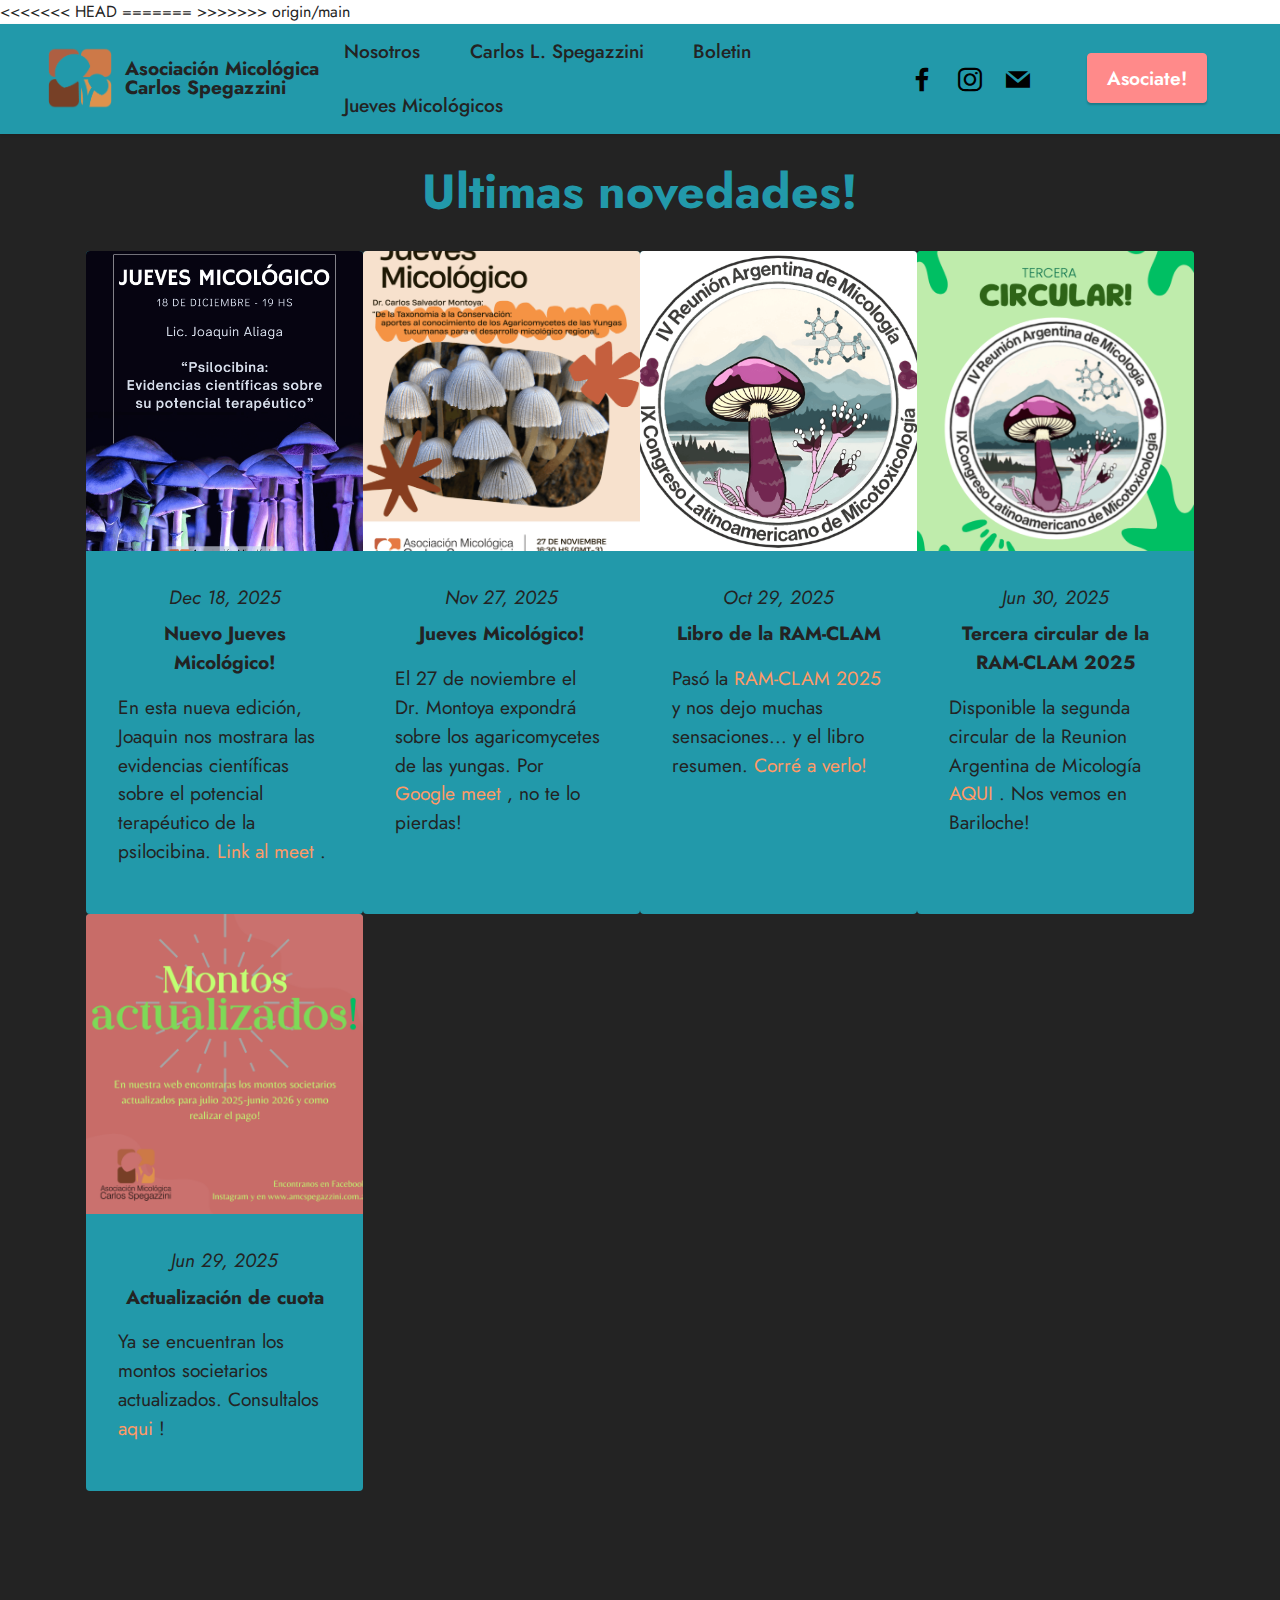
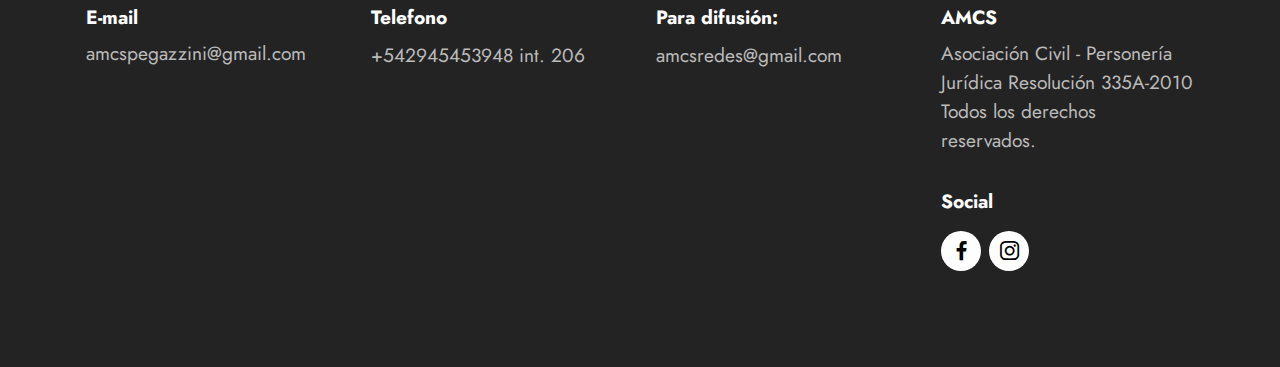
<file: Sitio web/index.html>
<!DOCTYPE html>
<html>
 <head>
  <!-- Site made with Mobirise Website Builder v6.1.9, https://mobirise.com -->
  <meta charset="utf-8"/>
  <meta content="IE=edge" http-equiv="X-UA-Compatible"/>
  <meta content="Mobirise v6.1.9, mobirise.com" name="generator"/>
  <meta content="width=device-width, initial-scale=1, minimum-scale=1" name="viewport"/>
  <link href="assets/images/favicon.png" rel="shortcut icon" type="image/x-icon"/>
  <meta content="La Asociación tiene sede en Argentina y nuclea micólogos que realizan sus estudios sobre hongos principalmente en el Cono Sur Sudamericano." name="description"/>
  <title>
   Asociación Micológica Carlos Spegazzini
  </title>
  <link href="assets/bootstrap/css/bootstrap.min.css" rel="stylesheet"/>
  <link href="assets/animatecss/animate.css" rel="stylesheet"/>
  <link href="assets/dropdown/css/style.css" rel="stylesheet"/>
  <link href="assets/socicon/css/styles.css" rel="stylesheet"/>
  <link href="assets/theme/css/style.css" rel="stylesheet"/>
  <link as="style" href="https://fonts.googleapis.com/css?family=Jost:100,200,300,400,500,600,700,800,900,100i,200i,300i,400i,500i,600i,700i,800i,900i&display=swap" onload="this.onload=null;this.rel='stylesheet'" rel="preload"/>
  <noscript>
   <link href="https://fonts.googleapis.com/css?family=Jost:100,200,300,400,500,600,700,800,900,100i,200i,300i,400i,500i,600i,700i,800i,900i&display=swap" rel="stylesheet"/>
  </noscript>
<<<<<<< HEAD
  <link as="style" href="assets/mobirise/css/mbr-additional.css?v=7NV0Mu" rel="preload"/>
  <link href="assets/mobirise/css/mbr-additional.css?v=7NV0Mu" rel="stylesheet" type="text/css"/>
=======
  <link as="style" href="assets/mobirise/css/mbr-additional.css?v=knFZyx" rel="preload"/>
  <link href="assets/mobirise/css/mbr-additional.css?v=knFZyx" rel="stylesheet" type="text/css"/>
>>>>>>> origin/main
 </head>
 <body>
  <section class="menu menu2 cid-tNvA6UFAES" data-bs-version="5.1" id="menu2-0" once="menu">
   <nav class="navbar navbar-dropdown navbar-expand-lg">
    <div class="container-fluid">
     <div class="navbar-brand">
      <span class="navbar-logo">
       <a href="index.html">
        <img alt="Logo AMCS" src="assets/images/solo-imagen-553x553.png" style="height: 4rem;"/>
       </a>
      </span>
      <span class="navbar-caption-wrap">
       <a class="navbar-caption text-black text-primary display-4" href="index.html">
        Asociación Micológica
        <br/>
        Carlos Spegazzini
       </a>
      </span>
     </div>
     <button aria-controls="navbarNavAltMarkup" aria-expanded="false" aria-label="Toggle navigation" class="navbar-toggler" data-bs-target="#navbarSupportedContent" data-bs-toggle="collapse" data-target="#navbarSupportedContent" data-toggle="collapse" type="button">
      <div class="hamburger">
       <span>
       </span>
       <span>
       </span>
       <span>
       </span>
       <span>
       </span>
      </div>
     </button>
     <div class="collapse navbar-collapse" id="navbarSupportedContent">
      <ul class="navbar-nav nav-dropdown" data-app-modern-menu="true">
       <li class="nav-item">
        <a class="nav-link link text-black text-primary display-4" href="amcs-nosotros.html">
         Nosotros
        </a>
       </li>
       <li class="nav-item">
        <a class="nav-link link text-black text-primary display-4" href="amcs-spegazzini.html">
         Carlos L. Spegazzini
        </a>
       </li>
       <li class="nav-item">
        <a class="nav-link link text-black text-primary display-4" href="amcs-boletin.html">
         Boletin
        </a>
       </li>
       <li class="nav-item">
        <a class="nav-link link text-black show text-primary display-4" href="Jueves-Micologicos.html">
         Jueves Micológicos
        </a>
       </li>
      </ul>
      <div class="icons-menu">
       <a class="iconfont-wrapper" href="https://www.facebook.com/amcspegazzini" target="_blank">
        <span class="p-2 mbr-iconfont socicon-facebook socicon">
        </span>
       </a>
       <a class="iconfont-wrapper" href="https://www.instagram.com/amcspegazzini/?hl=es" target="_blank">
        <span class="p-2 mbr-iconfont socicon-instagram socicon">
        </span>
       </a>
       <a class="iconfont-wrapper" href="mailto:amcspegazzini@gmail.com">
        <span class="p-2 mbr-iconfont socicon-mail socicon">
        </span>
       </a>
      </div>
      <div class="navbar-buttons mbr-section-btn">
       <a class="btn btn-warning display-4" href="amcs-asociate.html">
        Asociate!
       </a>
      </div>
     </div>
    </div>
   </nav>
  </section>
  <section class="content3 cid-tNwDsVgJTt" data-bs-version="5.1" id="content3-1">
   <div class="container">
    <div class="mbr-section-head">
     <h4 class="mbr-section-title mbr-fonts-style align-center mb-0 display-2">
      <strong>
       Ultimas novedades!
      </strong>
     </h4>
    </div>
    <div class="row mt-4">
     <div class="item features-image сol-12 col-md-6 col-lg-3 active">
      <div class="item-wrapper">
       <div class="item-img">
        <img alt="" data-bs-slide-to="1" data-slide-to="1" src="assets/images/1-1080x1350.webp" title=""/>
       </div>
       <div class="item-content">
        <h5 class="item-title mbr-fonts-style display-4">
         <em>
          Dec 18, 2025
         </em>
        </h5>
        <h6 class="item-subtitle mbr-fonts-style mt-1 display-7">
         <strong>
          Nuevo Jueves Micológico!
         </strong>
        </h6>
        <p class="mbr-text mbr-fonts-style mt-3 display-7">
         En esta nueva edición, Joaquin nos mostrara las evidencias científicas sobre el potencial terapéutico de la psilocibina.
         <a class="text-danger" href="https://meet.google.com/gcf-axtp-xwf" target="_blank">
          Link al meet
         </a>
         .
        </p>
       </div>
      </div>
     </div>
     <div class="item features-image сol-12 col-md-6 col-lg-3">
      <div class="item-wrapper">
       <div class="item-img">
        <a href="https://meet.google.com/gcf-axtp-xwf" target="_blank">
         <img alt="Jueves Micologico" data-bs-slide-to="2" data-slide-to="2" src="assets/images/jueves20micolc3b3gicos202025-11-27-596x745.webp" title=""/>
        </a>
       </div>
       <div class="item-content">
        <h5 class="item-title mbr-fonts-style display-4">
         <em>
          Nov 27, 2025
         </em>
        </h5>
        <h6 class="item-subtitle mbr-fonts-style mt-1 display-7">
         <strong>
          Jueves Micológico!
         </strong>
        </h6>
        <p class="mbr-text mbr-fonts-style mt-3 display-7">
         El 27 de noviembre el  Dr. Montoya expondrá sobre los agaricomycetes de las yungas. Por
         <a class="text-danger" href="https://meet.google.com/gcf-axtp-xwf" target="_blank">
          Google meet
         </a>
         , no te lo pierdas!
        </p>
       </div>
      </div>
     </div>
     <div class="item features-image сol-12 col-md-6 col-lg-3">
      <div class="item-wrapper">
       <div class="item-img">
        <img alt="Circular" data-bs-slide-to="3" data-slide-to="3" src="assets/images/ram20clam-923x922.webp" title=""/>
       </div>
       <div class="item-content">
        <h5 class="item-title mbr-fonts-style display-4">
         <em>
          Oct 29, 2025
         </em>
        </h5>
        <h6 class="item-subtitle mbr-fonts-style mt-1 display-7">
         <strong>
          Libro de la RAM-CLAM
         </strong>
        </h6>
        <p class="mbr-text mbr-fonts-style mt-3 display-7">
         Pasó la
         <a class="text-danger" href="https://sites.google.com/comahue-conicet.gob.ar/ram-clam-2025" target="_blank">
          RAM-CLAM 2025
         </a>
         y nos dejo muchas sensaciones... y el libro resumen.
         <a class="text-danger" href="https://drive.google.com/file/d/1zykGUq5vUqQp2ZMpG0m8xoL53XN-Lq6A/view?usp=sharing" target="_blank">
          Corré a verlo!
         </a>
        </p>
       </div>
      </div>
     </div>
     <div class="item features-image сol-12 col-md-6 col-lg-3">
      <div class="item-wrapper">
       <div class="item-img">
        <img alt="Circular" data-bs-slide-to="4" data-slide-to="4" src="assets/images/copia20de20segunda20circular20ram-644x805.webp" title=""/>
       </div>
       <div class="item-content">
        <h5 class="item-title mbr-fonts-style display-4">
         <em>
          Jun 30, 2025
         </em>
        </h5>
        <h6 class="item-subtitle mbr-fonts-style mt-1 display-7">
         <strong>
          Tercera circular de la RAM-CLAM 2025
         </strong>
        </h6>
        <p class="mbr-text mbr-fonts-style mt-3 display-7">
         Disponible la segunda circular de la Reunion Argentina de Micología
         <a class="text-danger text-primary" href="https://drive.google.com/file/d/1PLhrg0rW45T-nh3Ci_g0UdMrCCDzRT6Q/view?usp=sharing" target="_blank">
          AQUI
         </a>
         . Nos vemos en Bariloche!
        </p>
       </div>
      </div>
     </div>
     <div class="item features-image сol-12 col-md-6 col-lg-3">
      <div class="item-wrapper">
       <div class="item-img">
        <img alt="" data-bs-slide-to="0" data-slide-to="0" src="assets/images/copia20de20nuevos-644x644.webp" title=""/>
       </div>
       <div class="item-content">
        <h5 class="item-title mbr-fonts-style display-4">
         <em>
          Jun 29, 2025
         </em>
        </h5>
        <h6 class="item-subtitle mbr-fonts-style mt-1 display-7">
         <strong>
          Actualización de cuota
         </strong>
        </h6>
        <p class="mbr-text mbr-fonts-style mt-3 display-7">
         Ya se encuentran los montos societarios actualizados. Consultalos
         <a class="text-danger" href="amcs-asociate.html">
          aqui
         </a>
         !
        </p>
       </div>
      </div>
     </div>
    </div>
   </div>
  </section>
  <section class="footer1 cid-tNAr1t9GWl" data-bs-version="5.1" id="footer1-l" once="footers">
   <div class="container">
    <div class="row mbr-white">
     <div class="col-12 col-md-6 col-lg-3">
      <h5 class="mbr-section-subtitle mbr-fonts-style mb-2 display-7">
       <strong>
        E-mail
       </strong>
      </h5>
      <ul class="list mbr-fonts-style display-4">
       amcspegazzini@gmail.com
      </ul>
     </div>
     <div class="col-12 col-md-6 col-lg-3">
      <h5 class="mbr-section-subtitle mbr-fonts-style mb-2 display-7">
       <strong>
        Telefono
       </strong>
      </h5>
      <ul class="list mbr-fonts-style display-4">
       <li class="mbr-text item-wrap">
        +542945453948 int. 206
       </li>
      </ul>
     </div>
     <div class="col-12 col-md-6 col-lg-3">
      <h5 class="mbr-section-subtitle mbr-fonts-style mb-2 display-7">
       <strong>
        Para difusión:
       </strong>
      </h5>
      <ul class="list mbr-fonts-style display-4">
       <li class="mbr-text item-wrap">
        amcsredes@gmail.com
       </li>
      </ul>
     </div>
     <div class="col-12 col-md-6 col-lg-3">
      <h5 class="mbr-section-subtitle mbr-fonts-style mb-2 display-7">
       <strong>
        AMCS
       </strong>
      </h5>
      <p class="mbr-text mbr-fonts-style mb-4 display-4">
       Asociación Civil - Personería Jurídica Resolución 335A-2010
       <br/>
       Todos los derechos reservados.
      </p>
      <h5 class="mbr-section-subtitle mbr-fonts-style mb-3 display-7">
       <strong>
        Social
       </strong>
      </h5>
      <div class="social-row display-7">
       <div class="soc-item">
        <a href="https://www.facebook.com/amcspegazzini" target="_blank">
         <span class="mbr-iconfont socicon-facebook socicon">
         </span>
        </a>
       </div>
       <div class="soc-item">
        <a href="https://www.instagram.com/amcspegazzini/?hl=es" target="_blank">
         <span class="mbr-iconfont socicon-instagram socicon">
         </span>
        </a>
       </div>
      </div>
     </div>
    </div>
   </div>
  </section>
  <!--
  <section class="display-7" style="padding: 0;align-items: center;justify-content: center;flex-wrap: wrap;    align-content: center;display: flex;position: relative;height: 4rem;">
   <a href="https://mobiri.se/2850051" style="flex: 1 1;height: 4rem;position: absolute;width: 100%;z-index: 1;">
    <img alt="" src="[data-uri]" style="height: 4rem;"/>
   </a>
   <p class="display-7" style="margin: 0;text-align: center;">
    ‌
   </p>
   <a href="https://mobirise.com/offline-website-builder.html" style="z-index:1">
    Offline Website Creator
   </a>
  </section>
  -->
  <script src="assets/bootstrap/js/bootstrap.bundle.min.js">
  </script>
  <script src="assets/smoothscroll/smooth-scroll.js">
  </script>
  <script src="assets/ytplayer/index.js">
  </script>
  <script src="assets/dropdown/js/navbar-dropdown.js">
  </script>
  <script src="assets/theme/js/script.js">
  </script>
  <input name="animation" type="hidden"/>
 </body>
</html>
</file>
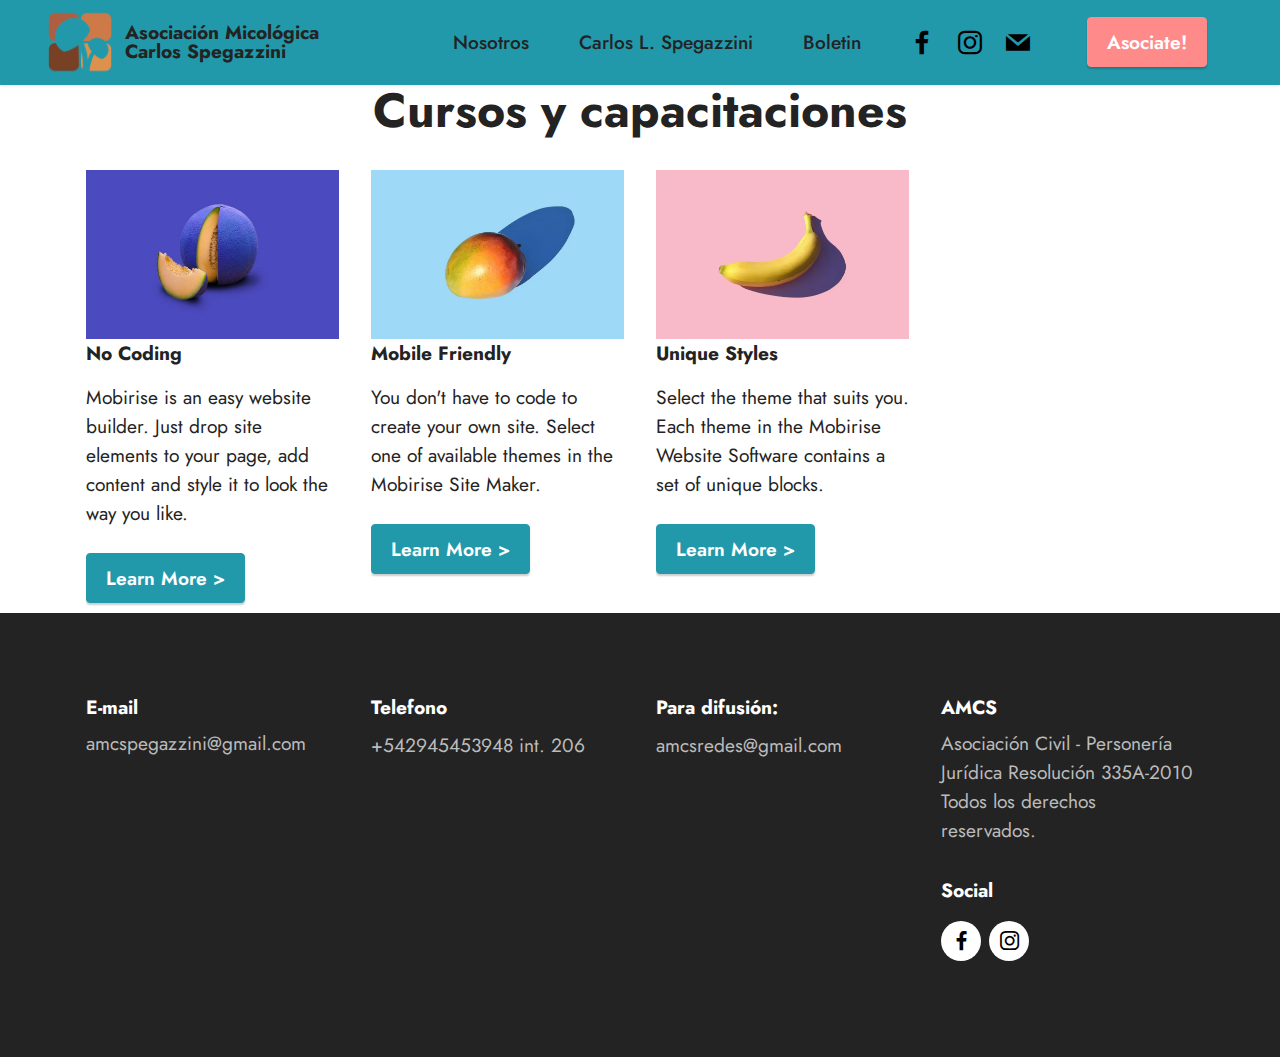
<file: Sitio web/amcs--cursos.html>
<!DOCTYPE html>
<html>
 <head>
  <!-- Site made with Mobirise Website Builder v5.8.14, https://mobirise.com -->
  <meta charset="utf-8"/>
  <meta content="IE=edge" http-equiv="X-UA-Compatible"/>
  <meta content="Mobirise v5.8.14, mobirise.com" name="generator"/>
  <meta content="width=device-width, initial-scale=1, minimum-scale=1" name="viewport"/>
  <link href="assets/images/favicon.png" rel="shortcut icon" type="image/x-icon"/>
  <meta content="Cursos y capacitaciones de interes para la AMCS" name="description"/>
  <title>
   Cursos y capacitaciones
  </title>
  <link href="assets/bootstrap/css/bootstrap.min.css" rel="stylesheet"/>
  <link href="assets/bootstrap/css/bootstrap-grid.min.css" rel="stylesheet"/>
  <link href="assets/bootstrap/css/bootstrap-reboot.min.css" rel="stylesheet"/>
  <link href="assets/animatecss/animate.css" rel="stylesheet"/>
  <link href="assets/dropdown/css/style.css" rel="stylesheet"/>
  <link href="assets/socicon/css/styles.css" rel="stylesheet"/>
  <link href="assets/theme/css/style.css" rel="stylesheet"/>
  <link as="style" href="https://fonts.googleapis.com/css?family=Jost:100,200,300,400,500,600,700,800,900,100i,200i,300i,400i,500i,600i,700i,800i,900i&display=swap" onload="this.onload=null;this.rel='stylesheet'" rel="preload"/>
  <noscript>
   <link href="https://fonts.googleapis.com/css?family=Jost:100,200,300,400,500,600,700,800,900,100i,200i,300i,400i,500i,600i,700i,800i,900i&display=swap" rel="stylesheet"/>
  </noscript>
  <link as="style" href="assets/mobirise/css/mbr-additional.css" rel="preload"/>
  <link href="assets/mobirise/css/mbr-additional.css" rel="stylesheet" type="text/css"/>
 </head>
 <body>
  <section class="menu menu2 cid-tNAmMEsfkH" data-bs-version="5.1" id="menu2-f" once="menu">
   <nav class="navbar navbar-dropdown navbar-expand-lg">
    <div class="container-fluid">
     <div class="navbar-brand">
      <span class="navbar-logo">
       <a href="index.html">
        <img alt="Logo AMCS" src="assets/images/solo-imagen-553x553.webp" style="height: 4rem;"/>
       </a>
      </span>
      <span class="navbar-caption-wrap">
       <a class="navbar-caption text-black text-primary display-4" href="index.html">
        Asociación Micológica
        <br/>
        Carlos Spegazzini
       </a>
      </span>
     </div>
     <button aria-controls="navbarNavAltMarkup" aria-expanded="false" aria-label="Toggle navigation" class="navbar-toggler" data-bs-target="#navbarSupportedContent" data-bs-toggle="collapse" data-target="#navbarSupportedContent" data-toggle="collapse" type="button">
      <div class="hamburger">
       <span>
       </span>
       <span>
       </span>
       <span>
       </span>
       <span>
       </span>
      </div>
     </button>
     <div class="collapse navbar-collapse" id="navbarSupportedContent">
      <ul class="navbar-nav nav-dropdown" data-app-modern-menu="true">
       <li class="nav-item">
        <a class="nav-link link text-black text-primary display-4" href="amcs-nosotros.html">
         Nosotros
        </a>
       </li>
       <li class="nav-item">
        <a class="nav-link link text-black text-primary display-4" href="amcs-spegazzini.html">
         Carlos L. Spegazzini
        </a>
       </li>
       <li class="nav-item">
        <a class="nav-link link text-black text-primary display-4" href="amcs-boletin.html">
         Boletin
        </a>
       </li>
      </ul>
      <div class="icons-menu">
       <a class="iconfont-wrapper" href="https://www.facebook.com/amcspegazzini" target="_blank">
        <span class="p-2 mbr-iconfont socicon-facebook socicon">
        </span>
       </a>
       <a class="iconfont-wrapper" href="https://www.instagram.com/amcspegazzini/?hl=es" target="_blank">
        <span class="p-2 mbr-iconfont socicon-instagram socicon">
        </span>
       </a>
       <a class="iconfont-wrapper" href="mailto:amcspegazzini@gmail.com">
        <span class="p-2 mbr-iconfont socicon-mail socicon">
        </span>
       </a>
      </div>
      <div class="navbar-buttons mbr-section-btn">
       <a class="btn btn-warning display-4" href="amcs-asociate.html">
        Asociate!
       </a>
      </div>
     </div>
    </div>
   </nav>
  </section>
  <section class="features3 cid-tNAmMF5ZaC" data-bs-version="5.1" id="features3-g">
   <div class="container">
    <div class="mbr-section-head">
     <h4 class="mbr-section-title mbr-fonts-style align-center mb-0 display-2">
      <strong>
       Cursos y capacitaciones
      </strong>
     </h4>
    </div>
    <div class="row mt-4">
     <div class="item features-image сol-12 col-md-6 col-lg-3">
      <div class="item-wrapper">
       <div class="item-img">
        <img alt="Mobirise Website Builder" src="assets/images/features1.webp"/>
       </div>
       <div class="item-content">
        <h5 class="item-title mbr-fonts-style display-7">
         <strong>
          No Coding
         </strong>
        </h5>
        <p class="mbr-text mbr-fonts-style mt-3 display-7">
         Mobirise is an easy website builder. Just
                            drop site elements to your page, add content and style it to look the way you like.
        </p>
       </div>
       <div class="mbr-section-btn item-footer mt-2">
        <a class="btn btn-primary item-btn display-7" href="" target="_blank">
         Learn More
                            >
        </a>
       </div>
      </div>
     </div>
     <div class="item features-image сol-12 col-md-6 col-lg-3">
      <div class="item-wrapper">
       <div class="item-img">
        <img alt="Mobirise Website Builder" src="assets/images/features2.webp"/>
       </div>
       <div class="item-content">
        <h5 class="item-title mbr-fonts-style display-7">
         <strong>
          Mobile Friendly
         </strong>
        </h5>
        <p class="mbr-text mbr-fonts-style mt-3 display-7">
         You don't have to code to create your own
                            site. Select one of available themes in the Mobirise Site Maker.
        </p>
       </div>
       <div class="mbr-section-btn item-footer mt-2">
        <a class="btn btn-primary item-btn display-7" href="" target="_blank">
         Learn More
                            >
        </a>
       </div>
      </div>
     </div>
     <div class="item features-image сol-12 col-md-6 col-lg-3">
      <div class="item-wrapper">
       <div class="item-img">
        <img alt="Mobirise Website Builder" src="assets/images/features3.webp"/>
       </div>
       <div class="item-content">
        <h5 class="item-title mbr-fonts-style display-7">
         <strong>
          Unique Styles
         </strong>
        </h5>
        <p class="mbr-text mbr-fonts-style mt-3 display-7">
         Select the theme that suits you. Each theme
                            in the Mobirise Website Software contains a set of unique blocks.
         <br/>
        </p>
       </div>
       <div class="mbr-section-btn item-footer mt-2">
        <a class="btn btn-primary item-btn display-7" href="" target="_blank">
         Learn More
                            >
        </a>
       </div>
      </div>
     </div>
    </div>
   </div>
  </section>
  <section class="footer1 cid-tNAr1t9GWl" data-bs-version="5.1" id="footer1-l" once="footers">
   <div class="container">
    <div class="row mbr-white">
     <div class="col-12 col-md-6 col-lg-3">
      <h5 class="mbr-section-subtitle mbr-fonts-style mb-2 display-7">
       <strong>
        E-mail
       </strong>
      </h5>
      <ul class="list mbr-fonts-style display-4">
       amcspegazzini@gmail.com
      </ul>
     </div>
     <div class="col-12 col-md-6 col-lg-3">
      <h5 class="mbr-section-subtitle mbr-fonts-style mb-2 display-7">
       <strong>
        Telefono
       </strong>
      </h5>
      <ul class="list mbr-fonts-style display-4">
       <li class="mbr-text item-wrap">
        +542945453948 int. 206
       </li>
      </ul>
     </div>
     <div class="col-12 col-md-6 col-lg-3">
      <h5 class="mbr-section-subtitle mbr-fonts-style mb-2 display-7">
       <strong>
        Para difusión:
       </strong>
      </h5>
      <ul class="list mbr-fonts-style display-4">
       <li class="mbr-text item-wrap">
        amcsredes@gmail.com
       </li>
      </ul>
     </div>
     <div class="col-12 col-md-6 col-lg-3">
      <h5 class="mbr-section-subtitle mbr-fonts-style mb-2 display-7">
       <strong>
        AMCS
       </strong>
      </h5>
      <p class="mbr-text mbr-fonts-style mb-4 display-4">
       Asociación Civil - Personería Jurídica Resolución 335A-2010
       <br/>
       Todos los derechos reservados.
      </p>
      <h5 class="mbr-section-subtitle mbr-fonts-style mb-3 display-7">
       <strong>
        Social
       </strong>
      </h5>
      <div class="social-row display-7">
       <div class="soc-item">
        <a href="https://www.facebook.com/amcspegazzini" target="_blank">
         <span class="mbr-iconfont socicon-facebook socicon">
         </span>
        </a>
       </div>
       <div class="soc-item">
        <a href="https://www.instagram.com/amcspegazzini/?hl=es" target="_blank">
         <span class="mbr-iconfont socicon-instagram socicon">
         </span>
        </a>
       </div>
      </div>
     </div>
    </div>
   </div>
  </section>
  <!--
  <section class="display-7" style="padding: 0;align-items: center;justify-content: center;flex-wrap: wrap;    align-content: center;display: flex;position: relative;height: 4rem;">
   <a href="https://mobiri.se/2850051" style="flex: 1 1;height: 4rem;position: absolute;width: 100%;z-index: 1;">
    <img alt="" src="[data-uri]" style="height: 4rem;"/>
   </a>
   <p class="display-7" style="margin: 0;text-align: center;">
    ‌
   </p>
   <a href="https://mobirise.com" style="z-index:1">
    Mobirise.com
   </a>
  </section>
  -->
  <script src="assets/bootstrap/js/bootstrap.bundle.min.js">
  </script>
  <script src="assets/smoothscroll/smooth-scroll.js">
  </script>
  <script src="assets/ytplayer/index.js">
  </script>
  <script src="assets/dropdown/js/navbar-dropdown.js">
  </script>
  <script src="assets/theme/js/script.js">
  </script>
  <input name="animation" type="hidden"/>
 </body>
</html>
</file>
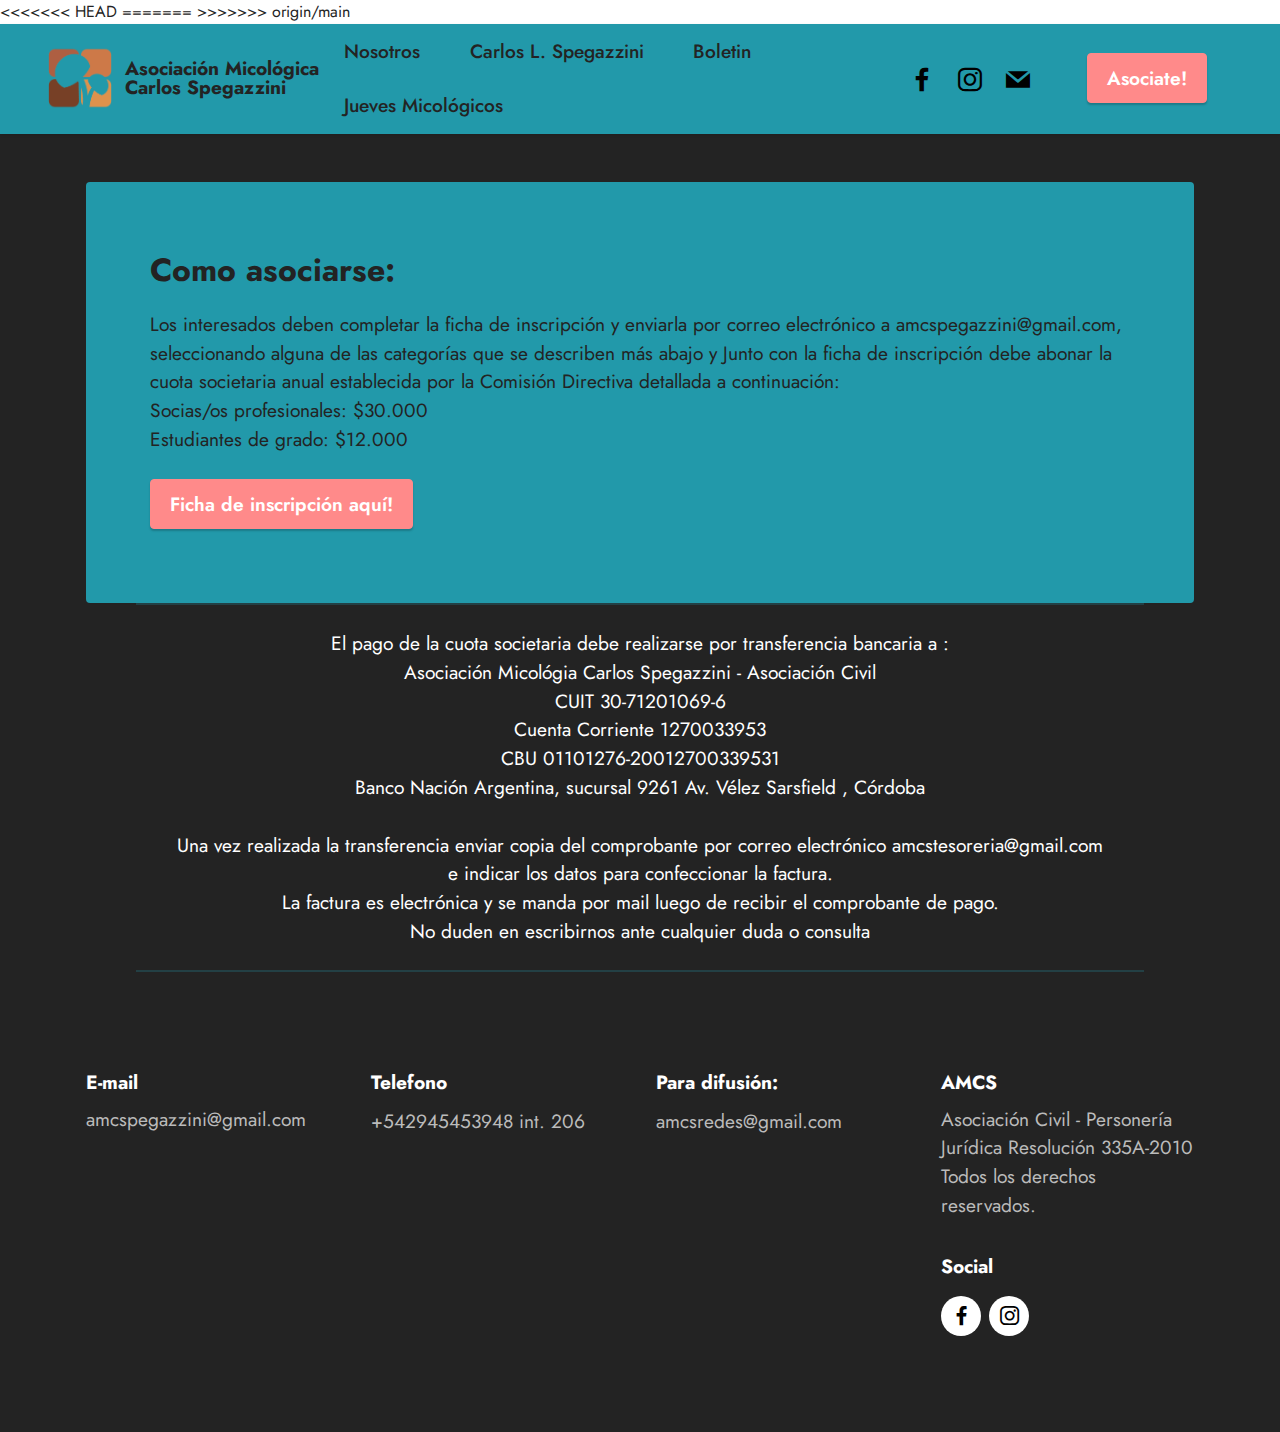
<file: Sitio web/amcs-asociate.html>
<!DOCTYPE html>
<html>
 <head>
  <!-- Site made with Mobirise Website Builder v6.1.9, https://mobirise.com -->
  <meta charset="utf-8"/>
  <meta content="IE=edge" http-equiv="X-UA-Compatible"/>
  <meta content="Mobirise v6.1.9, mobirise.com" name="generator"/>
  <meta content="width=device-width, initial-scale=1, minimum-scale=1" name="viewport"/>
  <link href="assets/images/favicon.png" rel="shortcut icon" type="image/x-icon"/>
  <meta content="Como asociarse a la AMCS" name="description"/>
  <title>
   Asociate
  </title>
  <link href="assets/bootstrap/css/bootstrap.min.css" rel="stylesheet"/>
  <link href="assets/animatecss/animate.css" rel="stylesheet"/>
  <link href="assets/dropdown/css/style.css" rel="stylesheet"/>
  <link href="assets/socicon/css/styles.css" rel="stylesheet"/>
  <link href="assets/theme/css/style.css" rel="stylesheet"/>
  <link as="style" href="https://fonts.googleapis.com/css?family=Jost:100,200,300,400,500,600,700,800,900,100i,200i,300i,400i,500i,600i,700i,800i,900i&display=swap" onload="this.onload=null;this.rel='stylesheet'" rel="preload"/>
  <noscript>
   <link href="https://fonts.googleapis.com/css?family=Jost:100,200,300,400,500,600,700,800,900,100i,200i,300i,400i,500i,600i,700i,800i,900i&display=swap" rel="stylesheet"/>
  </noscript>
<<<<<<< HEAD
  <link as="style" href="assets/mobirise/css/mbr-additional.css?v=k4NgrN" rel="preload"/>
  <link href="assets/mobirise/css/mbr-additional.css?v=k4NgrN" rel="stylesheet" type="text/css"/>
=======
  <link as="style" href="assets/mobirise/css/mbr-additional.css?v=HughYL" rel="preload"/>
  <link href="assets/mobirise/css/mbr-additional.css?v=HughYL" rel="stylesheet" type="text/css"/>
>>>>>>> origin/main
 </head>
 <body>
  <section class="menu menu2 cid-tNvA6UFAES" data-bs-version="5.1" id="menu2-8" once="menu">
   <nav class="navbar navbar-dropdown navbar-expand-lg">
    <div class="container-fluid">
     <div class="navbar-brand">
      <span class="navbar-logo">
       <a href="index.html">
        <img alt="Logo AMCS" src="assets/images/solo-imagen-553x553.png" style="height: 4rem;"/>
       </a>
      </span>
      <span class="navbar-caption-wrap">
       <a class="navbar-caption text-black text-primary display-4" href="index.html">
        Asociación Micológica
        <br/>
        Carlos Spegazzini
       </a>
      </span>
     </div>
     <button aria-controls="navbarNavAltMarkup" aria-expanded="false" aria-label="Toggle navigation" class="navbar-toggler" data-bs-target="#navbarSupportedContent" data-bs-toggle="collapse" data-target="#navbarSupportedContent" data-toggle="collapse" type="button">
      <div class="hamburger">
       <span>
       </span>
       <span>
       </span>
       <span>
       </span>
       <span>
       </span>
      </div>
     </button>
     <div class="collapse navbar-collapse" id="navbarSupportedContent">
      <ul class="navbar-nav nav-dropdown" data-app-modern-menu="true">
       <li class="nav-item">
        <a class="nav-link link text-black text-primary display-4" href="amcs-nosotros.html">
         Nosotros
        </a>
       </li>
       <li class="nav-item">
        <a class="nav-link link text-black text-primary display-4" href="amcs-spegazzini.html">
         Carlos L. Spegazzini
        </a>
       </li>
       <li class="nav-item">
        <a class="nav-link link text-black text-primary display-4" href="amcs-boletin.html">
         Boletin
        </a>
       </li>
       <li class="nav-item">
        <a class="nav-link link text-black show text-primary display-4" href="Jueves-Micologicos.html">
         Jueves Micológicos
        </a>
       </li>
      </ul>
      <div class="icons-menu">
       <a class="iconfont-wrapper" href="https://www.facebook.com/amcspegazzini" target="_blank">
        <span class="p-2 mbr-iconfont socicon-facebook socicon">
        </span>
       </a>
       <a class="iconfont-wrapper" href="https://www.instagram.com/amcspegazzini/?hl=es" target="_blank">
        <span class="p-2 mbr-iconfont socicon-instagram socicon">
        </span>
       </a>
       <a class="iconfont-wrapper" href="mailto:amcspegazzini@gmail.com">
        <span class="p-2 mbr-iconfont socicon-mail socicon">
        </span>
       </a>
      </div>
      <div class="navbar-buttons mbr-section-btn">
       <a class="btn btn-warning display-4" href="amcs-asociate.html">
        Asociate!
       </a>
      </div>
     </div>
    </div>
   </nav>
  </section>
  <section class="content15 cid-tNwO9Fz1QR" data-bs-version="5.1" id="content15-9">
   <div class="container">
    <div class="row justify-content-center">
     <div class="card col-md-12 col-lg-12">
      <div class="card-wrapper">
       <div class="card-box align-left">
        <h4 class="card-title mbr-fonts-style mbr-white mb-3 display-5">
         <strong>
          Como asociarse:
         </strong>
        </h4>
        <p class="mbr-text mbr-fonts-style display-7">
         Los interesados deben completar la ficha de inscripción y enviarla por correo electrónico a amcspegazzini@gmail.com, seleccionando alguna de las  categorías que se describen más abajo y Junto con la ficha de inscripción debe abonar la cuota societaria anual establecida por la Comisión Directiva detallada a continuación:
         <br/>
         Socias/os profesionales: $30.000
         <br/>
         Estudiantes de grado: $12.000
         <br/>
        </p>
        <div class="mbr-section-btn mt-3">
         <a class="btn btn-warning display-4" href="assets/files/ficha_de_inscripcion-amcs-2013.doc" target="_blank">
          Ficha de inscripción aquí!
         </a>
        </div>
       </div>
      </div>
     </div>
    </div>
   </div>
  </section>
  <section class="content6 cid-tNwPgBPNQA" data-bs-version="5.1" id="content6-a">
   <div class="container-fluid">
    <div class="row justify-content-center">
     <div class="col-md-12 col-lg-10">
      <hr class="line"/>
      <p class="mbr-text align-center mbr-fonts-style my-4 display-7">
       El pago de la cuota societaria debe realizarse por transferencia bancaria a :
       <br/>
       Asociación Micológia Carlos Spegazzini - Asociación Civil
       <br/>
       CUIT    30-71201069-6
       <br/>
       Cuenta Corriente    1270033953
       <br/>
       CBU     01101276-20012700339531
       <br/>
       Banco Nación Argentina, sucursal 9261 Av. Vélez Sarsfield , Córdoba
       <br/>
       <br/>
       Una vez realizada la transferencia enviar copia del comprobante por correo electrónico  amcstesoreria@gmail.com
       <br/>
       e indicar los  datos para confeccionar la factura.
       <br/>
       La factura es electrónica y se manda por mail luego de recibir el comprobante de pago.
       <br/>
       No duden en escribirnos ante cualquier duda o consulta
      </p>
      <hr class="line"/>
     </div>
    </div>
   </div>
  </section>
  <section class="footer1 cid-tNAr1t9GWl" data-bs-version="5.1" id="footer1-l" once="footers">
   <div class="container">
    <div class="row mbr-white">
     <div class="col-12 col-md-6 col-lg-3">
      <h5 class="mbr-section-subtitle mbr-fonts-style mb-2 display-7">
       <strong>
        E-mail
       </strong>
      </h5>
      <ul class="list mbr-fonts-style display-4">
       amcspegazzini@gmail.com
      </ul>
     </div>
     <div class="col-12 col-md-6 col-lg-3">
      <h5 class="mbr-section-subtitle mbr-fonts-style mb-2 display-7">
       <strong>
        Telefono
       </strong>
      </h5>
      <ul class="list mbr-fonts-style display-4">
       <li class="mbr-text item-wrap">
        +542945453948 int. 206
       </li>
      </ul>
     </div>
     <div class="col-12 col-md-6 col-lg-3">
      <h5 class="mbr-section-subtitle mbr-fonts-style mb-2 display-7">
       <strong>
        Para difusión:
       </strong>
      </h5>
      <ul class="list mbr-fonts-style display-4">
       <li class="mbr-text item-wrap">
        amcsredes@gmail.com
       </li>
      </ul>
     </div>
     <div class="col-12 col-md-6 col-lg-3">
      <h5 class="mbr-section-subtitle mbr-fonts-style mb-2 display-7">
       <strong>
        AMCS
       </strong>
      </h5>
      <p class="mbr-text mbr-fonts-style mb-4 display-4">
       Asociación Civil - Personería Jurídica Resolución 335A-2010
       <br/>
       Todos los derechos reservados.
      </p>
      <h5 class="mbr-section-subtitle mbr-fonts-style mb-3 display-7">
       <strong>
        Social
       </strong>
      </h5>
      <div class="social-row display-7">
       <div class="soc-item">
        <a href="https://www.facebook.com/amcspegazzini" target="_blank">
         <span class="mbr-iconfont socicon-facebook socicon">
         </span>
        </a>
       </div>
       <div class="soc-item">
        <a href="https://www.instagram.com/amcspegazzini/?hl=es" target="_blank">
         <span class="mbr-iconfont socicon-instagram socicon">
         </span>
        </a>
       </div>
      </div>
     </div>
    </div>
   </div>
  </section>
  <!--
  <section class="display-7" style="padding: 0;align-items: center;justify-content: center;flex-wrap: wrap;    align-content: center;display: flex;position: relative;height: 4rem;">
   <a href="https://mobiri.se/2850051" style="flex: 1 1;height: 4rem;position: absolute;width: 100%;z-index: 1;">
    <img alt="" src="[data-uri]" style="height: 4rem;"/>
   </a>
   <p class="display-7" style="margin: 0;text-align: center;">
    ‌
   </p>
<<<<<<< HEAD
   <a href="https://mobirise.com/drag-drop-website-builder.html" style="z-index:1">
    Drag & Drop Website Builder
=======
   <a href="https://mobirise.com/offline-website-builder.html" style="z-index:1">
    Offline Website Builder
>>>>>>> origin/main
   </a>
  </section>
  -->
  <script src="assets/bootstrap/js/bootstrap.bundle.min.js">
  </script>
  <script src="assets/smoothscroll/smooth-scroll.js">
  </script>
  <script src="assets/ytplayer/index.js">
  </script>
  <script src="assets/dropdown/js/navbar-dropdown.js">
  </script>
  <script src="assets/theme/js/script.js">
  </script>
  <input name="animation" type="hidden"/>
 </body>
</html>
</file>
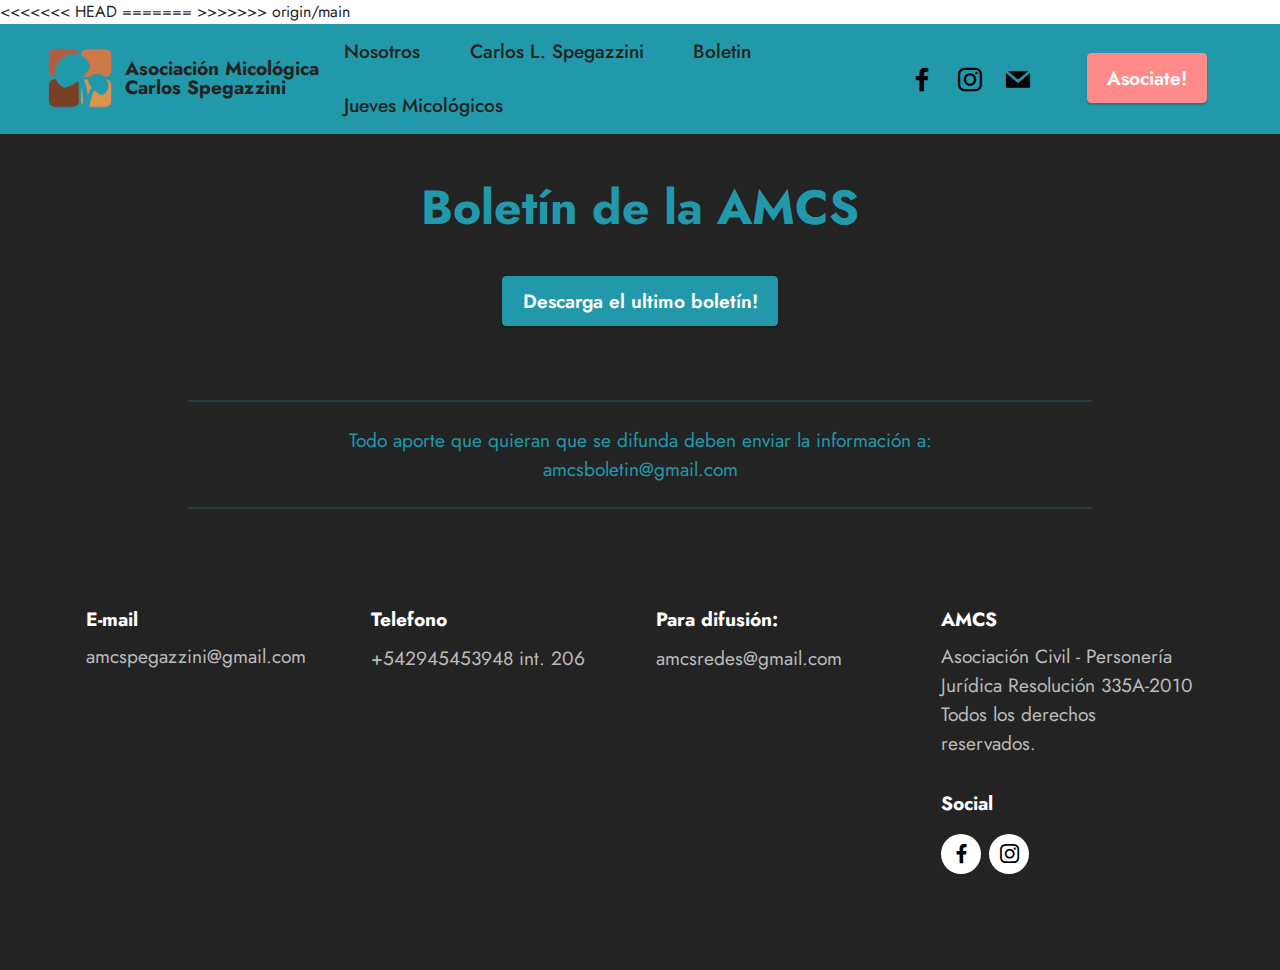
<file: Sitio web/amcs-boletin.html>
<!DOCTYPE html>
<html>
 <head>
  <!-- Site made with Mobirise Website Builder v6.1.9, https://mobirise.com -->
  <meta charset="utf-8"/>
  <meta content="IE=edge" http-equiv="X-UA-Compatible"/>
  <meta content="Mobirise v6.1.9, mobirise.com" name="generator"/>
  <meta content="width=device-width, initial-scale=1, minimum-scale=1" name="viewport"/>
  <link href="assets/images/favicon.png" rel="shortcut icon" type="image/x-icon"/>
  <meta content="Boletin de la AMCS" name="description"/>
  <title>
   Boletín
  </title>
  <link href="assets/bootstrap/css/bootstrap.min.css" rel="stylesheet"/>
  <link href="assets/animatecss/animate.css" rel="stylesheet"/>
  <link href="assets/dropdown/css/style.css" rel="stylesheet"/>
  <link href="assets/socicon/css/styles.css" rel="stylesheet"/>
  <link href="assets/theme/css/style.css" rel="stylesheet"/>
  <link as="style" href="https://fonts.googleapis.com/css?family=Jost:100,200,300,400,500,600,700,800,900,100i,200i,300i,400i,500i,600i,700i,800i,900i&display=swap" onload="this.onload=null;this.rel='stylesheet'" rel="preload"/>
  <noscript>
   <link href="https://fonts.googleapis.com/css?family=Jost:100,200,300,400,500,600,700,800,900,100i,200i,300i,400i,500i,600i,700i,800i,900i&display=swap" rel="stylesheet"/>
  </noscript>
<<<<<<< HEAD
  <link as="style" href="assets/mobirise/css/mbr-additional.css?v=BWnDKT" rel="preload"/>
  <link href="assets/mobirise/css/mbr-additional.css?v=BWnDKT" rel="stylesheet" type="text/css"/>
=======
  <link as="style" href="assets/mobirise/css/mbr-additional.css?v=eSKtfz" rel="preload"/>
  <link href="assets/mobirise/css/mbr-additional.css?v=eSKtfz" rel="stylesheet" type="text/css"/>
>>>>>>> origin/main
 </head>
 <body>
  <section class="menu menu2 cid-tNAmMEsfkH" data-bs-version="5.1" id="menu2-h" once="menu">
   <nav class="navbar navbar-dropdown navbar-expand-lg">
    <div class="container-fluid">
     <div class="navbar-brand">
      <span class="navbar-logo">
       <a href="index.html">
        <img alt="Logo AMCS" src="assets/images/solo-imagen-553x553.png" style="height: 4rem;"/>
       </a>
      </span>
      <span class="navbar-caption-wrap">
       <a class="navbar-caption text-black text-primary display-4" href="index.html">
        Asociación Micológica
        <br/>
        Carlos Spegazzini
       </a>
      </span>
     </div>
     <button aria-controls="navbarNavAltMarkup" aria-expanded="false" aria-label="Toggle navigation" class="navbar-toggler" data-bs-target="#navbarSupportedContent" data-bs-toggle="collapse" data-target="#navbarSupportedContent" data-toggle="collapse" type="button">
      <div class="hamburger">
       <span>
       </span>
       <span>
       </span>
       <span>
       </span>
       <span>
       </span>
      </div>
     </button>
     <div class="collapse navbar-collapse" id="navbarSupportedContent">
      <ul class="navbar-nav nav-dropdown" data-app-modern-menu="true">
       <li class="nav-item">
        <a class="nav-link link text-black text-primary display-4" href="amcs-nosotros.html">
         Nosotros
        </a>
       </li>
       <li class="nav-item">
        <a class="nav-link link text-black text-primary display-4" href="amcs-spegazzini.html">
         Carlos L. Spegazzini
        </a>
       </li>
       <li class="nav-item">
        <a class="nav-link link text-black text-primary display-4" href="amcs-boletin.html">
         Boletin
        </a>
       </li>
       <li class="nav-item">
        <a class="nav-link link text-black show text-primary display-4" href="Jueves-Micologicos.html">
         Jueves Micológicos
        </a>
       </li>
      </ul>
      <div class="icons-menu">
       <a class="iconfont-wrapper" href="https://www.facebook.com/amcspegazzini" target="_blank">
        <span class="p-2 mbr-iconfont socicon-facebook socicon">
        </span>
       </a>
       <a class="iconfont-wrapper" href="https://www.instagram.com/amcspegazzini/?hl=es" target="_blank">
        <span class="p-2 mbr-iconfont socicon-instagram socicon">
        </span>
       </a>
       <a class="iconfont-wrapper" href="mailto:amcspegazzini@gmail.com">
        <span class="p-2 mbr-iconfont socicon-mail socicon">
        </span>
       </a>
      </div>
      <div class="navbar-buttons mbr-section-btn">
       <a class="btn btn-warning display-4" href="amcs-asociate.html">
        Asociate!
       </a>
      </div>
     </div>
    </div>
   </nav>
  </section>
  <section class="content4 cid-tNAnt2RaWr" data-bs-version="5.1" id="content4-i">
   <div class="container-fluid">
    <div class="row justify-content-center">
     <div class="title col-md-12 col-lg-7">
      <h3 class="mbr-section-title mbr-fonts-style align-center mb-4 display-2">
       <strong>
        Boletín de la AMCS
       </strong>
      </h3>
      <div class="mbr-section-btn align-center">
       <a class="btn btn-primary display-4" href="https://drive.google.com/drive/folders/1C91VaMQMF-uoCtAL1XnBXehYI6_E2ivB?usp=sharing" target="_blank">
        Descarga el ultimo boletín!
       </a>
      </div>
     </div>
    </div>
   </div>
  </section>
  <section class="content6 cid-tNAtVesYRH" data-bs-version="5.1" id="content6-m">
   <div class="container-fluid">
    <div class="row justify-content-center">
     <div class="col-md-12 col-lg-9">
      <hr class="line"/>
      <p class="mbr-text align-center mbr-fonts-style my-4 display-7">
       Todo aporte que quieran que se difunda deben enviar la información a:
       <br/>
       <a class="text-primary" href="mailto:amcsboletin@gmail.com">
        amcsboletin@gmail.com
       </a>
      </p>
      <hr class="line"/>
     </div>
    </div>
   </div>
  </section>
  <section class="footer1 cid-tNAr1t9GWl" data-bs-version="5.1" id="footer1-l" once="footers">
   <div class="container">
    <div class="row mbr-white">
     <div class="col-12 col-md-6 col-lg-3">
      <h5 class="mbr-section-subtitle mbr-fonts-style mb-2 display-7">
       <strong>
        E-mail
       </strong>
      </h5>
      <ul class="list mbr-fonts-style display-4">
       amcspegazzini@gmail.com
      </ul>
     </div>
     <div class="col-12 col-md-6 col-lg-3">
      <h5 class="mbr-section-subtitle mbr-fonts-style mb-2 display-7">
       <strong>
        Telefono
       </strong>
      </h5>
      <ul class="list mbr-fonts-style display-4">
       <li class="mbr-text item-wrap">
        +542945453948 int. 206
       </li>
      </ul>
     </div>
     <div class="col-12 col-md-6 col-lg-3">
      <h5 class="mbr-section-subtitle mbr-fonts-style mb-2 display-7">
       <strong>
        Para difusión:
       </strong>
      </h5>
      <ul class="list mbr-fonts-style display-4">
       <li class="mbr-text item-wrap">
        amcsredes@gmail.com
       </li>
      </ul>
     </div>
     <div class="col-12 col-md-6 col-lg-3">
      <h5 class="mbr-section-subtitle mbr-fonts-style mb-2 display-7">
       <strong>
        AMCS
       </strong>
      </h5>
      <p class="mbr-text mbr-fonts-style mb-4 display-4">
       Asociación Civil - Personería Jurídica Resolución 335A-2010
       <br/>
       Todos los derechos reservados.
      </p>
      <h5 class="mbr-section-subtitle mbr-fonts-style mb-3 display-7">
       <strong>
        Social
       </strong>
      </h5>
      <div class="social-row display-7">
       <div class="soc-item">
        <a href="https://www.facebook.com/amcspegazzini" target="_blank">
         <span class="mbr-iconfont socicon-facebook socicon">
         </span>
        </a>
       </div>
       <div class="soc-item">
        <a href="https://www.instagram.com/amcspegazzini/?hl=es" target="_blank">
         <span class="mbr-iconfont socicon-instagram socicon">
         </span>
        </a>
       </div>
      </div>
     </div>
    </div>
   </div>
  </section>
  <!--
  <section class="display-7" style="padding: 0;align-items: center;justify-content: center;flex-wrap: wrap;    align-content: center;display: flex;position: relative;height: 4rem;">
   <a href="https://mobiri.se/2850051" style="flex: 1 1;height: 4rem;position: absolute;width: 100%;z-index: 1;">
    <img alt="" src="[data-uri]" style="height: 4rem;"/>
   </a>
   <p class="display-7" style="margin: 0;text-align: center;">
    ‌
   </p>
   <a href="https://mobirise.com" style="z-index:1">
    Mobirise.com
   </a>
  </section>
  -->
  <script src="assets/bootstrap/js/bootstrap.bundle.min.js">
  </script>
  <script src="assets/smoothscroll/smooth-scroll.js">
  </script>
  <script src="assets/ytplayer/index.js">
  </script>
  <script src="assets/dropdown/js/navbar-dropdown.js">
  </script>
  <script src="assets/theme/js/script.js">
  </script>
  <input name="animation" type="hidden"/>
 </body>
</html>
</file>
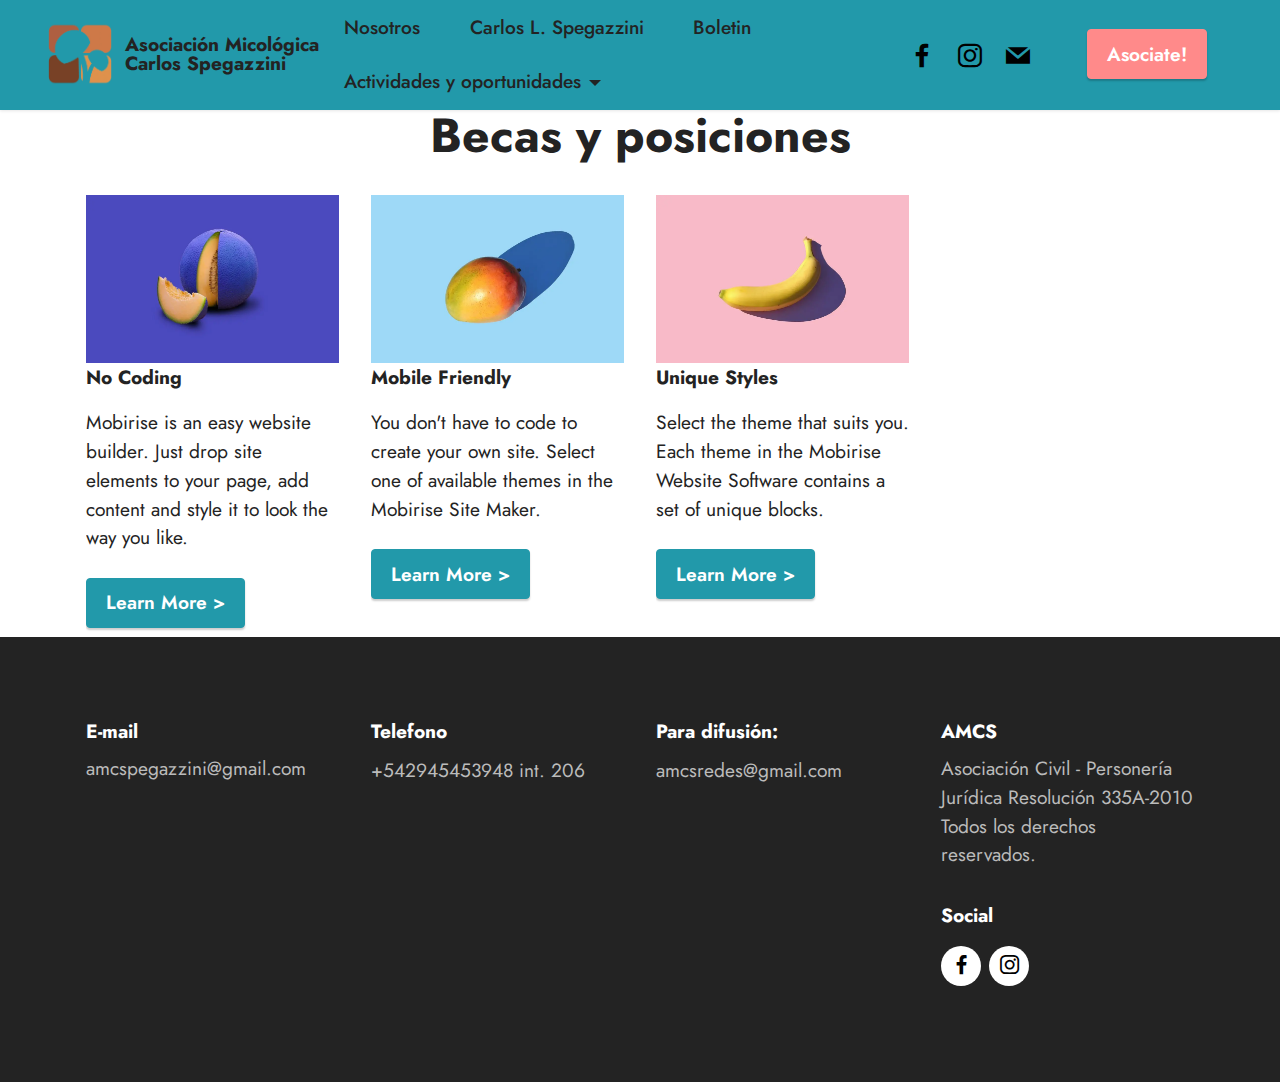
<file: Sitio web/amcs-byp.html>
<!DOCTYPE html>
<html>
 <head>
  <!-- Site made with Mobirise Website Builder v5.8.14, https://mobirise.com -->
  <meta charset="utf-8"/>
  <meta content="IE=edge" http-equiv="X-UA-Compatible"/>
  <meta content="Mobirise v5.8.14, mobirise.com" name="generator"/>
  <meta content="width=device-width, initial-scale=1, minimum-scale=1" name="viewport"/>
  <link href="assets/images/favicon.png" rel="shortcut icon" type="image/x-icon"/>
  <meta content="Becas y posiciones de interes para la AMCS" name="description"/>
  <title>
   Becas y posiciones
  </title>
  <link href="assets/bootstrap/css/bootstrap.min.css" rel="stylesheet"/>
  <link href="assets/bootstrap/css/bootstrap-grid.min.css" rel="stylesheet"/>
  <link href="assets/bootstrap/css/bootstrap-reboot.min.css" rel="stylesheet"/>
  <link href="assets/animatecss/animate.css" rel="stylesheet"/>
  <link href="assets/dropdown/css/style.css" rel="stylesheet"/>
  <link href="assets/socicon/css/styles.css" rel="stylesheet"/>
  <link href="assets/theme/css/style.css" rel="stylesheet"/>
  <link as="style" href="https://fonts.googleapis.com/css?family=Jost:100,200,300,400,500,600,700,800,900,100i,200i,300i,400i,500i,600i,700i,800i,900i&display=swap" onload="this.onload=null;this.rel='stylesheet'" rel="preload"/>
  <noscript>
   <link href="https://fonts.googleapis.com/css?family=Jost:100,200,300,400,500,600,700,800,900,100i,200i,300i,400i,500i,600i,700i,800i,900i&display=swap" rel="stylesheet"/>
  </noscript>
  <link as="style" href="assets/mobirise/css/mbr-additional.css" rel="preload"/>
  <link href="assets/mobirise/css/mbr-additional.css" rel="stylesheet" type="text/css"/>
 </head>
 <body>
  <section class="menu menu2 cid-tNAmvoXJeZ" data-bs-version="5.1" id="menu2-d" once="menu">
   <nav class="navbar navbar-dropdown navbar-expand-lg">
    <div class="container-fluid">
     <div class="navbar-brand">
      <span class="navbar-logo">
       <a href="index.html">
        <img alt="Logo AMCS" src="assets/images/solo-imagen-553x553.webp" style="height: 4rem;"/>
       </a>
      </span>
      <span class="navbar-caption-wrap">
       <a class="navbar-caption text-black text-primary display-4" href="index.html">
        Asociación Micológica
        <br/>
        Carlos Spegazzini
       </a>
      </span>
     </div>
     <button aria-controls="navbarNavAltMarkup" aria-expanded="false" aria-label="Toggle navigation" class="navbar-toggler" data-bs-target="#navbarSupportedContent" data-bs-toggle="collapse" data-target="#navbarSupportedContent" data-toggle="collapse" type="button">
      <div class="hamburger">
       <span>
       </span>
       <span>
       </span>
       <span>
       </span>
       <span>
       </span>
      </div>
     </button>
     <div class="collapse navbar-collapse" id="navbarSupportedContent">
      <ul class="navbar-nav nav-dropdown" data-app-modern-menu="true">
       <li class="nav-item">
        <a class="nav-link link text-black text-primary display-4" href="amcs-nosotros.html">
         Nosotros
        </a>
       </li>
       <li class="nav-item">
        <a class="nav-link link text-black text-primary display-4" href="amcs-spegazzini.html">
         Carlos L. Spegazzini
        </a>
       </li>
       <li class="nav-item">
        <a class="nav-link link text-black text-primary display-4" href="amcs-boletin.html">
         Boletin
        </a>
       </li>
       <li class="nav-item dropdown">
        <a aria-expanded="false" class="nav-link link text-black dropdown-toggle display-4" data-bs-auto-close="outside" data-bs-toggle="dropdown" data-toggle="dropdown-submenu" href="https://mobiri.se">
         Actividades y oportunidades
        </a>
        <div aria-labelledby="dropdown-892" class="dropdown-menu">
         <a class="text-black dropdown-item text-primary display-4" href="amcs-cjr.html">
          Congresos, jornadas, reuniones
         </a>
         <a class="text-black show dropdown-item text-primary display-4" href="amcs-byp.html">
          Becas y posiciones
         </a>
         <a class="text-black show dropdown-item text-primary display-4" href="amcs--cursos.html">
          Cursos y capacitaciones
         </a>
        </div>
       </li>
      </ul>
      <div class="icons-menu">
       <a class="iconfont-wrapper" href="https://www.facebook.com/amcspegazzini" target="_blank">
        <span class="p-2 mbr-iconfont socicon-facebook socicon">
        </span>
       </a>
       <a class="iconfont-wrapper" href="https://www.instagram.com/amcspegazzini/?hl=es" target="_blank">
        <span class="p-2 mbr-iconfont socicon-instagram socicon">
        </span>
       </a>
       <a class="iconfont-wrapper" href="mailto:amcspegazzini@gmail.com">
        <span class="p-2 mbr-iconfont socicon-mail socicon">
        </span>
       </a>
      </div>
      <div class="navbar-buttons mbr-section-btn">
       <a class="btn btn-warning display-4" href="amcs-asociate.html">
        Asociate!
       </a>
      </div>
     </div>
    </div>
   </nav>
  </section>
  <section class="features3 cid-tNAmvpASuu" data-bs-version="5.1" id="features3-e">
   <div class="container">
    <div class="mbr-section-head">
     <h4 class="mbr-section-title mbr-fonts-style align-center mb-0 display-2">
      <strong>
       Becas y posiciones
      </strong>
     </h4>
    </div>
    <div class="row mt-4">
     <div class="item features-image сol-12 col-md-6 col-lg-3">
      <div class="item-wrapper">
       <div class="item-img">
        <img alt="Mobirise Website Builder" src="assets/images/features1.webp"/>
       </div>
       <div class="item-content">
        <h5 class="item-title mbr-fonts-style display-7">
         <strong>
          No Coding
         </strong>
        </h5>
        <p class="mbr-text mbr-fonts-style mt-3 display-7">
         Mobirise is an easy website builder. Just
                            drop site elements to your page, add content and style it to look the way you like.
        </p>
       </div>
       <div class="mbr-section-btn item-footer mt-2">
        <a class="btn btn-primary item-btn display-7" href="" target="_blank">
         Learn More
                            >
        </a>
       </div>
      </div>
     </div>
     <div class="item features-image сol-12 col-md-6 col-lg-3">
      <div class="item-wrapper">
       <div class="item-img">
        <img alt="Mobirise Website Builder" src="assets/images/features2.webp"/>
       </div>
       <div class="item-content">
        <h5 class="item-title mbr-fonts-style display-7">
         <strong>
          Mobile Friendly
         </strong>
        </h5>
        <p class="mbr-text mbr-fonts-style mt-3 display-7">
         You don't have to code to create your own
                            site. Select one of available themes in the Mobirise Site Maker.
        </p>
       </div>
       <div class="mbr-section-btn item-footer mt-2">
        <a class="btn btn-primary item-btn display-7" href="" target="_blank">
         Learn More
                            >
        </a>
       </div>
      </div>
     </div>
     <div class="item features-image сol-12 col-md-6 col-lg-3">
      <div class="item-wrapper">
       <div class="item-img">
        <img alt="Mobirise Website Builder" src="assets/images/features3.webp"/>
       </div>
       <div class="item-content">
        <h5 class="item-title mbr-fonts-style display-7">
         <strong>
          Unique Styles
         </strong>
        </h5>
        <p class="mbr-text mbr-fonts-style mt-3 display-7">
         Select the theme that suits you. Each theme
                            in the Mobirise Website Software contains a set of unique blocks.
         <br/>
        </p>
       </div>
       <div class="mbr-section-btn item-footer mt-2">
        <a class="btn btn-primary item-btn display-7" href="" target="_blank">
         Learn More
                            >
        </a>
       </div>
      </div>
     </div>
    </div>
   </div>
  </section>
  <section class="footer1 cid-tNAr1t9GWl" data-bs-version="5.1" id="footer1-l" once="footers">
   <div class="container">
    <div class="row mbr-white">
     <div class="col-12 col-md-6 col-lg-3">
      <h5 class="mbr-section-subtitle mbr-fonts-style mb-2 display-7">
       <strong>
        E-mail
       </strong>
      </h5>
      <ul class="list mbr-fonts-style display-4">
       amcspegazzini@gmail.com
      </ul>
     </div>
     <div class="col-12 col-md-6 col-lg-3">
      <h5 class="mbr-section-subtitle mbr-fonts-style mb-2 display-7">
       <strong>
        Telefono
       </strong>
      </h5>
      <ul class="list mbr-fonts-style display-4">
       <li class="mbr-text item-wrap">
        +542945453948 int. 206
       </li>
      </ul>
     </div>
     <div class="col-12 col-md-6 col-lg-3">
      <h5 class="mbr-section-subtitle mbr-fonts-style mb-2 display-7">
       <strong>
        Para difusión:
       </strong>
      </h5>
      <ul class="list mbr-fonts-style display-4">
       <li class="mbr-text item-wrap">
        amcsredes@gmail.com
       </li>
      </ul>
     </div>
     <div class="col-12 col-md-6 col-lg-3">
      <h5 class="mbr-section-subtitle mbr-fonts-style mb-2 display-7">
       <strong>
        AMCS
       </strong>
      </h5>
      <p class="mbr-text mbr-fonts-style mb-4 display-4">
       Asociación Civil - Personería Jurídica Resolución 335A-2010
       <br/>
       Todos los derechos reservados.
      </p>
      <h5 class="mbr-section-subtitle mbr-fonts-style mb-3 display-7">
       <strong>
        Social
       </strong>
      </h5>
      <div class="social-row display-7">
       <div class="soc-item">
        <a href="https://www.facebook.com/amcspegazzini" target="_blank">
         <span class="mbr-iconfont socicon-facebook socicon">
         </span>
        </a>
       </div>
       <div class="soc-item">
        <a href="https://www.instagram.com/amcspegazzini/?hl=es" target="_blank">
         <span class="mbr-iconfont socicon-instagram socicon">
         </span>
        </a>
       </div>
      </div>
     </div>
    </div>
   </div>
  </section>
  <!--
  <section class="display-7" style="padding: 0;align-items: center;justify-content: center;flex-wrap: wrap;    align-content: center;display: flex;position: relative;height: 4rem;">
   <a href="https://mobiri.se/2850051" style="flex: 1 1;height: 4rem;position: absolute;width: 100%;z-index: 1;">
    <img alt="" src="[data-uri]" style="height: 4rem;"/>
   </a>
   <p class="display-7" style="margin: 0;text-align: center;">
    ‌
   </p>
   <a href="https://mobirise.com/builder/html-code-generator.html" style="z-index:1">
    HTML Code Generator
   </a>
  </section>
  -->
  <script src="assets/bootstrap/js/bootstrap.bundle.min.js">
  </script>
  <script src="assets/smoothscroll/smooth-scroll.js">
  </script>
  <script src="assets/ytplayer/index.js">
  </script>
  <script src="assets/dropdown/js/navbar-dropdown.js">
  </script>
  <script src="assets/theme/js/script.js">
  </script>
  <input name="animation" type="hidden"/>
 </body>
</html>
</file>
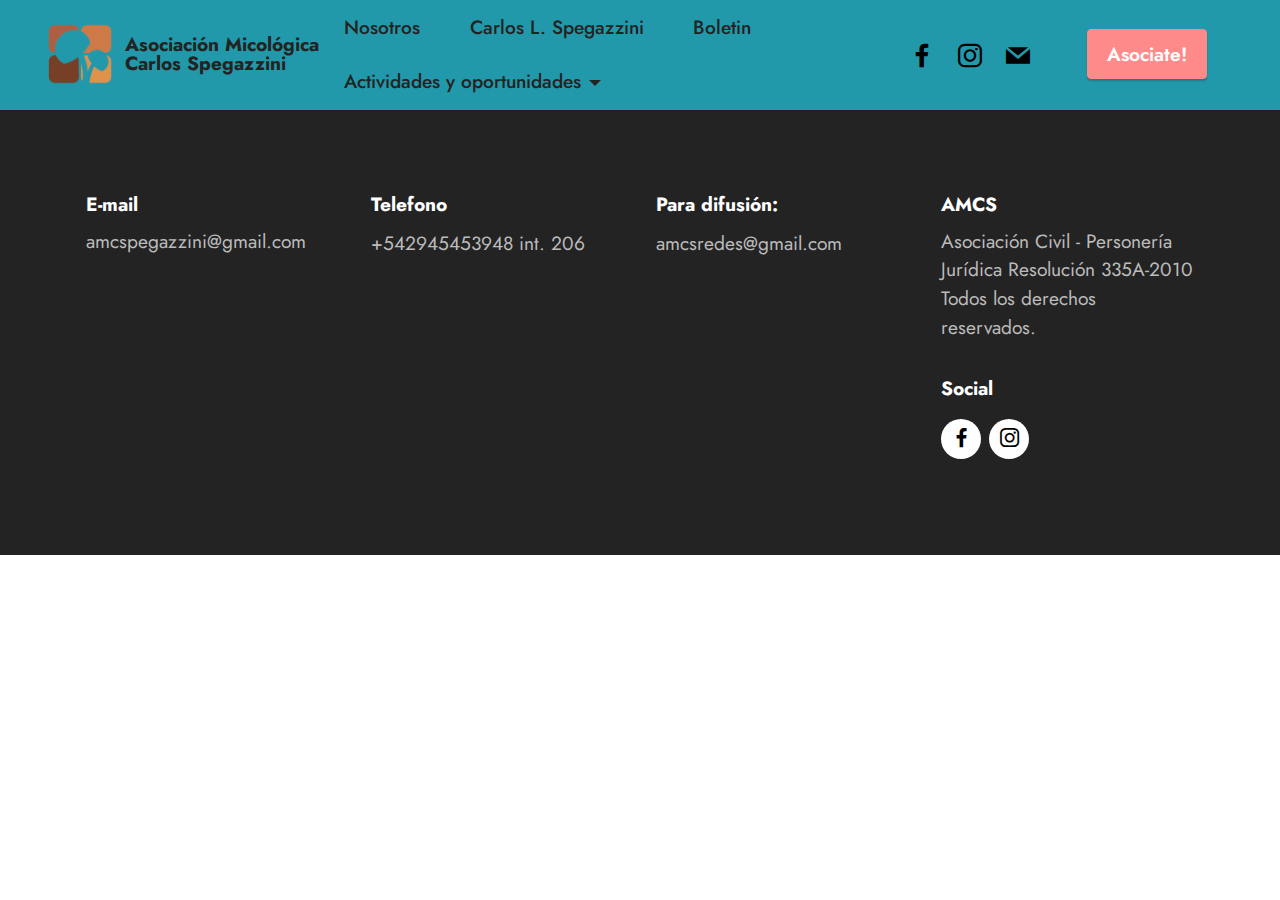
<file: Sitio web/amcs-cjr.html>
<!DOCTYPE html>
<html>
 <head>
  <!-- Site made with Mobirise Website Builder v6.0.6, https://mobirise.com -->
  <meta charset="utf-8"/>
  <meta content="IE=edge" http-equiv="X-UA-Compatible"/>
  <meta content="Mobirise v6.0.6, mobirise.com" name="generator"/>
  <meta content="width=device-width, initial-scale=1, minimum-scale=1" name="viewport"/>
  <link href="assets/images/favicon.png" rel="shortcut icon" type="image/x-icon"/>
  <meta content="Jornadas, Congresos y Reuniones de interes para la AMCS" name="description"/>
  <title>
   Congresos, Jornadas y Reuniones
  </title>
  <link href="assets/bootstrap/css/bootstrap.min.css" rel="stylesheet"/>
  <link href="assets/bootstrap/css/bootstrap-grid.min.css" rel="stylesheet"/>
  <link href="assets/bootstrap/css/bootstrap-reboot.min.css" rel="stylesheet"/>
  <link href="assets/animatecss/animate.css" rel="stylesheet"/>
  <link href="assets/dropdown/css/style.css" rel="stylesheet"/>
  <link href="assets/socicon/css/styles.css" rel="stylesheet"/>
  <link href="assets/theme/css/style.css" rel="stylesheet"/>
  <link as="style" href="https://fonts.googleapis.com/css?family=Jost:100,200,300,400,500,600,700,800,900,100i,200i,300i,400i,500i,600i,700i,800i,900i&display=swap" onload="this.onload=null;this.rel='stylesheet'" rel="preload"/>
  <noscript>
   <link href="https://fonts.googleapis.com/css?family=Jost:100,200,300,400,500,600,700,800,900,100i,200i,300i,400i,500i,600i,700i,800i,900i&display=swap" rel="stylesheet"/>
  </noscript>
  <link as="style" href="assets/mobirise/css/mbr-additional.css?v=HcgVsy" rel="preload"/>
  <link href="assets/mobirise/css/mbr-additional.css?v=HcgVsy" rel="stylesheet" type="text/css"/>
 </head>
 <body>
  <section class="menu menu2 cid-tNvA6UFAES" data-bs-version="5.1" id="menu2-b" once="menu">
   <nav class="navbar navbar-dropdown navbar-expand-lg">
    <div class="container-fluid">
     <div class="navbar-brand">
      <span class="navbar-logo">
       <a href="index.html">
        <img alt="Logo AMCS" src="assets/images/solo-imagen-553x553.png" style="height: 4rem;"/>
       </a>
      </span>
      <span class="navbar-caption-wrap">
       <a class="navbar-caption text-black text-primary display-4" href="index.html">
        Asociación Micológica
        <br/>
        Carlos Spegazzini
       </a>
      </span>
     </div>
     <button aria-controls="navbarNavAltMarkup" aria-expanded="false" aria-label="Toggle navigation" class="navbar-toggler" data-bs-target="#navbarSupportedContent" data-bs-toggle="collapse" data-target="#navbarSupportedContent" data-toggle="collapse" type="button">
      <div class="hamburger">
       <span>
       </span>
       <span>
       </span>
       <span>
       </span>
       <span>
       </span>
      </div>
     </button>
     <div class="collapse navbar-collapse" id="navbarSupportedContent">
      <ul class="navbar-nav nav-dropdown" data-app-modern-menu="true">
       <li class="nav-item">
        <a class="nav-link link text-black text-primary display-4" href="amcs-nosotros.html">
         Nosotros
        </a>
       </li>
       <li class="nav-item">
        <a class="nav-link link text-black text-primary display-4" href="amcs-spegazzini.html">
         Carlos L. Spegazzini
        </a>
       </li>
       <li class="nav-item">
        <a class="nav-link link text-black text-primary display-4" href="amcs-boletin.html">
         Boletin
        </a>
       </li>
       <li class="nav-item dropdown">
        <a aria-expanded="false" class="nav-link link text-black dropdown-toggle display-4" data-bs-auto-close="outside" data-bs-toggle="dropdown" data-toggle="dropdown-submenu" href="https://mobiri.se">
         Actividades y oportunidades
        </a>
        <div aria-labelledby="dropdown-892" class="dropdown-menu">
         <a class="text-black dropdown-item text-primary display-4" href="amcs-cjr.html">
          Congresos, jornadas, reuniones
         </a>
         <a class="text-black show dropdown-item text-primary display-4" href="amcs-byp.html">
          Becas y posiciones
         </a>
         <a class="text-black show dropdown-item text-primary display-4" href="amcs--cursos.html">
          Cursos y capacitaciones
         </a>
        </div>
       </li>
      </ul>
      <div class="icons-menu">
       <a class="iconfont-wrapper" href="https://www.facebook.com/amcspegazzini" target="_blank">
        <span class="p-2 mbr-iconfont socicon-facebook socicon">
        </span>
       </a>
       <a class="iconfont-wrapper" href="https://www.instagram.com/amcspegazzini/?hl=es" target="_blank">
        <span class="p-2 mbr-iconfont socicon-instagram socicon">
        </span>
       </a>
       <a class="iconfont-wrapper" href="mailto:amcspegazzini@gmail.com">
        <span class="p-2 mbr-iconfont socicon-mail socicon">
        </span>
       </a>
      </div>
      <div class="navbar-buttons mbr-section-btn">
       <a class="btn btn-warning display-4" href="amcs-asociate.html">
        Asociate!
       </a>
      </div>
     </div>
    </div>
   </nav>
  </section>
  <section class="footer1 cid-tNAr1t9GWl" data-bs-version="5.1" id="footer1-l" once="footers">
   <div class="container">
    <div class="row mbr-white">
     <div class="col-12 col-md-6 col-lg-3">
      <h5 class="mbr-section-subtitle mbr-fonts-style mb-2 display-7">
       <strong>
        E-mail
       </strong>
      </h5>
      <ul class="list mbr-fonts-style display-4">
       amcspegazzini@gmail.com
      </ul>
     </div>
     <div class="col-12 col-md-6 col-lg-3">
      <h5 class="mbr-section-subtitle mbr-fonts-style mb-2 display-7">
       <strong>
        Telefono
       </strong>
      </h5>
      <ul class="list mbr-fonts-style display-4">
       <li class="mbr-text item-wrap">
        +542945453948 int. 206
       </li>
      </ul>
     </div>
     <div class="col-12 col-md-6 col-lg-3">
      <h5 class="mbr-section-subtitle mbr-fonts-style mb-2 display-7">
       <strong>
        Para difusión:
       </strong>
      </h5>
      <ul class="list mbr-fonts-style display-4">
       <li class="mbr-text item-wrap">
        amcsredes@gmail.com
       </li>
      </ul>
     </div>
     <div class="col-12 col-md-6 col-lg-3">
      <h5 class="mbr-section-subtitle mbr-fonts-style mb-2 display-7">
       <strong>
        AMCS
       </strong>
      </h5>
      <p class="mbr-text mbr-fonts-style mb-4 display-4">
       Asociación Civil - Personería Jurídica Resolución 335A-2010
       <br/>
       Todos los derechos reservados.
      </p>
      <h5 class="mbr-section-subtitle mbr-fonts-style mb-3 display-7">
       <strong>
        Social
       </strong>
      </h5>
      <div class="social-row display-7">
       <div class="soc-item">
        <a href="https://www.facebook.com/amcspegazzini" target="_blank">
         <span class="mbr-iconfont socicon-facebook socicon">
         </span>
        </a>
       </div>
       <div class="soc-item">
        <a href="https://www.instagram.com/amcspegazzini/?hl=es" target="_blank">
         <span class="mbr-iconfont socicon-instagram socicon">
         </span>
        </a>
       </div>
      </div>
     </div>
    </div>
   </div>
  </section>
  <!--
  <section class="display-7" style="padding: 0;align-items: center;justify-content: center;flex-wrap: wrap;    align-content: center;display: flex;position: relative;height: 4rem;">
   <a href="https://mobiri.se/" style="flex: 1 1;height: 4rem;position: absolute;width: 100%;z-index: 1;">
    <img alt="" src="[data-uri]" style="height: 4rem;"/>
   </a>
   <p class="display-7" style="margin: 0;text-align: center;">
    ‌
   </p>
   <a href="https://mobirise.com/builder/ai-website-builder.html" style="z-index:1">
    Free AI Website Software
   </a>
  </section>
  -->
  <script src="assets/bootstrap/js/bootstrap.bundle.min.js">
  </script>
  <script src="assets/smoothscroll/smooth-scroll.js">
  </script>
  <script src="assets/ytplayer/index.js">
  </script>
  <script src="assets/dropdown/js/navbar-dropdown.js">
  </script>
  <script src="assets/theme/js/script.js">
  </script>
  <input name="animation" type="hidden"/>
 </body>
</html>
</file>
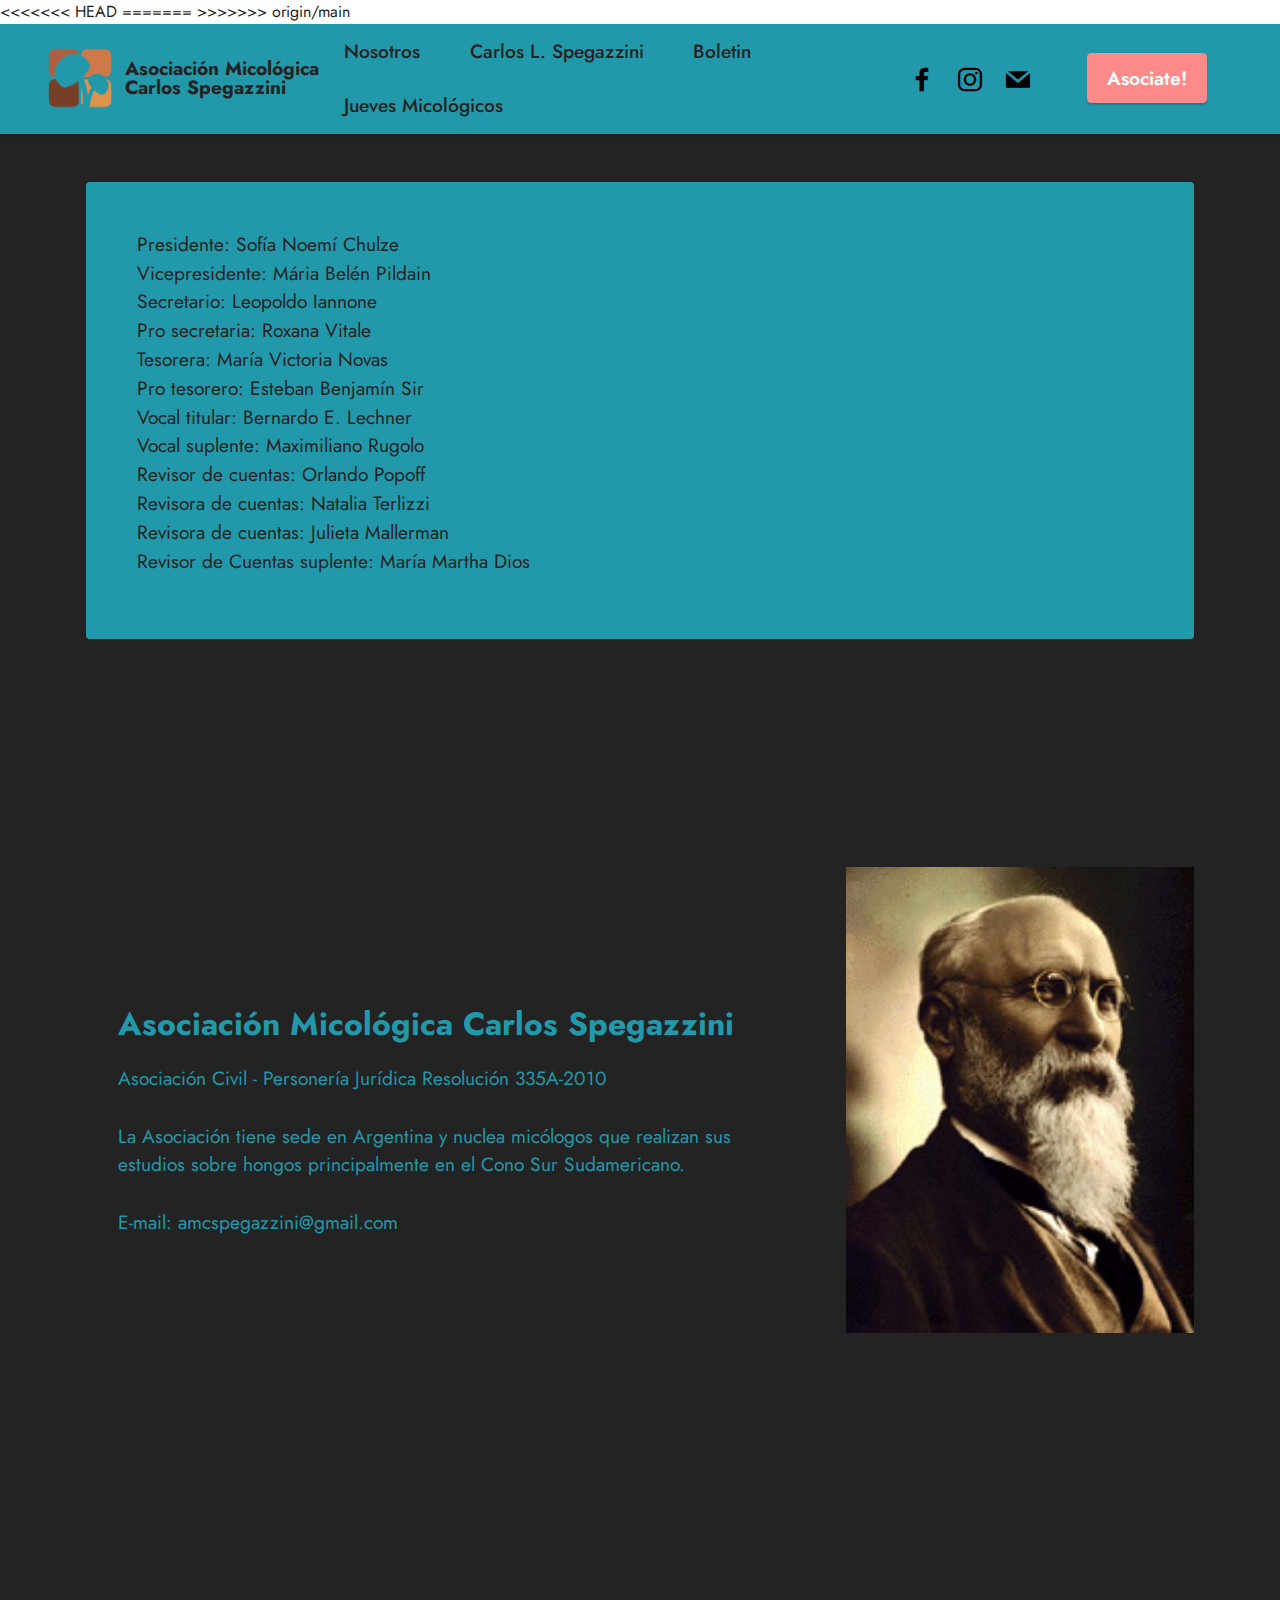
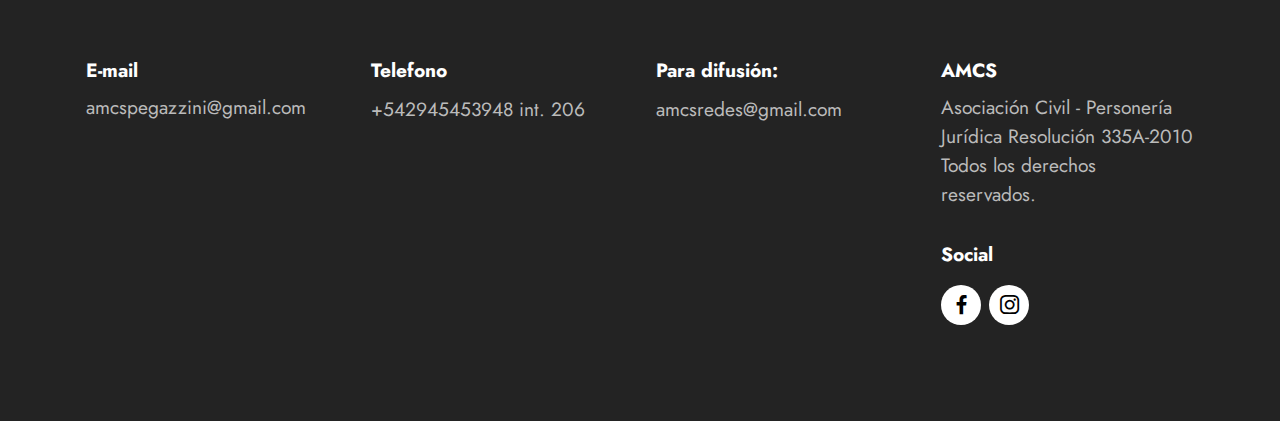
<file: Sitio web/amcs-nosotros.html>
<!DOCTYPE html>
<html>
 <head>
  <!-- Site made with Mobirise Website Builder v6.1.9, https://mobirise.com -->
  <meta charset="utf-8"/>
  <meta content="IE=edge" http-equiv="X-UA-Compatible"/>
  <meta content="Mobirise v6.1.9, mobirise.com" name="generator"/>
  <meta content="width=device-width, initial-scale=1, minimum-scale=1" name="viewport"/>
  <link href="assets/images/favicon.png" rel="shortcut icon" type="image/x-icon"/>
  <meta content="Autoridades y vision de la AMCS" name="description"/>
  <title>
   Nosotros
  </title>
  <link href="assets/bootstrap/css/bootstrap.min.css" rel="stylesheet"/>
  <link href="assets/animatecss/animate.css" rel="stylesheet"/>
  <link href="assets/dropdown/css/style.css" rel="stylesheet"/>
  <link href="assets/socicon/css/styles.css" rel="stylesheet"/>
  <link href="assets/theme/css/style.css" rel="stylesheet"/>
  <link as="style" href="https://fonts.googleapis.com/css?family=Jost:100,200,300,400,500,600,700,800,900,100i,200i,300i,400i,500i,600i,700i,800i,900i&display=swap" onload="this.onload=null;this.rel='stylesheet'" rel="preload"/>
  <noscript>
   <link href="https://fonts.googleapis.com/css?family=Jost:100,200,300,400,500,600,700,800,900,100i,200i,300i,400i,500i,600i,700i,800i,900i&display=swap" rel="stylesheet"/>
  </noscript>
<<<<<<< HEAD
  <link as="style" href="assets/mobirise/css/mbr-additional.css?v=AjBLra" rel="preload"/>
  <link href="assets/mobirise/css/mbr-additional.css?v=AjBLra" rel="stylesheet" type="text/css"/>
=======
  <link as="style" href="assets/mobirise/css/mbr-additional.css?v=zUOsg9" rel="preload"/>
  <link href="assets/mobirise/css/mbr-additional.css?v=zUOsg9" rel="stylesheet" type="text/css"/>
>>>>>>> origin/main
 </head>
 <body>
  <section class="menu menu2 cid-tNvA6UFAES" data-bs-version="5.1" id="menu2-2" once="menu">
   <nav class="navbar navbar-dropdown navbar-expand-lg">
    <div class="container-fluid">
     <div class="navbar-brand">
      <span class="navbar-logo">
       <a href="index.html">
        <img alt="Logo AMCS" src="assets/images/solo-imagen-553x553.png" style="height: 4rem;"/>
       </a>
      </span>
      <span class="navbar-caption-wrap">
       <a class="navbar-caption text-black text-primary display-4" href="index.html">
        Asociación Micológica
        <br/>
        Carlos Spegazzini
       </a>
      </span>
     </div>
     <button aria-controls="navbarNavAltMarkup" aria-expanded="false" aria-label="Toggle navigation" class="navbar-toggler" data-bs-target="#navbarSupportedContent" data-bs-toggle="collapse" data-target="#navbarSupportedContent" data-toggle="collapse" type="button">
      <div class="hamburger">
       <span>
       </span>
       <span>
       </span>
       <span>
       </span>
       <span>
       </span>
      </div>
     </button>
     <div class="collapse navbar-collapse" id="navbarSupportedContent">
      <ul class="navbar-nav nav-dropdown" data-app-modern-menu="true">
       <li class="nav-item">
        <a class="nav-link link text-black text-primary display-4" href="amcs-nosotros.html">
         Nosotros
        </a>
       </li>
       <li class="nav-item">
        <a class="nav-link link text-black text-primary display-4" href="amcs-spegazzini.html">
         Carlos L. Spegazzini
        </a>
       </li>
       <li class="nav-item">
        <a class="nav-link link text-black text-primary display-4" href="amcs-boletin.html">
         Boletin
        </a>
       </li>
       <li class="nav-item">
        <a class="nav-link link text-black show text-primary display-4" href="Jueves-Micologicos.html">
         Jueves Micológicos
        </a>
       </li>
      </ul>
      <div class="icons-menu">
       <a class="iconfont-wrapper" href="https://www.facebook.com/amcspegazzini" target="_blank">
        <span class="p-2 mbr-iconfont socicon-facebook socicon">
        </span>
       </a>
       <a class="iconfont-wrapper" href="https://www.instagram.com/amcspegazzini/?hl=es" target="_blank">
        <span class="p-2 mbr-iconfont socicon-instagram socicon">
        </span>
       </a>
       <a class="iconfont-wrapper" href="mailto:amcspegazzini@gmail.com">
        <span class="p-2 mbr-iconfont socicon-mail socicon">
        </span>
       </a>
      </div>
      <div class="navbar-buttons mbr-section-btn">
       <a class="btn btn-warning display-4" href="amcs-asociate.html">
        Asociate!
       </a>
      </div>
     </div>
    </div>
   </nav>
  </section>
  <section class="content7 cid-tNBJLNtHST" data-bs-version="5.1" id="content7-o">
   <div class="container">
    <div class="row justify-content-center">
     <div class="col-12 col-md-12">
      <blockquote>
       <p class="mbr-text mbr-fonts-style display-4">
        Presidente: Sofía Noemí Chulze
        <br/>
        Vicepresidente: Mária Belén Pildain
        <br/>
        Secretario: Leopoldo Iannone
        <br/>
        Pro secretaria: Roxana Vitale
        <br/>
        Tesorera: María Victoria Novas
        <br/>
        Pro tesorero: Esteban Benjamín Sir
        <br/>
        Vocal titular: Bernardo E. Lechner
        <br/>
        Vocal suplente: Maximiliano Rugolo
        <br/>
        Revisor de cuentas: Orlando Popoff
        <br/>
        Revisora de cuentas: Natalia Terlizzi
        <br/>
        Revisora de cuentas: Julieta Mallerman
        <br/>
        Revisor de Cuentas suplente: María Martha Dios
       </p>
      </blockquote>
     </div>
    </div>
   </div>
  </section>
  <section class="image2 cid-tNwGhceNSi mbr-fullscreen" data-bs-version="5.1" id="image2-6">
   <div class="container">
    <div class="row align-items-center">
     <div class="col-12 col-lg-4">
      <div class="image-wrapper">
       <img alt="Carlos Luis Spegazzini" src="assets/images/spegazzini.gif"/>
       <p class="mbr-description mbr-fonts-style mt-2 align-center display-4">
        Carlos L. Spegazzini en sus 65 años
       </p>
      </div>
     </div>
     <div class="col-12 col-lg">
      <div class="text-wrapper">
       <h3 class="mbr-section-title mbr-fonts-style mb-3 display-5">
        <strong>
         Asociación Micológica Carlos Spegazzini
        </strong>
       </h3>
       <p class="mbr-text mbr-fonts-style display-7">
        Asociación Civil - Personería Jurídica Resolución 335A-2010
        <br/>
        <br/>
        La Asociación tiene sede en Argentina y nuclea micólogos que realizan sus estudios sobre hongos principalmente en el Cono Sur Sudamericano.
        <br/>
        <br/>
        E-mail: amcspegazzini@gmail.com
       </p>
      </div>
     </div>
    </div>
   </div>
  </section>
  <section class="footer1 cid-tNAr1t9GWl" data-bs-version="5.1" id="footer1-l" once="footers">
   <div class="container">
    <div class="row mbr-white">
     <div class="col-12 col-md-6 col-lg-3">
      <h5 class="mbr-section-subtitle mbr-fonts-style mb-2 display-7">
       <strong>
        E-mail
       </strong>
      </h5>
      <ul class="list mbr-fonts-style display-4">
       amcspegazzini@gmail.com
      </ul>
     </div>
     <div class="col-12 col-md-6 col-lg-3">
      <h5 class="mbr-section-subtitle mbr-fonts-style mb-2 display-7">
       <strong>
        Telefono
       </strong>
      </h5>
      <ul class="list mbr-fonts-style display-4">
       <li class="mbr-text item-wrap">
        +542945453948 int. 206
       </li>
      </ul>
     </div>
     <div class="col-12 col-md-6 col-lg-3">
      <h5 class="mbr-section-subtitle mbr-fonts-style mb-2 display-7">
       <strong>
        Para difusión:
       </strong>
      </h5>
      <ul class="list mbr-fonts-style display-4">
       <li class="mbr-text item-wrap">
        amcsredes@gmail.com
       </li>
      </ul>
     </div>
     <div class="col-12 col-md-6 col-lg-3">
      <h5 class="mbr-section-subtitle mbr-fonts-style mb-2 display-7">
       <strong>
        AMCS
       </strong>
      </h5>
      <p class="mbr-text mbr-fonts-style mb-4 display-4">
       Asociación Civil - Personería Jurídica Resolución 335A-2010
       <br/>
       Todos los derechos reservados.
      </p>
      <h5 class="mbr-section-subtitle mbr-fonts-style mb-3 display-7">
       <strong>
        Social
       </strong>
      </h5>
      <div class="social-row display-7">
       <div class="soc-item">
        <a href="https://www.facebook.com/amcspegazzini" target="_blank">
         <span class="mbr-iconfont socicon-facebook socicon">
         </span>
        </a>
       </div>
       <div class="soc-item">
        <a href="https://www.instagram.com/amcspegazzini/?hl=es" target="_blank">
         <span class="mbr-iconfont socicon-instagram socicon">
         </span>
        </a>
       </div>
      </div>
     </div>
    </div>
   </div>
  </section>
  <!--
  <section class="display-7" style="padding: 0;align-items: center;justify-content: center;flex-wrap: wrap;    align-content: center;display: flex;position: relative;height: 4rem;">
   <a href="https://mobiri.se/2850051" style="flex: 1 1;height: 4rem;position: absolute;width: 100%;z-index: 1;">
    <img alt="" src="[data-uri]" style="height: 4rem;"/>
   </a>
   <p class="display-7" style="margin: 0;text-align: center;">
    ‌
   </p>
   <a href="https://mobirise.com/builder/ai-website-creator.html" style="z-index:1">
<<<<<<< HEAD
    Best AI Website Creator
=======
    AI Website Creator
>>>>>>> origin/main
   </a>
  </section>
  -->
  <script src="assets/bootstrap/js/bootstrap.bundle.min.js">
  </script>
  <script src="assets/smoothscroll/smooth-scroll.js">
  </script>
  <script src="assets/ytplayer/index.js">
  </script>
  <script src="assets/dropdown/js/navbar-dropdown.js">
  </script>
  <script src="assets/theme/js/script.js">
  </script>
  <input name="animation" type="hidden"/>
 </body>
</html>
</file>
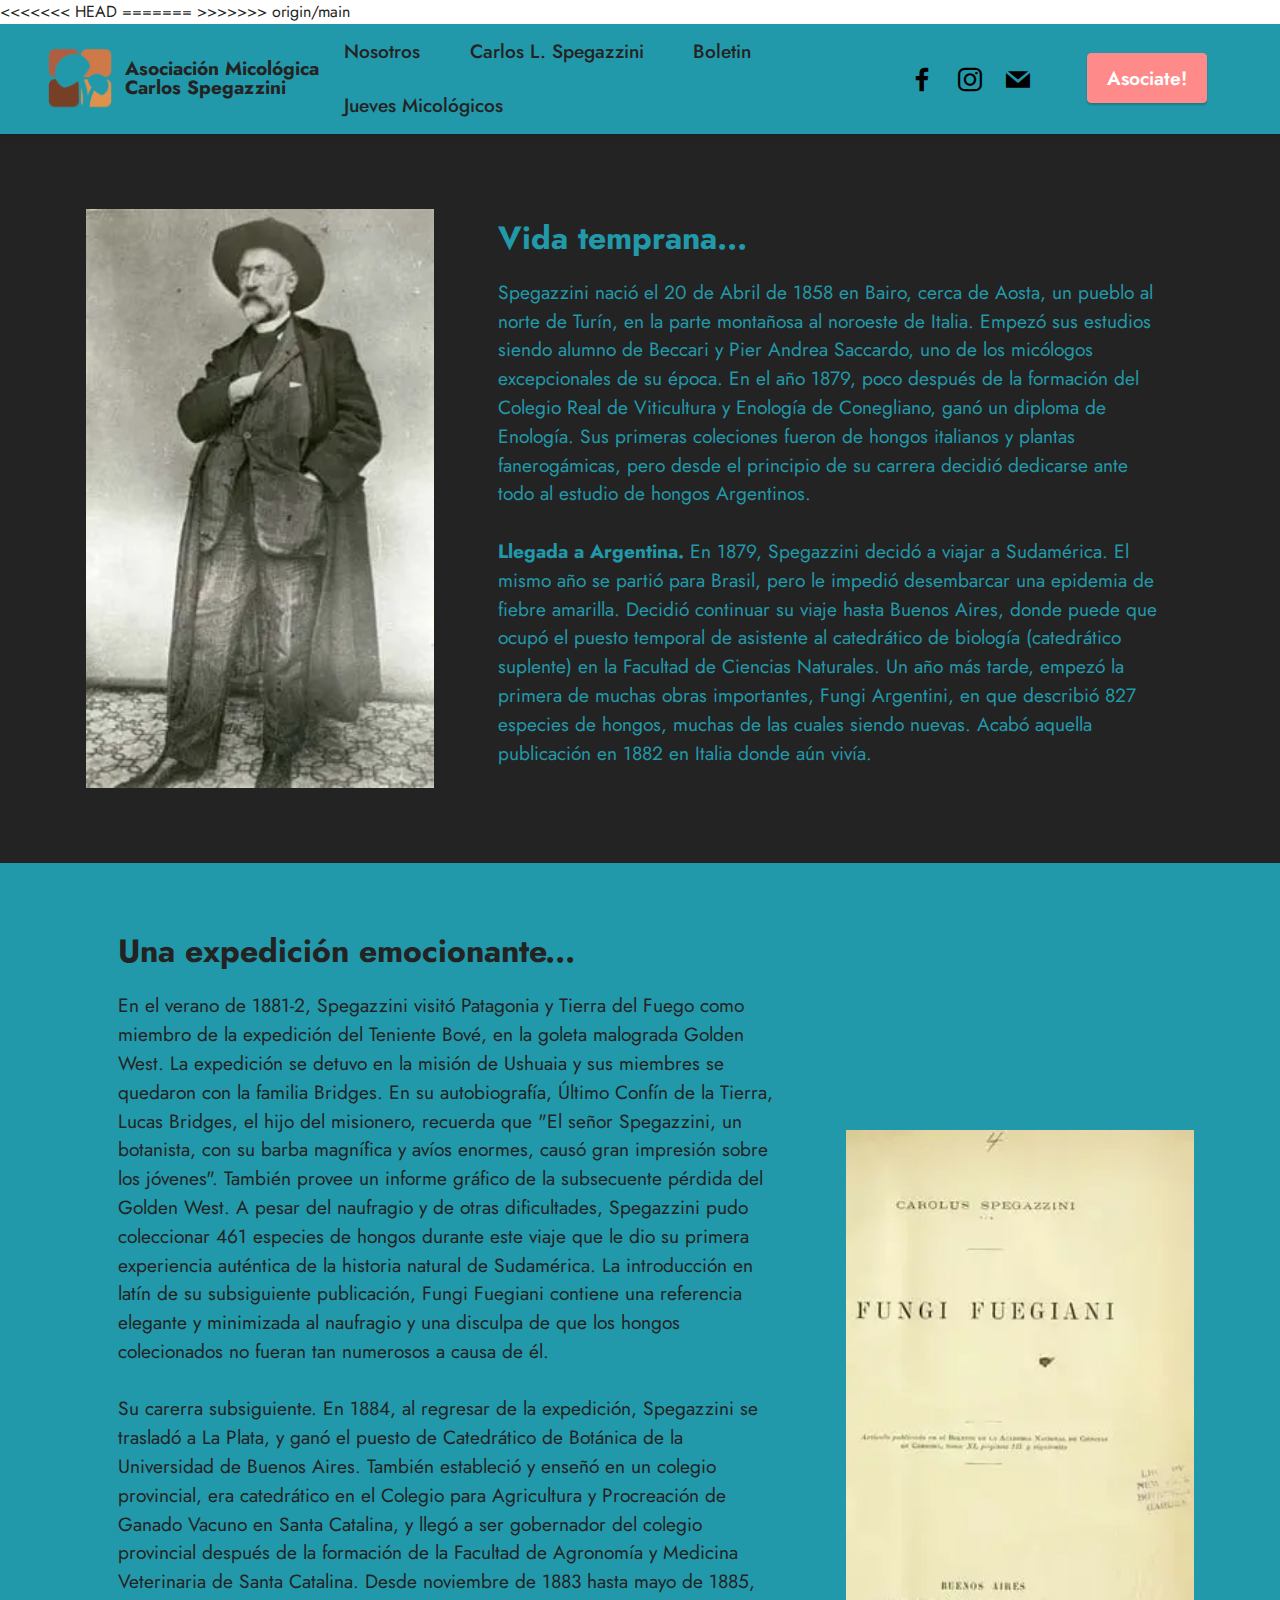
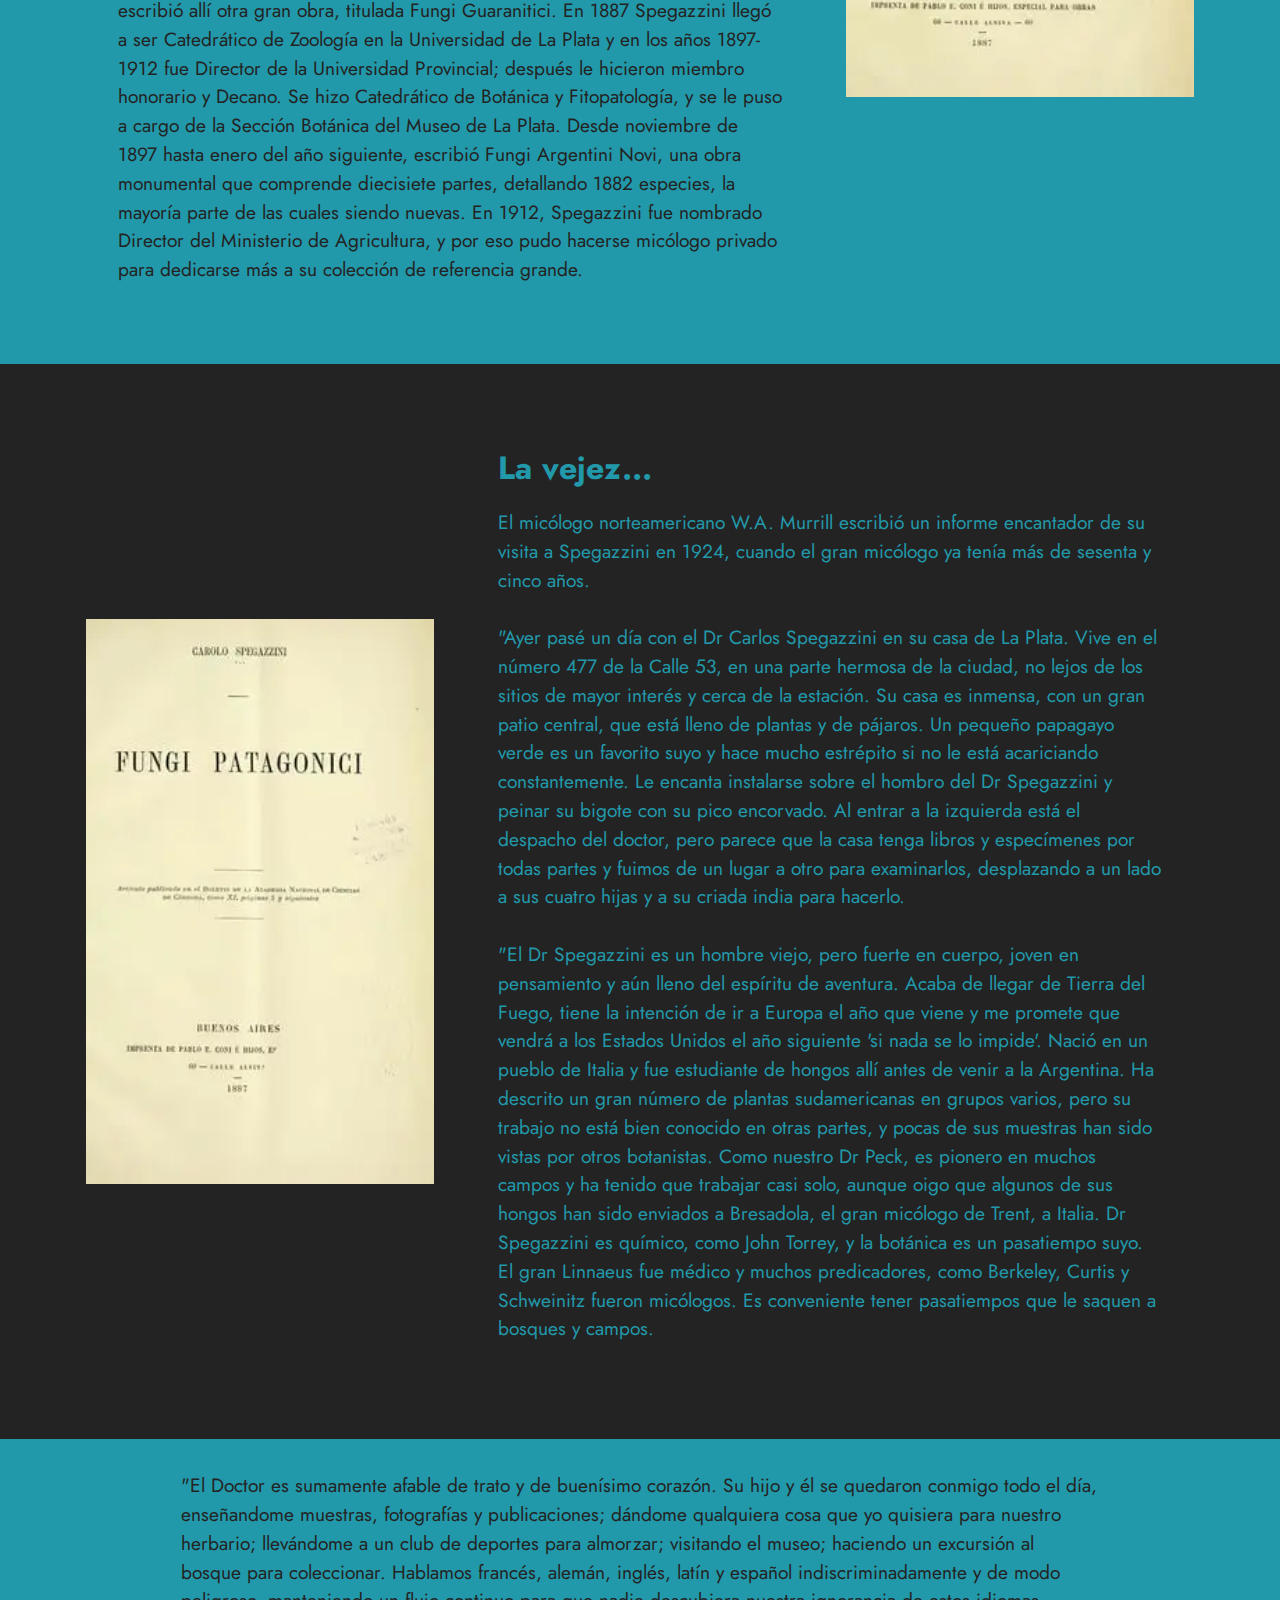
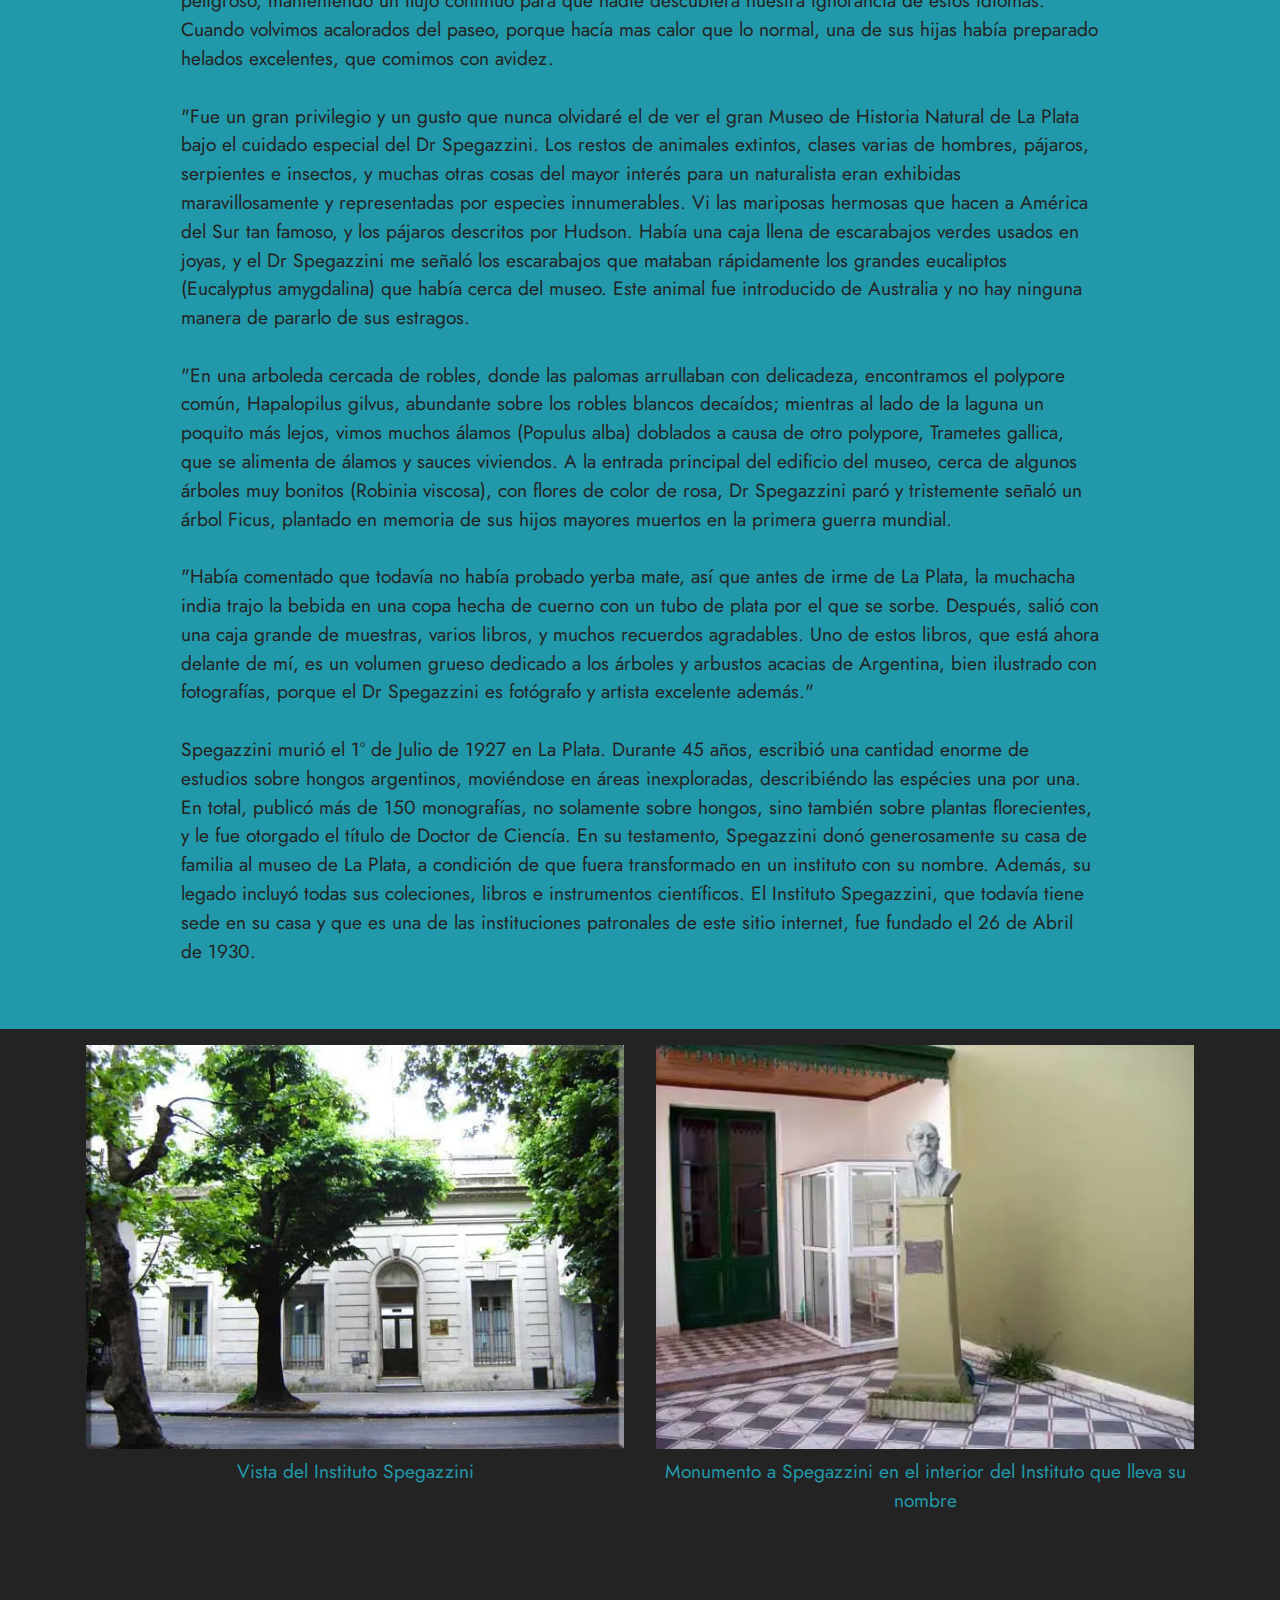
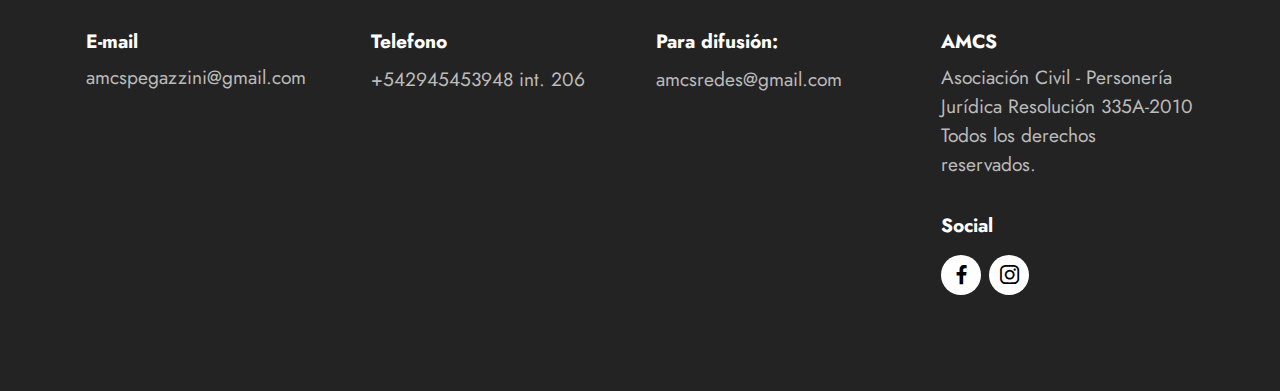
<file: Sitio web/amcs-spegazzini.html>
<!DOCTYPE html>
<html>
 <head>
  <!-- Site made with Mobirise Website Builder v6.1.9, https://mobirise.com -->
  <meta charset="utf-8"/>
  <meta content="IE=edge" http-equiv="X-UA-Compatible"/>
  <meta content="Mobirise v6.1.9, mobirise.com" name="generator"/>
  <meta content="width=device-width, initial-scale=1, minimum-scale=1" name="viewport"/>
  <link href="assets/images/favicon.png" rel="shortcut icon" type="image/x-icon"/>
  <meta content="Vida y obra del ilustre Carlos Luis Spegazzini" name="description"/>
  <title>
   Carlos L. Spegazzini
  </title>
  <link href="assets/bootstrap/css/bootstrap.min.css" rel="stylesheet"/>
  <link href="assets/animatecss/animate.css" rel="stylesheet"/>
  <link href="assets/dropdown/css/style.css" rel="stylesheet"/>
  <link href="assets/socicon/css/styles.css" rel="stylesheet"/>
  <link href="assets/theme/css/style.css" rel="stylesheet"/>
  <link as="style" href="https://fonts.googleapis.com/css?family=Jost:100,200,300,400,500,600,700,800,900,100i,200i,300i,400i,500i,600i,700i,800i,900i&display=swap" onload="this.onload=null;this.rel='stylesheet'" rel="preload"/>
  <noscript>
   <link href="https://fonts.googleapis.com/css?family=Jost:100,200,300,400,500,600,700,800,900,100i,200i,300i,400i,500i,600i,700i,800i,900i&display=swap" rel="stylesheet"/>
  </noscript>
<<<<<<< HEAD
  <link as="style" href="assets/mobirise/css/mbr-additional.css?v=paKq3I" rel="preload"/>
  <link href="assets/mobirise/css/mbr-additional.css?v=paKq3I" rel="stylesheet" type="text/css"/>
=======
  <link as="style" href="assets/mobirise/css/mbr-additional.css?v=8yTqtD" rel="preload"/>
  <link href="assets/mobirise/css/mbr-additional.css?v=8yTqtD" rel="stylesheet" type="text/css"/>
>>>>>>> origin/main
 </head>
 <body>
  <section class="menu menu2 cid-tNvA6UFAES" data-bs-version="5.1" id="menu2-p" once="menu">
   <nav class="navbar navbar-dropdown navbar-expand-lg">
    <div class="container-fluid">
     <div class="navbar-brand">
      <span class="navbar-logo">
       <a href="index.html">
        <img alt="Logo AMCS" src="assets/images/solo-imagen-553x553.png" style="height: 4rem;"/>
       </a>
      </span>
      <span class="navbar-caption-wrap">
       <a class="navbar-caption text-black text-primary display-4" href="index.html">
        Asociación Micológica
        <br/>
        Carlos Spegazzini
       </a>
      </span>
     </div>
     <button aria-controls="navbarNavAltMarkup" aria-expanded="false" aria-label="Toggle navigation" class="navbar-toggler" data-bs-target="#navbarSupportedContent" data-bs-toggle="collapse" data-target="#navbarSupportedContent" data-toggle="collapse" type="button">
      <div class="hamburger">
       <span>
       </span>
       <span>
       </span>
       <span>
       </span>
       <span>
       </span>
      </div>
     </button>
     <div class="collapse navbar-collapse" id="navbarSupportedContent">
      <ul class="navbar-nav nav-dropdown" data-app-modern-menu="true">
       <li class="nav-item">
        <a class="nav-link link text-black text-primary display-4" href="amcs-nosotros.html">
         Nosotros
        </a>
       </li>
       <li class="nav-item">
        <a class="nav-link link text-black text-primary display-4" href="amcs-spegazzini.html">
         Carlos L. Spegazzini
        </a>
       </li>
       <li class="nav-item">
        <a class="nav-link link text-black text-primary display-4" href="amcs-boletin.html">
         Boletin
        </a>
       </li>
       <li class="nav-item">
        <a class="nav-link link text-black show text-primary display-4" href="Jueves-Micologicos.html">
         Jueves Micológicos
        </a>
       </li>
      </ul>
      <div class="icons-menu">
       <a class="iconfont-wrapper" href="https://www.facebook.com/amcspegazzini" target="_blank">
        <span class="p-2 mbr-iconfont socicon-facebook socicon">
        </span>
       </a>
       <a class="iconfont-wrapper" href="https://www.instagram.com/amcspegazzini/?hl=es" target="_blank">
        <span class="p-2 mbr-iconfont socicon-instagram socicon">
        </span>
       </a>
       <a class="iconfont-wrapper" href="mailto:amcspegazzini@gmail.com">
        <span class="p-2 mbr-iconfont socicon-mail socicon">
        </span>
       </a>
      </div>
      <div class="navbar-buttons mbr-section-btn">
       <a class="btn btn-warning display-4" href="amcs-asociate.html">
        Asociate!
       </a>
      </div>
     </div>
    </div>
   </nav>
  </section>
  <section class="image1 cid-tNBLWaWSXy" data-bs-version="5.1" id="image1-r">
   <div class="container">
    <div class="row align-items-center">
     <div class="col-12 col-lg-4">
      <div class="image-wrapper">
       <img alt="Carlos L. Spegazzini de pie" src="assets/images/spegazzini-250x416.webp"/>
      </div>
     </div>
     <div class="col-12 col-lg">
      <div class="text-wrapper">
       <h3 class="mbr-section-title mbr-fonts-style mb-3 display-5">
        <strong>
         Vida temprana...
        </strong>
       </h3>
       <p class="mbr-text mbr-fonts-style display-7">
        Spegazzini nació el 20 de Abril de 1858 en Bairo, cerca de Aosta, un pueblo al norte de Turín, en la parte montañosa al noroeste de Italia. Empezó sus estudios siendo alumno de Beccari y Pier Andrea Saccardo, uno de los micólogos excepcionales de su época. En el año 1879, poco después de la formación del Colegio Real de Viticultura y Enología de Conegliano, ganó un diploma de Enología. Sus primeras coleciones fueron de hongos italianos y plantas fanerogámicas, pero desde el principio de su carrera decidió dedicarse ante todo al estudio de hongos Argentinos.
        <br/>
        <br/>
        <strong>
         Llegada a Argentina.
        </strong>
        En 1879, Spegazzini decidó a viajar a Sudamérica. El mismo año se partió para Brasil, pero le impedió desembarcar una epidemia de fiebre amarilla. Decidió continuar su viaje hasta Buenos Aires, donde puede que ocupó el puesto temporal de asistente al catedrático de biología (catedrático suplente) en la Facultad de Ciencias Naturales. Un año más tarde, empezó la primera de muchas obras importantes, Fungi Argentini, en que describió 827 especies de hongos, muchas de las cuales siendo nuevas. Acabó aquella publicación en 1882 en Italia donde aún vivía.
       </p>
      </div>
     </div>
    </div>
   </div>
  </section>
  <section class="image2 cid-tNBOSRqCeA" data-bs-version="5.1" id="image2-u">
   <div class="container">
    <div class="row align-items-center">
     <div class="col-12 col-lg-4">
      <div class="image-wrapper">
       <img alt="Fungi Fuegiani" src="assets/images/fungi-fuegiani-250x407.webp"/>
      </div>
     </div>
     <div class="col-12 col-lg">
      <div class="text-wrapper">
       <h3 class="mbr-section-title mbr-fonts-style mb-3 display-5">
        <strong>
         Una expedición emocionante...
        </strong>
       </h3>
       <p class="mbr-text mbr-fonts-style display-7">
        En el verano de 1881-2, Spegazzini visitó Patagonia y Tierra del Fuego como miembro de la expedición del Teniente Bové, en la goleta malograda Golden West. La expedición se detuvo en la misión de Ushuaia y sus miembres se quedaron con la familia Bridges. En su autobiografía, Último Confín de la Tierra, Lucas Bridges, el hijo del misionero, recuerda que "El señor Spegazzini, un botanista, con su barba magnífica y avíos enormes, causó gran impresión sobre los jóvenes". También provee un informe gráfico de la subsecuente pérdida del Golden West. A pesar del naufragio y de otras dificultades, Spegazzini pudo coleccionar 461 especies de hongos durante este viaje que le dio su primera experiencia auténtica de la historia natural de Sudamérica. La introducción en latín de su subsiguiente publicación, Fungi Fuegiani contiene una referencia elegante y minimizada al naufragio y una disculpa de que los hongos colecionados no fueran tan numerosos a causa de él.
        <br/>
        <br/>
        Su carerra subsiguiente. En 1884, al regresar de la expedición, Spegazzini se trasladó a La Plata, y ganó el puesto de Catedrático de Botánica de la Universidad de Buenos Aires. También estableció y enseñó en un colegio provincial, era catedrático en el Colegio para Agricultura y Procreación de Ganado Vacuno en Santa Catalina, y llegó a ser gobernador del colegio provincial después de la formación de la Facultad de Agronomía y Medicina Veterinaria de Santa Catalina. Desde noviembre de 1883 hasta mayo de 1885, escribió allí otra gran obra, titulada Fungi Guaranitici. En 1887 Spegazzini llegó a ser Catedrático de Zoología en la Universidad de La Plata y en los años 1897-1912 fue Director de la Universidad Provincial; después le hicieron miembro honorario y Decano. Se hizo Catedrático de Botánica y Fitopatología, y se le puso a cargo de la Sección Botánica del Museo de La Plata. Desde noviembre de 1897 hasta enero del año siguiente, escribió Fungi Argentini Novi, una obra monumental que comprende diecisiete partes, detallando 1882 especies, la mayoría parte de las cuales siendo nuevas. En 1912, Spegazzini fue nombrado Director del Ministerio de Agricultura, y por eso pudo hacerse micólogo privado para dedicarse más a su colección de referencia grande.
       </p>
      </div>
     </div>
    </div>
   </div>
  </section>
  <section class="image1 cid-tNBPwlGoPg" data-bs-version="5.1" id="image1-v">
   <div class="container">
    <div class="row align-items-center">
     <div class="col-12 col-lg-4">
      <div class="image-wrapper">
       <img alt="Fungi Patagonici" src="assets/images/fungi-patagonici-250x406.webp"/>
      </div>
     </div>
     <div class="col-12 col-lg">
      <div class="text-wrapper">
       <h3 class="mbr-section-title mbr-fonts-style mb-3 display-5">
        <strong>
         La vejez...
        </strong>
       </h3>
       <p class="mbr-text mbr-fonts-style display-7">
        El micólogo norteamericano W.A. Murrill escribió un informe encantador de su visita a Spegazzini en 1924, cuando el gran micólogo ya tenía más de sesenta y cinco años.
        <br/>
        <br/>
        "Ayer pasé un día con el Dr Carlos Spegazzini en su casa de La Plata. Vive en el número 477 de la Calle 53, en una parte hermosa de la ciudad, no lejos de los sitios de mayor interés y cerca de la estación. Su casa es inmensa, con un gran patio central, que está lleno de plantas y de pájaros. Un pequeño papagayo verde es un favorito suyo y hace mucho estrépito si no le está acariciando constantemente. Le encanta instalarse sobre el hombro del Dr Spegazzini y peinar su bigote con su pico encorvado. Al entrar a la izquierda está el despacho del doctor, pero parece que la casa tenga libros y especímenes por todas partes y fuimos de un lugar a otro para examinarlos, desplazando a un lado a sus cuatro hijas y a su criada india para hacerlo.
        <br/>
        <br/>
        "El Dr Spegazzini es un hombre viejo, pero fuerte en cuerpo, joven en pensamiento y aún lleno del espíritu de aventura. Acaba de llegar de Tierra del Fuego, tiene la intención de ir a Europa el año que viene y me promete que vendrá a los Estados Unidos el año siguiente 'si nada se lo impide'. Nació en un pueblo de Italia y fue estudiante de hongos allí antes de venir a la Argentina. Ha descrito un gran número de plantas sudamericanas en grupos varios, pero su trabajo no está bien conocido en otras partes, y pocas de sus muestras han sido vistas por otros botanistas. Como nuestro Dr Peck, es pionero en muchos campos y ha tenido que trabajar casi solo, aunque oigo que algunos de sus hongos han sido enviados a Bresadola, el gran micólogo de Trent, a Italia. Dr Spegazzini es químico, como John Torrey, y la botánica es un pasatiempo suyo. El gran Linnaeus fue médico y muchos predicadores, como Berkeley, Curtis y Schweinitz fueron micólogos. Es conveniente tener pasatiempos que le saquen a bosques y campos.
       </p>
      </div>
     </div>
    </div>
   </div>
  </section>
  <section class="content5 cid-tNBQ5YmHEZ" data-bs-version="5.1" id="content5-w">
   <div class="container">
    <div class="row justify-content-center">
     <div class="col-md-12 col-lg-10">
      <p class="mbr-text mbr-fonts-style display-7">
       "El Doctor es sumamente afable de trato y de buenísimo corazón. Su hijo y él se quedaron conmigo todo el día, enseñandome muestras, fotografías y publicaciones; dándome qualquiera cosa que yo quisiera para nuestro herbario; llevándome a un club de deportes para almorzar; visitando el museo; haciendo un excursión al bosque para coleccionar. Hablamos francés, alemán, inglés, latín y español indiscriminadamente y de modo peligroso, manteniendo un flujo continuo para que nadie descubiera nuestra ignorancia de estos idiomas. Cuando volvimos acalorados del paseo, porque hacía mas calor que lo normal, una de sus hijas había preparado helados excelentes, que comimos con avidez.
       <br/>
       <br/>
       "Fue un gran privilegio y un gusto que nunca olvidaré el de ver el gran Museo de Historia Natural de La Plata bajo el cuidado especial del Dr Spegazzini. Los restos de animales extintos, clases varias de hombres, pájaros, serpientes e insectos, y muchas otras cosas del mayor interés para un naturalista eran exhibidas maravillosamente y representadas por especies innumerables. Vi las mariposas hermosas que hacen a América del Sur tan famoso, y los pájaros descritos por Hudson. Había una caja llena de escarabajos verdes usados en joyas, y el Dr Spegazzini me señaló los escarabajos que mataban rápidamente los grandes eucaliptos (Eucalyptus amygdalina) que había cerca del museo. Este animal fue introducido de Australia y no hay ninguna manera de pararlo de sus estragos.
       <br/>
       <br/>
       "En una arboleda cercada de robles, donde las palomas arrullaban con delicadeza, encontramos el polypore común, Hapalopilus gilvus, abundante sobre los robles blancos decaídos; mientras al lado de la laguna un poquito más lejos, vimos muchos álamos (Populus alba) doblados a causa de otro polypore, Trametes gallica, que se alimenta de álamos y sauces viviendos. A la entrada principal del edificio del museo, cerca de algunos árboles muy bonitos (Robinia viscosa), con flores de color de rosa, Dr Spegazzini paró y tristemente señaló un árbol Ficus, plantado en memoria de sus hijos mayores muertos en la primera guerra mundial.
       <br/>
       <br/>
       "Había comentado que todavía no había probado yerba mate, así que antes de irme de La Plata, la muchacha india trajo la bebida en una copa hecha de cuerno con un tubo de plata por el que se sorbe. Después, salió con una caja grande de muestras, varios libros, y muchos recuerdos agradables. Uno de estos libros, que está ahora delante de mí, es un volumen grueso dedicado a los árboles y arbustos acacias de Argentina, bien ilustrado con fotografías, porque el Dr Spegazzini es fotógrafo y artista excelente además."
       <br/>
       <br/>
       Spegazzini murió el 1° de Julio de 1927 en La Plata. Durante 45 años, escribió una cantidad enorme de estudios sobre hongos argentinos, moviéndose en áreas inexploradas, describiéndo las espécies una por una. En total, publicó más de 150 monografías, no solamente sobre hongos, sino también sobre plantas florecientes, y le fue otorgado el título de Doctor de Ciencía. En su testamento, Spegazzini donó generosamente su casa de familia al museo de La Plata, a condición de que fuera transformado en un instituto con su nombre. Además, su legado incluyó todas sus coleciones, libros e instrumentos científicos. El Instituto Spegazzini, que todavía tiene sede en su casa y que es una de las instituciones patronales de este sitio internet, fue fundado el 26 de Abril de 1930.
      </p>
     </div>
    </div>
   </div>
  </section>
  <section class="image4 cid-tNBLXWCzpk" data-bs-version="5.1" id="image4-s">
   <div class="container">
    <div class="row">
     <div class="col-12 col-lg-6">
      <div class="image-wrapper">
       <img alt="Estatua de Spegazzini" src="assets/images/estatua-spegazzini-480x360.webp"/>
       <p class="mbr-text mbr-fonts-style mt-2 align-center display-4">
        Monumento a Spegazzini en el interior del Instituto que lleva su nombre
       </p>
      </div>
     </div>
     <div class="col-12 col-lg-6">
      <div class="image-wrapper">
       <img alt="Fachada del Instituto Spegazzini" src="assets/images/instituto-spegazzini-576x432.webp"/>
       <p class="mbr-text mbr-fonts-style mt-2 align-center display-4">
        Vista del Instituto Spegazzini
       </p>
      </div>
     </div>
    </div>
   </div>
  </section>
  <section class="footer1 cid-tNAr1t9GWl" data-bs-version="5.1" id="footer1-q" once="footers">
   <div class="container">
    <div class="row mbr-white">
     <div class="col-12 col-md-6 col-lg-3">
      <h5 class="mbr-section-subtitle mbr-fonts-style mb-2 display-7">
       <strong>
        E-mail
       </strong>
      </h5>
      <ul class="list mbr-fonts-style display-4">
       amcspegazzini@gmail.com
      </ul>
     </div>
     <div class="col-12 col-md-6 col-lg-3">
      <h5 class="mbr-section-subtitle mbr-fonts-style mb-2 display-7">
       <strong>
        Telefono
       </strong>
      </h5>
      <ul class="list mbr-fonts-style display-4">
       <li class="mbr-text item-wrap">
        +542945453948 int. 206
       </li>
      </ul>
     </div>
     <div class="col-12 col-md-6 col-lg-3">
      <h5 class="mbr-section-subtitle mbr-fonts-style mb-2 display-7">
       <strong>
        Para difusión:
       </strong>
      </h5>
      <ul class="list mbr-fonts-style display-4">
       <li class="mbr-text item-wrap">
        amcsredes@gmail.com
       </li>
      </ul>
     </div>
     <div class="col-12 col-md-6 col-lg-3">
      <h5 class="mbr-section-subtitle mbr-fonts-style mb-2 display-7">
       <strong>
        AMCS
       </strong>
      </h5>
      <p class="mbr-text mbr-fonts-style mb-4 display-4">
       Asociación Civil - Personería Jurídica Resolución 335A-2010
       <br/>
       Todos los derechos reservados.
      </p>
      <h5 class="mbr-section-subtitle mbr-fonts-style mb-3 display-7">
       <strong>
        Social
       </strong>
      </h5>
      <div class="social-row display-7">
       <div class="soc-item">
        <a href="https://www.facebook.com/amcspegazzini" target="_blank">
         <span class="mbr-iconfont socicon-facebook socicon">
         </span>
        </a>
       </div>
       <div class="soc-item">
        <a href="https://www.instagram.com/amcspegazzini/?hl=es" target="_blank">
         <span class="mbr-iconfont socicon-instagram socicon">
         </span>
        </a>
       </div>
      </div>
     </div>
    </div>
   </div>
  </section>
  <!--
  <section class="display-7" style="padding: 0;align-items: center;justify-content: center;flex-wrap: wrap;    align-content: center;display: flex;position: relative;height: 4rem;">
   <a href="https://mobiri.se/2850051" style="flex: 1 1;height: 4rem;position: absolute;width: 100%;z-index: 1;">
    <img alt="" src="[data-uri]" style="height: 4rem;"/>
   </a>
   <p class="display-7" style="margin: 0;text-align: center;">
    ‌
   </p>
   <a href="https://mobirise.com/offline-website-builder.html" style="z-index:1">
    Offline Website Maker
   </a>
  </section>
  -->
  <script src="assets/bootstrap/js/bootstrap.bundle.min.js">
  </script>
  <script src="assets/smoothscroll/smooth-scroll.js">
  </script>
  <script src="assets/ytplayer/index.js">
  </script>
  <script src="assets/dropdown/js/navbar-dropdown.js">
  </script>
  <script src="assets/theme/js/script.js">
  </script>
  <input name="animation" type="hidden"/>
 </body>
</html>
</file>
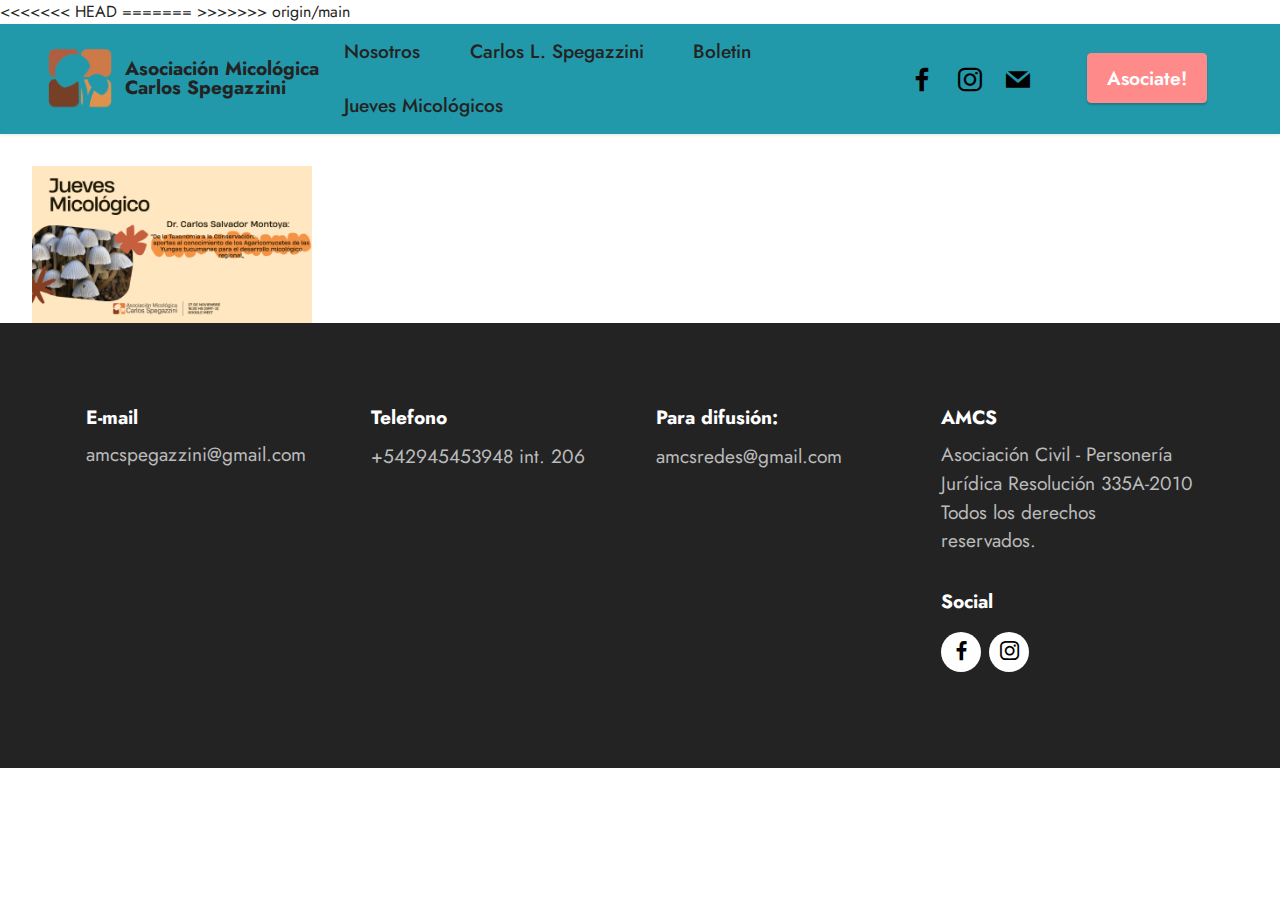
<file: Sitio web/Jueves-Micologicos.html>
<!DOCTYPE html>
<html>
 <head>
  <!-- Site made with Mobirise Website Builder v6.1.9, https://mobirise.com -->
  <meta charset="utf-8"/>
  <meta content="IE=edge" http-equiv="X-UA-Compatible"/>
  <meta content="Mobirise v6.1.9, mobirise.com" name="generator"/>
  <meta content="width=device-width, initial-scale=1, minimum-scale=1" name="viewport"/>
  <link href="assets/images/favicon.png" rel="shortcut icon" type="image/x-icon"/>
  <meta content="" name="description"/>
  <title>
   Jueves Micológicos
  </title>
  <link href="assets/bootstrap/css/bootstrap.min.css" rel="stylesheet"/>
  <link href="assets/animatecss/animate.css" rel="stylesheet"/>
  <link href="assets/dropdown/css/style.css" rel="stylesheet"/>
  <link href="assets/socicon/css/styles.css" rel="stylesheet"/>
  <link href="assets/theme/css/style.css" rel="stylesheet"/>
  <link as="style" href="https://fonts.googleapis.com/css?family=Jost:100,200,300,400,500,600,700,800,900,100i,200i,300i,400i,500i,600i,700i,800i,900i&display=swap" onload="this.onload=null;this.rel='stylesheet'" rel="preload"/>
  <noscript>
   <link href="https://fonts.googleapis.com/css?family=Jost:100,200,300,400,500,600,700,800,900,100i,200i,300i,400i,500i,600i,700i,800i,900i&display=swap" rel="stylesheet"/>
  </noscript>
<<<<<<< HEAD
  <link as="style" href="assets/mobirise/css/mbr-additional.css?v=aHhg1q" rel="preload"/>
  <link href="assets/mobirise/css/mbr-additional.css?v=aHhg1q" rel="stylesheet" type="text/css"/>
=======
  <link as="style" href="assets/mobirise/css/mbr-additional.css?v=Cs5P9z" rel="preload"/>
  <link href="assets/mobirise/css/mbr-additional.css?v=Cs5P9z" rel="stylesheet" type="text/css"/>
>>>>>>> origin/main
 </head>
 <body>
  <section class="menu menu2 cid-tNvA6UFAES" data-bs-version="5.1" id="menu2-10" once="menu">
   <nav class="navbar navbar-dropdown navbar-expand-lg">
    <div class="container-fluid">
     <div class="navbar-brand">
      <span class="navbar-logo">
       <a href="index.html">
        <img alt="Logo AMCS" src="assets/images/solo-imagen-553x553.png" style="height: 4rem;"/>
       </a>
      </span>
      <span class="navbar-caption-wrap">
       <a class="navbar-caption text-black text-primary display-4" href="index.html">
        Asociación Micológica
        <br/>
        Carlos Spegazzini
       </a>
      </span>
     </div>
     <button aria-controls="navbarNavAltMarkup" aria-expanded="false" aria-label="Toggle navigation" class="navbar-toggler" data-bs-target="#navbarSupportedContent" data-bs-toggle="collapse" data-target="#navbarSupportedContent" data-toggle="collapse" type="button">
      <div class="hamburger">
       <span>
       </span>
       <span>
       </span>
       <span>
       </span>
       <span>
       </span>
      </div>
     </button>
     <div class="collapse navbar-collapse" id="navbarSupportedContent">
      <ul class="navbar-nav nav-dropdown" data-app-modern-menu="true">
       <li class="nav-item">
        <a class="nav-link link text-black text-primary display-4" href="amcs-nosotros.html">
         Nosotros
        </a>
       </li>
       <li class="nav-item">
        <a class="nav-link link text-black text-primary display-4" href="amcs-spegazzini.html">
         Carlos L. Spegazzini
        </a>
       </li>
       <li class="nav-item">
        <a class="nav-link link text-black text-primary display-4" href="amcs-boletin.html">
         Boletin
        </a>
       </li>
       <li class="nav-item">
        <a class="nav-link link text-black show text-primary display-4" href="Jueves-Micologicos.html">
         Jueves Micológicos
        </a>
       </li>
      </ul>
      <div class="icons-menu">
       <a class="iconfont-wrapper" href="https://www.facebook.com/amcspegazzini" target="_blank">
        <span class="p-2 mbr-iconfont socicon-facebook socicon">
        </span>
       </a>
       <a class="iconfont-wrapper" href="https://www.instagram.com/amcspegazzini/?hl=es" target="_blank">
        <span class="p-2 mbr-iconfont socicon-instagram socicon">
        </span>
       </a>
       <a class="iconfont-wrapper" href="mailto:amcspegazzini@gmail.com">
        <span class="p-2 mbr-iconfont socicon-mail socicon">
        </span>
       </a>
      </div>
      <div class="navbar-buttons mbr-section-btn">
       <a class="btn btn-warning display-4" href="amcs-asociate.html">
        Asociate!
       </a>
      </div>
     </div>
    </div>
   </nav>
  </section>
  <section class="gallery3 cid-v42VElNSwI" data-bs-version="5.1" id="gallery3-12">
   <div class="container-fluid">
    <div class="row mt-4">
     <div class="item features-image col-12 col-md-6 col-lg-3 active">
      <div class="item-wrapper">
       <div class="item-img">
        <a href="https://youtu.be/ZcD45FbJPZs" target="_blank">
         <img alt="Jueves Micólogico" data-bs-slide-to="1" data-slide-to="1" src="assets/images/jueves20micolc3b3gico-1280x720.webp"/>
        </a>
       </div>
      </div>
     </div>
    </div>
   </div>
  </section>
  <section class="footer1 cid-tNAr1t9GWl" data-bs-version="5.1" id="footer1-11" once="footers">
   <div class="container">
    <div class="row mbr-white">
     <div class="col-12 col-md-6 col-lg-3">
      <h5 class="mbr-section-subtitle mbr-fonts-style mb-2 display-7">
       <strong>
        E-mail
       </strong>
      </h5>
      <ul class="list mbr-fonts-style display-4">
       amcspegazzini@gmail.com
      </ul>
     </div>
     <div class="col-12 col-md-6 col-lg-3">
      <h5 class="mbr-section-subtitle mbr-fonts-style mb-2 display-7">
       <strong>
        Telefono
       </strong>
      </h5>
      <ul class="list mbr-fonts-style display-4">
       <li class="mbr-text item-wrap">
        +542945453948 int. 206
       </li>
      </ul>
     </div>
     <div class="col-12 col-md-6 col-lg-3">
      <h5 class="mbr-section-subtitle mbr-fonts-style mb-2 display-7">
       <strong>
        Para difusión:
       </strong>
      </h5>
      <ul class="list mbr-fonts-style display-4">
       <li class="mbr-text item-wrap">
        amcsredes@gmail.com
       </li>
      </ul>
     </div>
     <div class="col-12 col-md-6 col-lg-3">
      <h5 class="mbr-section-subtitle mbr-fonts-style mb-2 display-7">
       <strong>
        AMCS
       </strong>
      </h5>
      <p class="mbr-text mbr-fonts-style mb-4 display-4">
       Asociación Civil - Personería Jurídica Resolución 335A-2010
       <br/>
       Todos los derechos reservados.
      </p>
      <h5 class="mbr-section-subtitle mbr-fonts-style mb-3 display-7">
       <strong>
        Social
       </strong>
      </h5>
      <div class="social-row display-7">
       <div class="soc-item">
        <a href="https://www.facebook.com/amcspegazzini" target="_blank">
         <span class="mbr-iconfont socicon-facebook socicon">
         </span>
        </a>
       </div>
       <div class="soc-item">
        <a href="https://www.instagram.com/amcspegazzini/?hl=es" target="_blank">
         <span class="mbr-iconfont socicon-instagram socicon">
         </span>
        </a>
       </div>
      </div>
     </div>
    </div>
   </div>
  </section>
  <!--
  <section class="display-7" style="padding: 0;align-items: center;justify-content: center;flex-wrap: wrap;    align-content: center;display: flex;position: relative;height: 4rem;">
   <a href="https://mobiri.se/2850051" style="flex: 1 1;height: 4rem;position: absolute;width: 100%;z-index: 1;">
    <img alt="" src="[data-uri]" style="height: 4rem;"/>
   </a>
   <p class="display-7" style="margin: 0;text-align: center;">
    ‌
   </p>
<<<<<<< HEAD
   <a href="https://mobirise.com/builder/ai-website-creator.html" style="z-index:1">
    Free AI Website Creator
=======
   <a href="https://mobirise.com/drag-drop-website-builder.html" style="z-index:1">
    Drag & Drop Website Builder
>>>>>>> origin/main
   </a>
  </section>
  -->
  <script src="assets/bootstrap/js/bootstrap.bundle.min.js">
  </script>
  <script src="assets/smoothscroll/smooth-scroll.js">
  </script>
  <script src="assets/ytplayer/index.js">
  </script>
  <script src="assets/dropdown/js/navbar-dropdown.js">
  </script>
  <script src="assets/theme/js/script.js">
  </script>
  <input name="animation" type="hidden"/>
 </body>
</html>
</file>
<file: Sitio web/assets/dropdown/css/style.css>
.navbar-dropdown {
  left: 0;
  padding: 0;
  position: absolute;
  right: 0;
  top: 0;
  transition: all 0.45s ease;
  z-index: 1030;
  background: #282828; }
  .navbar-dropdown .navbar-logo {
    margin-right: 0.8rem;
    transition: margin 0.3s ease-in-out;
    vertical-align: middle; }
    .navbar-dropdown .navbar-logo img {
      height: 3.125rem;
      transition: all 0.3s ease-in-out; }
    .navbar-dropdown .navbar-logo.mbr-iconfont {
      font-size: 3.125rem;
      line-height: 3.125rem; }
  .navbar-dropdown .navbar-caption {
    font-weight: 700;
    white-space: normal;
    vertical-align: -4px;
    line-height: 3.125rem !important; }
    .navbar-dropdown .navbar-caption, .navbar-dropdown .navbar-caption:hover {
      color: inherit;
      text-decoration: none; }
  .navbar-dropdown .mbr-iconfont + .navbar-caption {
    vertical-align: -1px; }
  .navbar-dropdown.navbar-fixed-top {
    position: fixed; }
  .navbar-dropdown .navbar-brand span {
    vertical-align: -4px; }
  .navbar-dropdown.bg-color.transparent {
    background: none; }
  .navbar-dropdown.navbar-short .navbar-brand {
    padding: 0.625rem 0; }
    .navbar-dropdown.navbar-short .navbar-brand span {
      vertical-align: -1px; }
  .navbar-dropdown.navbar-short .navbar-caption {
    line-height: 2.375rem !important;
    vertical-align: -2px; }
  .navbar-dropdown.navbar-short .navbar-logo {
    margin-right: 0.5rem; }
    .navbar-dropdown.navbar-short .navbar-logo img {
      height: 2.375rem; }
    .navbar-dropdown.navbar-short .navbar-logo.mbr-iconfont {
      font-size: 2.375rem;
      line-height: 2.375rem; }
  .navbar-dropdown.navbar-short .mbr-table-cell {
    height: 3.625rem; }
  .navbar-dropdown .navbar-close {
    left: 0.6875rem;
    position: fixed;
    top: 0.75rem;
    z-index: 1000; }
  .navbar-dropdown .hamburger-icon {
    content: "";
    display: inline-block;
    vertical-align: middle;
    width: 16px;
    -webkit-box-shadow: 0 -6px 0 1px #282828,0 0 0 1px #282828,0 6px 0 1px #282828;
    -moz-box-shadow: 0 -6px 0 1px #282828,0 0 0 1px #282828,0 6px 0 1px #282828;
    box-shadow: 0 -6px 0 1px #282828,0 0 0 1px #282828,0 6px 0 1px #282828; }

.dropdown-menu .dropdown-toggle[data-toggle="dropdown-submenu"]::after {
  border-bottom: 0.35em solid transparent;
  border-left: 0.35em solid;
  border-right: 0;
  border-top: 0.35em solid transparent;
  margin-left: 0.3rem; }

.dropdown-menu .dropdown-item:focus {
  outline: 0; }

.nav-dropdown {
  font-size: 0.75rem;
  font-weight: 500;
  height: auto !important; }
  .nav-dropdown .nav-btn {
    padding-left: 1rem; }
  .nav-dropdown .link {
    margin: .667em 1.667em;
    font-weight: 500;
    padding: 0;
    transition: color .2s ease-in-out; }
    .nav-dropdown .link.dropdown-toggle {
      margin-right: 2.583em; }
      .nav-dropdown .link.dropdown-toggle::after {
        margin-left: .25rem;
        border-top: 0.35em solid;
        border-right: 0.35em solid transparent;
        border-left: 0.35em solid transparent;
        border-bottom: 0; }
      .nav-dropdown .link.dropdown-toggle[aria-expanded="true"] {
        margin: 0;
        padding: 0.667em 3.263em  0.667em 1.667em; }
  .nav-dropdown .link::after,
  .nav-dropdown .dropdown-item::after {
    color: inherit; }
  .nav-dropdown .btn {
    font-size: 0.75rem;
    font-weight: 700;
    letter-spacing: 0;
    margin-bottom: 0;
    padding-left: 1.25rem;
    padding-right: 1.25rem; }
  .nav-dropdown .dropdown-menu {
    border-radius: 0;
    border: 0;
    left: 0;
    margin: 0;
    padding-bottom: 1.25rem;
    padding-top: 1.25rem;
    position: relative; }
  .nav-dropdown .dropdown-submenu {
    margin-left: 0.125rem;
    top: 0; }
  .nav-dropdown .dropdown-item {
    font-weight: 500;
    line-height: 2;
    padding: 0.3846em 4.615em 0.3846em 1.5385em;
    position: relative;
    transition: color .2s ease-in-out, background-color .2s ease-in-out; }
    .nav-dropdown .dropdown-item::after {
      margin-top: -0.3077em;
      position: absolute;
      right: 1.1538em;
      top: 50%; }
    .nav-dropdown .dropdown-item:focus, .nav-dropdown .dropdown-item:hover {
      background: none; }

@media (max-width: 767px) {
  .nav-dropdown.navbar-toggleable-sm {
    bottom: 0;
    display: none;
    left: 0;
    overflow-x: hidden;
    position: fixed;
    top: 0;
    transform: translateX(-100%);
    -ms-transform: translateX(-100%);
    -webkit-transform: translateX(-100%);
    width: 18.75rem;
    z-index: 999; } }
.nav-dropdown.navbar-toggleable-xl {
  bottom: 0;
  display: none;
  left: 0;
  overflow-x: hidden;
  position: fixed;
  top: 0;
  transform: translateX(-100%);
  -ms-transform: translateX(-100%);
  -webkit-transform: translateX(-100%);
  width: 18.75rem;
  z-index: 999; }

.nav-dropdown-sm {
  display: block !important;
  overflow-x: hidden;
  overflow: auto;
  padding-top: 3.875rem; }
  .nav-dropdown-sm::after {
    content: "";
    display: block;
    height: 3rem;
    width: 100%; }
  .nav-dropdown-sm.collapse.in ~ .navbar-close {
    display: block !important; }
  .nav-dropdown-sm.collapsing, .nav-dropdown-sm.collapse.in {
    transform: translateX(0);
    -ms-transform: translateX(0);
    -webkit-transform: translateX(0);
    transition: all 0.25s ease-out;
    -webkit-transition: all 0.25s ease-out;
    background: #282828; }
  .nav-dropdown-sm.collapsing[aria-expanded="false"] {
    transform: translateX(-100%);
    -ms-transform: translateX(-100%);
    -webkit-transform: translateX(-100%); }
  .nav-dropdown-sm .nav-item {
    display: block;
    margin-left: 0 !important;
    padding-left: 0; }
  .nav-dropdown-sm .link,
  .nav-dropdown-sm .dropdown-item {
    border-top: 1px dotted rgba(255, 255, 255, 0.1);
    font-size: 0.8125rem;
    line-height: 1.6;
    margin: 0 !important;
    padding: 0.875rem 2.4rem 0.875rem 1.5625rem !important;
    position: relative;
    white-space: normal; }
    .nav-dropdown-sm .link:focus, .nav-dropdown-sm .link:hover,
    .nav-dropdown-sm .dropdown-item:focus,
    .nav-dropdown-sm .dropdown-item:hover {
      background: rgba(0, 0, 0, 0.2) !important;
      color: #c0a375; }
  .nav-dropdown-sm .nav-btn {
    position: relative;
    padding: 1.5625rem 1.5625rem 0 1.5625rem; }
    .nav-dropdown-sm .nav-btn::before {
      border-top: 1px dotted rgba(255, 255, 255, 0.1);
      content: "";
      left: 0;
      position: absolute;
      top: 0;
      width: 100%; }
    .nav-dropdown-sm .nav-btn + .nav-btn {
      padding-top: 0.625rem; }
      .nav-dropdown-sm .nav-btn + .nav-btn::before {
        display: none; }
  .nav-dropdown-sm .btn {
    padding: 0.625rem 0; }
  .nav-dropdown-sm .dropdown-toggle[data-toggle="dropdown-submenu"]::after {
    margin-left: .25rem;
    border-top: 0.35em solid;
    border-right: 0.35em solid transparent;
    border-left: 0.35em solid transparent;
    border-bottom: 0; }
  .nav-dropdown-sm .dropdown-toggle[data-toggle="dropdown-submenu"][aria-expanded="true"]::after {
    border-top: 0;
    border-right: 0.35em solid transparent;
    border-left: 0.35em solid transparent;
    border-bottom: 0.35em solid; }
  .nav-dropdown-sm .dropdown-menu {
    margin: 0;
    padding: 0;
    position: relative;
    top: 0;
    left: 0;
    width: 100%;
    border: 0;
    float: none;
    border-radius: 0;
    background: none; }
  .nav-dropdown-sm .dropdown-submenu {
    left: 100%;
    margin-left: 0.125rem;
    margin-top: -1.25rem;
    top: 0; }

.navbar-toggleable-sm .nav-dropdown .dropdown-menu {
  position: absolute; }

.navbar-toggleable-sm .nav-dropdown .dropdown-submenu {
  left: 100%;
  margin-left: 0.125rem;
  margin-top: -1.25rem;
  top: 0; }

.navbar-toggleable-sm.opened .nav-dropdown .dropdown-menu {
  position: relative; }

.navbar-toggleable-sm.opened .nav-dropdown .dropdown-submenu {
  left: 0;
  margin-left: 00rem;
  margin-top: 0rem;
  top: 0; }

.is-builder .nav-dropdown.collapsing {
  transition: none !important; }
</file>
<file: Sitio web/assets/socicon/css/styles.css>
@charset "UTF-8";

@font-face {
  font-family: 'Socicon';
  src:  url('../fonts/socicon.eot');
  src:  url('../fonts/socicon.eot?#iefix') format('embedded-opentype'),
    url('../fonts/socicon.woff2') format('woff2'),
    url('../fonts/socicon.ttf') format('truetype'),
    url('../fonts/socicon.woff') format('woff'),
    url('../fonts/socicon.svg#socicon') format('svg');
  font-weight: normal;
  font-style: normal;
  font-display: swap;
}

[data-icon]:before {
  font-family: "socicon" !important;
  content: attr(data-icon);
  font-style: normal !important;
  font-weight: normal !important;
  font-variant: normal !important;
  text-transform: none !important;
  speak: none;
  line-height: 1;
  -webkit-font-smoothing: antialiased;
  -moz-osx-font-smoothing: grayscale;
}

[class^="socicon-"], [class*=" socicon-"] {
  /* use !important to prevent issues with browser extensions that change fonts */
  font-family: 'Socicon' !important;
  speak: none;
  font-style: normal;
  font-weight: normal;
  font-variant: normal;
  text-transform: none;
  line-height: 1;

  /* Better Font Rendering =========== */
  -webkit-font-smoothing: antialiased;
  -moz-osx-font-smoothing: grayscale;
}

.socicon-eitaa:before {
  content: "\e97c";
}
.socicon-soroush:before {
  content: "\e97d";
}
.socicon-bale:before {
  content: "\e97e";
}
.socicon-zazzle:before {
  content: "\e97b";
}
.socicon-society6:before {
  content: "\e97a";
}
.socicon-redbubble:before {
  content: "\e979";
}
.socicon-avvo:before {
  content: "\e978";
}
.socicon-stitcher:before {
  content: "\e977";
}
.socicon-googlehangouts:before {
  content: "\e974";
}
.socicon-dlive:before {
  content: "\e975";
}
.socicon-vsco:before {
  content: "\e976";
}
.socicon-flipboard:before {
  content: "\e973";
}
.socicon-ubuntu:before {
  content: "\e958";
}
.socicon-artstation:before {
  content: "\e959";
}
.socicon-invision:before {
  content: "\e95a";
}
.socicon-torial:before {
  content: "\e95b";
}
.socicon-collectorz:before {
  content: "\e95c";
}
.socicon-seenthis:before {
  content: "\e95d";
}
.socicon-googleplaymusic:before {
  content: "\e95e";
}
.socicon-debian:before {
  content: "\e95f";
}
.socicon-filmfreeway:before {
  content: "\e960";
}
.socicon-gnome:before {
  content: "\e961";
}
.socicon-itchio:before {
  content: "\e962";
}
.socicon-jamendo:before {
  content: "\e963";
}
.socicon-mix:before {
  content: "\e964";
}
.socicon-sharepoint:before {
  content: "\e965";
}
.socicon-tinder:before {
  content: "\e966";
}
.socicon-windguru:before {
  content: "\e967";
}
.socicon-cdbaby:before {
  content: "\e968";
}
.socicon-elementaryos:before {
  content: "\e969";
}
.socicon-stage32:before {
  content: "\e96a";
}
.socicon-tiktok:before {
  content: "\e96b";
}
.socicon-gitter:before {
  content: "\e96c";
}
.socicon-letterboxd:before {
  content: "\e96d";
}
.socicon-threema:before {
  content: "\e96e";
}
.socicon-splice:before {
  content: "\e96f";
}
.socicon-metapop:before {
  content: "\e970";
}
.socicon-naver:before {
  content: "\e971";
}
.socicon-remote:before {
  content: "\e972";
}
.socicon-internet:before {
  content: "\e957";
}
.socicon-moddb:before {
  content: "\e94b";
}
.socicon-indiedb:before {
  content: "\e94c";
}
.socicon-traxsource:before {
  content: "\e94d";
}
.socicon-gamefor:before {
  content: "\e94e";
}
.socicon-pixiv:before {
  content: "\e94f";
}
.socicon-myanimelist:before {
  content: "\e950";
}
.socicon-blackberry:before {
  content: "\e951";
}
.socicon-wickr:before {
  content: "\e952";
}
.socicon-spip:before {
  content: "\e953";
}
.socicon-napster:before {
  content: "\e954";
}
.socicon-beatport:before {
  content: "\e955";
}
.socicon-hackerone:before {
  content: "\e956";
}
.socicon-hackernews:before {
  content: "\e946";
}
.socicon-smashwords:before {
  content: "\e947";
}
.socicon-kobo:before {
  content: "\e948";
}
.socicon-bookbub:before {
  content: "\e949";
}
.socicon-mailru:before {
  content: "\e94a";
}
.socicon-gitlab:before {
  content: "\e945";
}
.socicon-instructables:before {
  content: "\e944";
}
.socicon-portfolio:before {
  content: "\e943";
}
.socicon-codered:before {
  content: "\e940";
}
.socicon-origin:before {
  content: "\e941";
}
.socicon-nextdoor:before {
  content: "\e942";
}
.socicon-udemy:before {
  content: "\e93f";
}
.socicon-livemaster:before {
  content: "\e93e";
}
.socicon-crunchbase:before {
  content: "\e93b";
}
.socicon-homefy:before {
  content: "\e93c";
}
.socicon-calendly:before {
  content: "\e93d";
}
.socicon-realtor:before {
  content: "\e90f";
}
.socicon-tidal:before {
  content: "\e910";
}
.socicon-qobuz:before {
  content: "\e911";
}
.socicon-natgeo:before {
  content: "\e912";
}
.socicon-mastodon:before {
  content: "\e913";
}
.socicon-unsplash:before {
  content: "\e914";
}
.socicon-homeadvisor:before {
  content: "\e915";
}
.socicon-angieslist:before {
  content: "\e916";
}
.socicon-codepen:before {
  content: "\e917";
}
.socicon-slack:before {
  content: "\e918";
}
.socicon-openaigym:before {
  content: "\e919";
}
.socicon-logmein:before {
  content: "\e91a";
}
.socicon-fiverr:before {
  content: "\e91b";
}
.socicon-gotomeeting:before {
  content: "\e91c";
}
.socicon-aliexpress:before {
  content: "\e91d";
}
.socicon-guru:before {
  content: "\e91e";
}
.socicon-appstore:before {
  content: "\e91f";
}
.socicon-homes:before {
  content: "\e920";
}
.socicon-zoom:before {
  content: "\e921";
}
.socicon-alibaba:before {
  content: "\e922";
}
.socicon-craigslist:before {
  content: "\e923";
}
.socicon-wix:before {
  content: "\e924";
}
.socicon-redfin:before {
  content: "\e925";
}
.socicon-googlecalendar:before {
  content: "\e926";
}
.socicon-shopify:before {
  content: "\e927";
}
.socicon-freelancer:before {
  content: "\e928";
}
.socicon-seedrs:before {
  content: "\e929";
}
.socicon-bing:before {
  content: "\e92a";
}
.socicon-doodle:before {
  content: "\e92b";
}
.socicon-bonanza:before {
  content: "\e92c";
}
.socicon-squarespace:before {
  content: "\e92d";
}
.socicon-toptal:before {
  content: "\e92e";
}
.socicon-gust:before {
  content: "\e92f";
}
.socicon-ask:before {
  content: "\e930";
}
.socicon-trulia:before {
  content: "\e931";
}
.socicon-loomly:before {
  content: "\e932";
}
.socicon-ghost:before {
  content: "\e933";
}
.socicon-upwork:before {
  content: "\e934";
}
.socicon-fundable:before {
  content: "\e935";
}
.socicon-booking:before {
  content: "\e936";
}
.socicon-googlemaps:before {
  content: "\e937";
}
.socicon-zillow:before {
  content: "\e938";
}
.socicon-niconico:before {
  content: "\e939";
}
.socicon-toneden:before {
  content: "\e93a";
}
.socicon-augment:before {
  content: "\e908";
}
.socicon-bitbucket:before {
  content: "\e909";
}
.socicon-fyuse:before {
  content: "\e90a";
}
.socicon-yt-gaming:before {
  content: "\e90b";
}
.socicon-sketchfab:before {
  content: "\e90c";
}
.socicon-mobcrush:before {
  content: "\e90d";
}
.socicon-microsoft:before {
  content: "\e90e";
}
.socicon-pandora:before {
  content: "\e907";
}
.socicon-messenger:before {
  content: "\e906";
}
.socicon-gamewisp:before {
  content: "\e905";
}
.socicon-bloglovin:before {
  content: "\e904";
}
.socicon-tunein:before {
  content: "\e903";
}
.socicon-gamejolt:before {
  content: "\e901";
}
.socicon-trello:before {
  content: "\e902";
}
.socicon-spreadshirt:before {
  content: "\e900";
}
.socicon-500px:before {
  content: "\e000";
}
.socicon-8tracks:before {
  content: "\e001";
}
.socicon-airbnb:before {
  content: "\e002";
}
.socicon-alliance:before {
  content: "\e003";
}
.socicon-amazon:before {
  content: "\e004";
}
.socicon-amplement:before {
  content: "\e005";
}
.socicon-android:before {
  content: "\e006";
}
.socicon-angellist:before {
  content: "\e007";
}
.socicon-apple:before {
  content: "\e008";
}
.socicon-appnet:before {
  content: "\e009";
}
.socicon-baidu:before {
  content: "\e00a";
}
.socicon-bandcamp:before {
  content: "\e00b";
}
.socicon-battlenet:before {
  content: "\e00c";
}
.socicon-mixer:before {
  content: "\e00d";
}
.socicon-bebee:before {
  content: "\e00e";
}
.socicon-bebo:before {
  content: "\e00f";
}
.socicon-behance:before {
  content: "\e010";
}
.socicon-blizzard:before {
  content: "\e011";
}
.socicon-blogger:before {
  content: "\e012";
}
.socicon-buffer:before {
  content: "\e013";
}
.socicon-chrome:before {
  content: "\e014";
}
.socicon-coderwall:before {
  content: "\e015";
}
.socicon-curse:before {
  content: "\e016";
}
.socicon-dailymotion:before {
  content: "\e017";
}
.socicon-deezer:before {
  content: "\e018";
}
.socicon-delicious:before {
  content: "\e019";
}
.socicon-deviantart:before {
  content: "\e01a";
}
.socicon-diablo:before {
  content: "\e01b";
}
.socicon-digg:before {
  content: "\e01c";
}
.socicon-discord:before {
  content: "\e01d";
}
.socicon-disqus:before {
  content: "\e01e";
}
.socicon-douban:before {
  content: "\e01f";
}
.socicon-draugiem:before {
  content: "\e020";
}
.socicon-dribbble:before {
  content: "\e021";
}
.socicon-drupal:before {
  content: "\e022";
}
.socicon-ebay:before {
  content: "\e023";
}
.socicon-ello:before {
  content: "\e024";
}
.socicon-endomodo:before {
  content: "\e025";
}
.socicon-envato:before {
  content: "\e026";
}
.socicon-etsy:before {
  content: "\e027";
}
.socicon-facebook:before {
  content: "\e028";
}
.socicon-feedburner:before {
  content: "\e029";
}
.socicon-filmweb:before {
  content: "\e02a";
}
.socicon-firefox:before {
  content: "\e02b";
}
.socicon-flattr:before {
  content: "\e02c";
}
.socicon-flickr:before {
  content: "\e02d";
}
.socicon-formulr:before {
  content: "\e02e";
}
.socicon-forrst:before {
  content: "\e02f";
}
.socicon-foursquare:before {
  content: "\e030";
}
.socicon-friendfeed:before {
  content: "\e031";
}
.socicon-github:before {
  content: "\e032";
}
.socicon-goodreads:before {
  content: "\e033";
}
.socicon-google:before {
  content: "\e034";
}
.socicon-googlescholar:before {
  content: "\e035";
}
.socicon-googlegroups:before {
  content: "\e036";
}
.socicon-googlephotos:before {
  content: "\e037";
}
.socicon-googleplus:before {
  content: "\e038";
}
.socicon-grooveshark:before {
  content: "\e039";
}
.socicon-hackerrank:before {
  content: "\e03a";
}
.socicon-hearthstone:before {
  content: "\e03b";
}
.socicon-hellocoton:before {
  content: "\e03c";
}
.socicon-heroes:before {
  content: "\e03d";
}
.socicon-smashcast:before {
  content: "\e03e";
}
.socicon-horde:before {
  content: "\e03f";
}
.socicon-houzz:before {
  content: "\e040";
}
.socicon-icq:before {
  content: "\e041";
}
.socicon-identica:before {
  content: "\e042";
}
.socicon-imdb:before {
  content: "\e043";
}
.socicon-instagram:before {
  content: "\e044";
}
.socicon-issuu:before {
  content: "\e045";
}
.socicon-istock:before {
  content: "\e046";
}
.socicon-itunes:before {
  content: "\e047";
}
.socicon-keybase:before {
  content: "\e048";
}
.socicon-lanyrd:before {
  content: "\e049";
}
.socicon-lastfm:before {
  content: "\e04a";
}
.socicon-line:before {
  content: "\e04b";
}
.socicon-linkedin:before {
  content: "\e04c";
}
.socicon-livejournal:before {
  content: "\e04d";
}
.socicon-lyft:before {
  content: "\e04e";
}
.socicon-macos:before {
  content: "\e04f";
}
.socicon-mail:before {
  content: "\e050";
}
.socicon-medium:before {
  content: "\e051";
}
.socicon-meetup:before {
  content: "\e052";
}
.socicon-mixcloud:before {
  content: "\e053";
}
.socicon-modelmayhem:before {
  content: "\e054";
}
.socicon-mumble:before {
  content: "\e055";
}
.socicon-myspace:before {
  content: "\e056";
}
.socicon-newsvine:before {
  content: "\e057";
}
.socicon-nintendo:before {
  content: "\e058";
}
.socicon-npm:before {
  content: "\e059";
}
.socicon-odnoklassniki:before {
  content: "\e05a";
}
.socicon-openid:before {
  content: "\e05b";
}
.socicon-opera:before {
  content: "\e05c";
}
.socicon-outlook:before {
  content: "\e05d";
}
.socicon-overwatch:before {
  content: "\e05e";
}
.socicon-patreon:before {
  content: "\e05f";
}
.socicon-paypal:before {
  content: "\e060";
}
.socicon-periscope:before {
  content: "\e061";
}
.socicon-persona:before {
  content: "\e062";
}
.socicon-pinterest:before {
  content: "\e063";
}
.socicon-play:before {
  content: "\e064";
}
.socicon-player:before {
  content: "\e065";
}
.socicon-playstation:before {
  content: "\e066";
}
.socicon-pocket:before {
  content: "\e067";
}
.socicon-qq:before {
  content: "\e068";
}
.socicon-quora:before {
  content: "\e069";
}
.socicon-raidcall:before {
  content: "\e06a";
}
.socicon-ravelry:before {
  content: "\e06b";
}
.socicon-reddit:before {
  content: "\e06c";
}
.socicon-renren:before {
  content: "\e06d";
}
.socicon-researchgate:before {
  content: "\e06e";
}
.socicon-residentadvisor:before {
  content: "\e06f";
}
.socicon-reverbnation:before {
  content: "\e070";
}
.socicon-rss:before {
  content: "\e071";
}
.socicon-sharethis:before {
  content: "\e072";
}
.socicon-skype:before {
  content: "\e073";
}
.socicon-slideshare:before {
  content: "\e074";
}
.socicon-smugmug:before {
  content: "\e075";
}
.socicon-snapchat:before {
  content: "\e076";
}
.socicon-songkick:before {
  content: "\e077";
}
.socicon-soundcloud:before {
  content: "\e078";
}
.socicon-spotify:before {
  content: "\e079";
}
.socicon-stackexchange:before {
  content: "\e07a";
}
.socicon-stackoverflow:before {
  content: "\e07b";
}
.socicon-starcraft:before {
  content: "\e07c";
}
.socicon-stayfriends:before {
  content: "\e07d";
}
.socicon-steam:before {
  content: "\e07e";
}
.socicon-storehouse:before {
  content: "\e07f";
}
.socicon-strava:before {
  content: "\e080";
}
.socicon-streamjar:before {
  content: "\e081";
}
.socicon-stumbleupon:before {
  content: "\e082";
}
.socicon-swarm:before {
  content: "\e083";
}
.socicon-teamspeak:before {
  content: "\e084";
}
.socicon-teamviewer:before {
  content: "\e085";
}
.socicon-technorati:before {
  content: "\e086";
}
.socicon-telegram:before {
  content: "\e087";
}
.socicon-tripadvisor:before {
  content: "\e088";
}
.socicon-tripit:before {
  content: "\e089";
}
.socicon-triplej:before {
  content: "\e08a";
}
.socicon-tumblr:before {
  content: "\e08b";
}
.socicon-twitch:before {
  content: "\e08c";
}
.socicon-twitter:before {
  content: "\e08d";
}
.socicon-uber:before {
  content: "\e08e";
}
.socicon-ventrilo:before {
  content: "\e08f";
}
.socicon-viadeo:before {
  content: "\e090";
}
.socicon-viber:before {
  content: "\e091";
}
.socicon-viewbug:before {
  content: "\e092";
}
.socicon-vimeo:before {
  content: "\e093";
}
.socicon-vine:before {
  content: "\e094";
}
.socicon-vkontakte:before {
  content: "\e095";
}
.socicon-warcraft:before {
  content: "\e096";
}
.socicon-wechat:before {
  content: "\e097";
}
.socicon-weibo:before {
  content: "\e098";
}
.socicon-whatsapp:before {
  content: "\e099";
}
.socicon-wikipedia:before {
  content: "\e09a";
}
.socicon-windows:before {
  content: "\e09b";
}
.socicon-wordpress:before {
  content: "\e09c";
}
.socicon-wykop:before {
  content: "\e09d";
}
.socicon-xbox:before {
  content: "\e09e";
}
.socicon-xing:before {
  content: "\e09f";
}
.socicon-yahoo:before {
  content: "\e0a0";
}
.socicon-yammer:before {
  content: "\e0a1";
}
.socicon-yandex:before {
  content: "\e0a2";
}
.socicon-yelp:before {
  content: "\e0a3";
}
.socicon-younow:before {
  content: "\e0a4";
}
.socicon-youtube:before {
  content: "\e0a5";
}
.socicon-zapier:before {
  content: "\e0a6";
}
.socicon-zerply:before {
  content: "\e0a7";
}
.socicon-zomato:before {
  content: "\e0a8";
}
.socicon-zynga:before {
  content: "\e0a9";
}
</file>
<file: Sitio web/assets/theme/css/style.css>
@charset "UTF-8";
section {
  background-color: #ffffff;
}

body {
  font-style: normal;
  line-height: 1.5;
  font-weight: 400;
  color: #232323;
  position: relative;
}

button {
  background-color: transparent;
  border-color: transparent;
}

section,
.container,
.container-fluid {
  position: relative;
  word-wrap: break-word;
}

a.mbr-iconfont:hover {
  text-decoration: none;
}

.article .lead p,
.article .lead ul,
.article .lead ol,
.article .lead pre,
.article .lead blockquote {
  margin-bottom: 0;
}

a {
  font-style: normal;
  font-weight: 400;
  cursor: pointer;
}
a, a:hover {
  text-decoration: none;
}

.mbr-section-title {
  font-style: normal;
  line-height: 1.3;
}

.mbr-section-subtitle {
  line-height: 1.3;
}

.mbr-text {
  font-style: normal;
  line-height: 1.7;
}

h1,
h2,
h3,
h4,
h5,
h6,
.display-1,
.display-2,
.display-4,
.display-5,
.display-7,
span,
p,
a {
  line-height: 1;
  word-break: break-word;
  word-wrap: break-word;
  font-weight: 400;
}

b,
strong {
  font-weight: bold;
}

input:-webkit-autofill, input:-webkit-autofill:hover, input:-webkit-autofill:focus, input:-webkit-autofill:active {
  transition-delay: 9999s;
  -webkit-transition-property: background-color, color;
  transition-property: background-color, color;
}

textarea[type=hidden] {
  display: none;
}

section {
  background-position: 50% 50%;
  background-repeat: no-repeat;
  background-size: cover;
}
section .mbr-background-video,
section .mbr-background-video-preview {
  position: absolute;
  bottom: 0;
  left: 0;
  right: 0;
  top: 0;
}

.hidden {
  visibility: hidden;
}

.mbr-z-index20 {
  z-index: 20;
}

/*! Base colors */
.mbr-white {
  color: #ffffff;
}

.mbr-black {
  color: #111111;
}

.mbr-bg-white {
  background-color: #ffffff;
}

.mbr-bg-black {
  background-color: #000000;
}

/*! Text-aligns */
.align-left {
  text-align: left;
}

.align-center {
  text-align: center;
}

.align-right {
  text-align: right;
}

/*! Font-weight  */
.mbr-light {
  font-weight: 300;
}

.mbr-regular {
  font-weight: 400;
}

.mbr-semibold {
  font-weight: 500;
}

.mbr-bold {
  font-weight: 700;
}

/*! Media  */
.media-content {
  flex-basis: 100%;
}

.media-container-row {
  display: flex;
  flex-direction: row;
  flex-wrap: wrap;
  justify-content: center;
  align-content: center;
  align-items: start;
}
.media-container-row .media-size-item {
  width: 400px;
}

.media-container-column {
  display: flex;
  flex-direction: column;
  flex-wrap: wrap;
  justify-content: center;
  align-content: center;
  align-items: stretch;
}
.media-container-column > * {
  width: 100%;
}

@media (min-width: 992px) {
  .media-container-row {
    flex-wrap: nowrap;
  }
}
figure {
  margin-bottom: 0;
  overflow: hidden;
}

figure[mbr-media-size] {
  transition: width 0.1s;
}

img,
iframe {
  display: block;
  width: 100%;
}

.card {
  background-color: transparent;
  border: none;
}

.card-box {
  width: 100%;
}

.card-img {
  text-align: center;
  flex-shrink: 0;
  -webkit-flex-shrink: 0;
}

.media {
  max-width: 100%;
  margin: 0 auto;
}

.mbr-figure {
  align-self: center;
}

.media-container > div {
  max-width: 100%;
}

.mbr-figure img,
.card-img img {
  width: 100%;
}

@media (max-width: 991px) {
  .media-size-item {
    width: auto !important;
  }

  .media {
    width: auto;
  }

  .mbr-figure {
    width: 100% !important;
  }
}
/*! Buttons */
.mbr-section-btn {
  margin-left: -0.6rem;
  margin-right: -0.6rem;
  font-size: 0;
}

.btn {
  font-weight: 600;
  border-width: 1px;
  font-style: normal;
  margin: 0.6rem 0.6rem;
  white-space: normal;
  transition: all 0.2s ease-in-out;
  display: inline-flex;
  align-items: center;
  justify-content: center;
  word-break: break-word;
}

.btn-sm {
  font-weight: 600;
  letter-spacing: 0px;
  transition: all 0.3s ease-in-out;
}

.btn-md {
  font-weight: 600;
  letter-spacing: 0px;
  transition: all 0.3s ease-in-out;
}

.btn-lg {
  font-weight: 600;
  letter-spacing: 0px;
  transition: all 0.3s ease-in-out;
}

.btn-form {
  margin: 0;
}
.btn-form:hover {
  cursor: pointer;
}

nav .mbr-section-btn {
  margin-left: 0rem;
  margin-right: 0rem;
}

/*! Btn icon margin */
.btn .mbr-iconfont,
.btn.btn-sm .mbr-iconfont {
  order: 1;
  cursor: pointer;
  margin-left: 0.5rem;
  vertical-align: sub;
}

.btn.btn-md .mbr-iconfont,
.btn.btn-md .mbr-iconfont {
  margin-left: 0.8rem;
}

.mbr-regular {
  font-weight: 400;
}

.mbr-semibold {
  font-weight: 500;
}

.mbr-bold {
  font-weight: 700;
}

[type=submit] {
  -webkit-appearance: none;
}

/*! Full-screen */
.mbr-fullscreen .mbr-overlay {
  min-height: 100vh;
}

.mbr-fullscreen {
  display: flex;
  display: -moz-flex;
  display: -ms-flex;
  display: -o-flex;
  align-items: center;
  min-height: 100vh;
  padding-top: 3rem;
  padding-bottom: 3rem;
}

/*! Map */
.map {
  height: 25rem;
  position: relative;
}
.map iframe {
  width: 100%;
  height: 100%;
}

/*! Scroll to top arrow */
.mbr-arrow-up {
  bottom: 25px;
  right: 90px;
  position: fixed;
  text-align: right;
  z-index: 5000;
  color: #ffffff;
  font-size: 22px;
}

.mbr-arrow-up a {
  background: rgba(0, 0, 0, 0.2);
  border-radius: 50%;
  color: #fff;
  display: inline-block;
  height: 60px;
  width: 60px;
  border: 2px solid #fff;
  outline-style: none !important;
  position: relative;
  text-decoration: none;
  transition: all 0.3s ease-in-out;
  cursor: pointer;
  text-align: center;
}
.mbr-arrow-up a:hover {
  background-color: rgba(0, 0, 0, 0.4);
}
.mbr-arrow-up a i {
  line-height: 60px;
}

.mbr-arrow-up-icon {
  display: block;
  color: #fff;
}

.mbr-arrow-up-icon::before {
  content: "›";
  display: inline-block;
  font-family: serif;
  font-size: 22px;
  line-height: 1;
  font-style: normal;
  position: relative;
  top: 6px;
  left: -4px;
  transform: rotate(-90deg);
}

/*! Arrow Down */
.mbr-arrow {
  position: absolute;
  bottom: 45px;
  left: 50%;
  width: 60px;
  height: 60px;
  cursor: pointer;
  background-color: rgba(80, 80, 80, 0.5);
  border-radius: 50%;
  transform: translateX(-50%);
}
@media (max-width: 767px) {
  .mbr-arrow {
    display: none;
  }
}
.mbr-arrow > a {
  display: inline-block;
  text-decoration: none;
  outline-style: none;
  -webkit-animation: arrowdown 1.7s ease-in-out infinite;
          animation: arrowdown 1.7s ease-in-out infinite;
  color: #ffffff;
}
.mbr-arrow > a > i {
  position: absolute;
  top: -2px;
  left: 15px;
  font-size: 2rem;
}

#scrollToTop a i::before {
  content: "";
  position: absolute;
  display: block;
  border-bottom: 2.5px solid #fff;
  border-left: 2.5px solid #fff;
  width: 27.8%;
  height: 27.8%;
  left: 50%;
  top: 51%;
  transform: translateY(-30%) translateX(-50%) rotate(135deg);
}

@keyframes arrowdown {
  0% {
    transform: translateY(0px);
  }
  50% {
    transform: translateY(-5px);
  }
  100% {
    transform: translateY(0px);
  }
}
@-webkit-keyframes arrowdown {
  0% {
    transform: translateY(0px);
  }
  50% {
    transform: translateY(-5px);
  }
  100% {
    transform: translateY(0px);
  }
}
@media (max-width: 500px) {
  .mbr-arrow-up {
    left: 0;
    right: 0;
    text-align: center;
  }
}
/*Gradients animation*/
@keyframes gradient-animation {
  from {
    background-position: 0% 100%;
    -webkit-animation-timing-function: ease-in-out;
            animation-timing-function: ease-in-out;
  }
  to {
    background-position: 100% 0%;
    -webkit-animation-timing-function: ease-in-out;
            animation-timing-function: ease-in-out;
  }
}
@-webkit-keyframes gradient-animation {
  from {
    background-position: 0% 100%;
    -webkit-animation-timing-function: ease-in-out;
            animation-timing-function: ease-in-out;
  }
  to {
    background-position: 100% 0%;
    -webkit-animation-timing-function: ease-in-out;
            animation-timing-function: ease-in-out;
  }
}
.bg-gradient {
  background-size: 200% 200%;
  animation: gradient-animation 5s infinite alternate;
  -webkit-animation: gradient-animation 5s infinite alternate;
}

.menu .navbar-brand {
  display: -webkit-flex;
}
.menu .navbar-brand span {
  display: flex;
  display: -webkit-flex;
}
.menu .navbar-brand .navbar-caption-wrap {
  display: -webkit-flex;
}
.menu .navbar-brand .navbar-logo img {
  display: -webkit-flex;
  width: auto;
}
@media (min-width: 768px) and (max-width: 991px) {
  .menu .navbar-toggleable-sm .navbar-nav {
    display: -ms-flexbox;
  }
}
@media (max-width: 991px) {
  .menu .navbar-collapse {
    max-height: 93.5vh;
  }
  .menu .navbar-collapse.show {
    overflow: auto;
  }
}
@media (min-width: 992px) {
  .menu .navbar-nav.nav-dropdown {
    display: -webkit-flex;
  }
  .menu .navbar-toggleable-sm .navbar-collapse {
    display: -webkit-flex !important;
  }
  .menu .collapsed .navbar-collapse {
    max-height: 93.5vh;
  }
  .menu .collapsed .navbar-collapse.show {
    overflow: auto;
  }
}
@media (max-width: 767px) {
  .menu .navbar-collapse {
    max-height: 80vh;
  }
}

.nav-link .mbr-iconfont {
  margin-right: 0.5rem;
}

.navbar {
  display: -webkit-flex;
  -webkit-flex-wrap: wrap;
  -webkit-align-items: center;
  -webkit-justify-content: space-between;
}

.navbar-collapse {
  -webkit-flex-basis: 100%;
  -webkit-flex-grow: 1;
  -webkit-align-items: center;
}

.nav-dropdown .link {
  padding: 0.667em 1.667em !important;
  margin: 0 !important;
}

.nav {
  display: -webkit-flex;
  -webkit-flex-wrap: wrap;
}

.row {
  display: -webkit-flex;
  -webkit-flex-wrap: wrap;
}

.justify-content-center {
  -webkit-justify-content: center;
}

.form-inline {
  display: -webkit-flex;
}

.card-wrapper {
  -webkit-flex: 1;
}

.carousel-control {
  z-index: 10;
  display: -webkit-flex;
}

.carousel-controls {
  display: -webkit-flex;
}

.media {
  display: -webkit-flex;
}

.form-group:focus {
  outline: none;
}

.jq-selectbox__select {
  padding: 7px 0;
  position: relative;
}

.jq-selectbox__dropdown {
  overflow: hidden;
  border-radius: 10px;
  position: absolute;
  top: 100%;
  left: 0 !important;
  width: 100% !important;
}

.jq-selectbox__trigger-arrow {
  right: 0;
  transform: translateY(-50%);
}

.jq-selectbox li {
  padding: 1.07em 0.5em;
}

input[type=range] {
  padding-left: 0 !important;
  padding-right: 0 !important;
}

.modal-dialog,
.modal-content {
  height: 100%;
}

.modal-dialog .carousel-inner {
  height: calc(100vh - 1.75rem);
}
@media (max-width: 575px) {
  .modal-dialog .carousel-inner {
    height: calc(100vh - 1rem);
  }
}

.carousel-item {
  text-align: center;
}

.carousel-item img {
  margin: auto;
}

.navbar-toggler {
  align-self: flex-start;
  padding: 0.25rem 0.75rem;
  font-size: 1.25rem;
  line-height: 1;
  background: transparent;
  border: 1px solid transparent;
  border-radius: 0.25rem;
}

.navbar-toggler:focus,
.navbar-toggler:hover {
  text-decoration: none;
  box-shadow: none;
}

.navbar-toggler-icon {
  display: inline-block;
  width: 1.5em;
  height: 1.5em;
  vertical-align: middle;
  content: "";
  background: no-repeat center center;
  background-size: 100% 100%;
}

.navbar-toggler-left {
  position: absolute;
  left: 1rem;
}

.navbar-toggler-right {
  position: absolute;
  right: 1rem;
}

.card-img {
  width: auto;
}

.menu .navbar.collapsed:not(.beta-menu) {
  flex-direction: column;
}

.carousel-item.active,
.carousel-item-next,
.carousel-item-prev {
  display: flex;
}

.note-air-layout .dropup .dropdown-menu,
.note-air-layout .navbar-fixed-bottom .dropdown .dropdown-menu {
  bottom: initial !important;
}

html,
body {
  height: auto;
  min-height: 100vh;
}

.dropup .dropdown-toggle::after {
  display: none;
}

.form-asterisk {
  font-family: initial;
  position: absolute;
  top: -2px;
  font-weight: normal;
}

.form-control-label {
  position: relative;
  cursor: pointer;
  margin-bottom: 0.357em;
  padding: 0;
}

.alert {
  color: #ffffff;
  border-radius: 0;
  border: 0;
  font-size: 1.1rem;
  line-height: 1.5;
  margin-bottom: 1.875rem;
  padding: 1.25rem;
  position: relative;
  text-align: center;
}
.alert.alert-form::after {
  background-color: inherit;
  bottom: -7px;
  content: "";
  display: block;
  height: 14px;
  left: 50%;
  margin-left: -7px;
  position: absolute;
  transform: rotate(45deg);
  width: 14px;
}

.form-control {
  background-color: #ffffff;
  background-clip: border-box;
  color: #232323;
  line-height: 1rem !important;
  height: auto;
  padding: 0.6rem 1.2rem;
  transition: border-color 0.25s ease 0s;
  border: 1px solid transparent !important;
  border-radius: 4px;
  box-shadow: rgba(0, 0, 0, 0.07) 0px 1px 1px 0px, rgba(0, 0, 0, 0.07) 0px 1px 3px 0px, rgba(0, 0, 0, 0.03) 0px 0px 0px 1px;
}
.form-active .form-control:invalid {
  border-color: red;
}

form .row {
  margin-left: -0.6rem;
  margin-right: -0.6rem;
}
form .row [class*=col] {
  padding-left: 0.6rem;
  padding-right: 0.6rem;
}

form .mbr-section-btn {
  margin: 0;
  padding-left: 0.6rem;
  padding-right: 0.6rem;
}

form .btn {
  display: flex;
  padding: 0.6rem 1.2rem;
  margin: 0;
}

form .form-check-input {
  margin-top: 0.5;
}

textarea.form-control {
  line-height: 1.5rem !important;
}

.form-group {
  margin-bottom: 1.2rem;
}

.form-control,
form .btn {
  min-height: 48px;
}

.gdpr-block label span.textGDPR input[name=gdpr] {
  top: 7px;
}

.form-control:focus {
  box-shadow: none;
}

:focus {
  outline: none;
}

.mbr-overlay {
  background-color: #000;
  bottom: 0;
  left: 0;
  opacity: 0.5;
  position: absolute;
  right: 0;
  top: 0;
  z-index: 0;
  pointer-events: none;
}

blockquote {
  font-style: italic;
  padding: 3rem;
  font-size: 1.09rem;
  position: relative;
  border-left: 3px solid;
}

ul,
ol,
pre,
blockquote {
  margin-bottom: 2.3125rem;
}

.mt-4 {
  margin-top: 2rem !important;
}

.mb-4 {
  margin-bottom: 2rem !important;
}

@media (min-width: 992px) {
  .container {
    padding-left: 16px;
    padding-right: 16px;
  }

  .row {
    margin-left: -16px;
    margin-right: -16px;
  }
  .row > [class*=col] {
    padding-left: 16px;
    padding-right: 16px;
  }
}
@media (min-width: 768px) {
  .container-fluid {
    padding-left: 32px;
    padding-right: 32px;
  }
}
@media (min-width: 768px) and (max-width: 991px) {
  .mbr-container {
    padding-left: 32px;
    padding-right: 32px;
  }
}
@media (max-width: 767px) {
  .mbr-container {
    padding-left: 16px;
    padding-right: 16px;
  }
}
.card-wrapper,
.item-wrapper {
  overflow: hidden;
}

.app-video-wrapper > img {
  opacity: 1;
}

.item {
  position: relative;
}

.dropdown-menu .dropdown-menu {
  left: 100%;
}

.dropdown-item + .dropdown-menu {
  display: none;
}

.dropdown-item:hover + .dropdown-menu,
.dropdown-menu:hover {
  display: block;
}

@media (min-aspect-ratio: 16/9) {
  .mbr-video-foreground {
    height: 300% !important;
    top: -100% !important;
  }
}
@media (max-aspect-ratio: 16/9) {
  .mbr-video-foreground {
    width: 300% !important;
    left: -100% !important;
  }
}.engine {
	position: absolute;
	text-indent: -2400px;
	text-align: center;
	padding: 0;
	top: 0;
	left: -2400px;
}
</file>
<file: Sitio web/assets/mobirise/css/mbr-additional.css>
body {
  font-family: Jost;
}
.display-1 {
  font-family: 'Jost', sans-serif;
  font-size: 4.6rem;
  line-height: 1.1;
}
.display-1 > .mbr-iconfont {
  font-size: 5.75rem;
}
.display-2 {
  font-family: 'Jost', sans-serif;
  font-size: 3rem;
  line-height: 1.1;
}
.display-2 > .mbr-iconfont {
  font-size: 3.75rem;
}
.display-4 {
  font-family: 'Jost', sans-serif;
  font-size: 1.2rem;
  line-height: 1.5;
}
.display-4 > .mbr-iconfont {
  font-size: 1.5rem;
}
.display-5 {
  font-family: 'Jost', sans-serif;
  font-size: 2rem;
  line-height: 1.5;
}
.display-5 > .mbr-iconfont {
  font-size: 2.5rem;
}
.display-7 {
  font-family: 'Jost', sans-serif;
  font-size: 1.2rem;
  line-height: 1.5;
}
.display-7 > .mbr-iconfont {
  font-size: 1.5rem;
}
/* ---- Fluid typography for mobile devices ---- */
/* 1.4 - font scale ratio ( bootstrap == 1.42857 ) */
/* 100vw - current viewport width */
/* (48 - 20)  48 == 48rem == 768px, 20 == 20rem == 320px(minimal supported viewport) */
/* 0.65 - min scale variable, may vary */
@media (max-width: 992px) {
  .display-1 {
    font-size: 3.68rem;
  }
}
@media (max-width: 768px) {
  .display-1 {
    font-size: 3.22rem;
    font-size: calc( 2.26rem + (4.6 - 2.26) * ((100vw - 20rem) / (48 - 20)));
    line-height: calc( 1.1 * (2.26rem + (4.6 - 2.26) * ((100vw - 20rem) / (48 - 20))));
  }
  .display-2 {
    font-size: 2.4rem;
    font-size: calc( 1.7rem + (3 - 1.7) * ((100vw - 20rem) / (48 - 20)));
    line-height: calc( 1.3 * (1.7rem + (3 - 1.7) * ((100vw - 20rem) / (48 - 20))));
  }
  .display-4 {
    font-size: 0.96rem;
    font-size: calc( 1.07rem + (1.2 - 1.07) * ((100vw - 20rem) / (48 - 20)));
    line-height: calc( 1.4 * (1.07rem + (1.2 - 1.07) * ((100vw - 20rem) / (48 - 20))));
  }
  .display-5 {
    font-size: 1.6rem;
    font-size: calc( 1.35rem + (2 - 1.35) * ((100vw - 20rem) / (48 - 20)));
    line-height: calc( 1.4 * (1.35rem + (2 - 1.35) * ((100vw - 20rem) / (48 - 20))));
  }
  .display-7 {
    font-size: 0.96rem;
    font-size: calc( 1.07rem + (1.2 - 1.07) * ((100vw - 20rem) / (48 - 20)));
    line-height: calc( 1.4 * (1.07rem + (1.2 - 1.07) * ((100vw - 20rem) / (48 - 20))));
  }
}
/* Buttons */
.btn {
  padding: 0.6rem 1.2rem;
  border-radius: 4px;
}
.btn-sm {
  padding: 0.6rem 1.2rem;
  border-radius: 4px;
}
.btn-md {
  padding: 0.6rem 1.2rem;
  border-radius: 4px;
}
.btn-lg {
  padding: 1rem 2.6rem;
  border-radius: 4px;
}
.bg-primary {
  background-color: #2299aa !important;
}
.bg-success {
  background-color: #65c6d4 !important;
}
.bg-info {
  background-color: #6ec7f2 !important;
}
.bg-warning {
  background-color: #ff8a8a !important;
}
.bg-danger {
  background-color: #ff9966 !important;
}
.btn-primary,
.btn-primary:active {
  background-color: #2299aa !important;
  border-color: #2299aa !important;
  color: #ffffff !important;
  box-shadow: 0 2px 2px 0 rgba(0, 0, 0, 0.2);
}
.btn-primary:hover,
.btn-primary:focus,
.btn-primary.focus,
.btn-primary.active {
  color: #ffffff !important;
  background-color: #145862 !important;
  border-color: #145862 !important;
  box-shadow: 0 2px 5px 0 rgba(0, 0, 0, 0.2);
}
.btn-primary.disabled,
.btn-primary:disabled {
  color: #ffffff !important;
  background-color: #145862 !important;
  border-color: #145862 !important;
}
.btn-secondary,
.btn-secondary:active {
  background-color: #2299aa !important;
  border-color: #2299aa !important;
  color: #ffffff !important;
  box-shadow: 0 2px 2px 0 rgba(0, 0, 0, 0.2);
}
.btn-secondary:hover,
.btn-secondary:focus,
.btn-secondary.focus,
.btn-secondary.active {
  color: #ffffff !important;
  background-color: #145862 !important;
  border-color: #145862 !important;
  box-shadow: 0 2px 5px 0 rgba(0, 0, 0, 0.2);
}
.btn-secondary.disabled,
.btn-secondary:disabled {
  color: #ffffff !important;
  background-color: #145862 !important;
  border-color: #145862 !important;
}
.btn-info,
.btn-info:active {
  background-color: #6ec7f2 !important;
  border-color: #6ec7f2 !important;
  color: #ffffff !important;
  box-shadow: 0 2px 2px 0 rgba(0, 0, 0, 0.2);
}
.btn-info:hover,
.btn-info:focus,
.btn-info.focus,
.btn-info.active {
  color: #ffffff !important;
  background-color: #1ea8eb !important;
  border-color: #1ea8eb !important;
  box-shadow: 0 2px 5px 0 rgba(0, 0, 0, 0.2);
}
.btn-info.disabled,
.btn-info:disabled {
  color: #ffffff !important;
  background-color: #1ea8eb !important;
  border-color: #1ea8eb !important;
}
.btn-success,
.btn-success:active {
  background-color: #65c6d4 !important;
  border-color: #65c6d4 !important;
  color: #ffffff !important;
  box-shadow: 0 2px 2px 0 rgba(0, 0, 0, 0.2);
}
.btn-success:hover,
.btn-success:focus,
.btn-success.focus,
.btn-success.active {
  color: #ffffff !important;
  background-color: #31a1b1 !important;
  border-color: #31a1b1 !important;
  box-shadow: 0 2px 5px 0 rgba(0, 0, 0, 0.2);
}
.btn-success.disabled,
.btn-success:disabled {
  color: #ffffff !important;
  background-color: #31a1b1 !important;
  border-color: #31a1b1 !important;
}
.btn-warning,
.btn-warning:active {
  background-color: #ff8a8a !important;
  border-color: #ff8a8a !important;
  color: #ffffff !important;
  box-shadow: 0 2px 2px 0 rgba(0, 0, 0, 0.2);
}
.btn-warning:hover,
.btn-warning:focus,
.btn-warning.focus,
.btn-warning.active {
  color: #ffffff !important;
  background-color: #ff3333 !important;
  border-color: #ff3333 !important;
  box-shadow: 0 2px 5px 0 rgba(0, 0, 0, 0.2);
}
.btn-warning.disabled,
.btn-warning:disabled {
  color: #ffffff !important;
  background-color: #ff3333 !important;
  border-color: #ff3333 !important;
}
.btn-danger,
.btn-danger:active {
  background-color: #ff9966 !important;
  border-color: #ff9966 !important;
  color: #ffffff !important;
  box-shadow: 0 2px 2px 0 rgba(0, 0, 0, 0.2);
}
.btn-danger:hover,
.btn-danger:focus,
.btn-danger.focus,
.btn-danger.active {
  color: #ffffff !important;
  background-color: #ff5f0f !important;
  border-color: #ff5f0f !important;
  box-shadow: 0 2px 5px 0 rgba(0, 0, 0, 0.2);
}
.btn-danger.disabled,
.btn-danger:disabled {
  color: #ffffff !important;
  background-color: #ff5f0f !important;
  border-color: #ff5f0f !important;
}
.btn-white,
.btn-white:active {
  background-color: #fafafa !important;
  border-color: #fafafa !important;
  color: #7a7a7a !important;
  box-shadow: 0 2px 2px 0 rgba(0, 0, 0, 0.2);
}
.btn-white:hover,
.btn-white:focus,
.btn-white.focus,
.btn-white.active {
  color: #4f4f4f !important;
  background-color: #cfcfcf !important;
  border-color: #cfcfcf !important;
  box-shadow: 0 2px 5px 0 rgba(0, 0, 0, 0.2);
}
.btn-white.disabled,
.btn-white:disabled {
  color: #7a7a7a !important;
  background-color: #cfcfcf !important;
  border-color: #cfcfcf !important;
}
.btn-black,
.btn-black:active {
  background-color: #232323 !important;
  border-color: #232323 !important;
  color: #ffffff !important;
  box-shadow: 0 2px 2px 0 rgba(0, 0, 0, 0.2);
}
.btn-black:hover,
.btn-black:focus,
.btn-black.focus,
.btn-black.active {
  color: #ffffff !important;
  background-color: #000000 !important;
  border-color: #000000 !important;
  box-shadow: 0 2px 5px 0 rgba(0, 0, 0, 0.2);
}
.btn-black.disabled,
.btn-black:disabled {
  color: #ffffff !important;
  background-color: #000000 !important;
  border-color: #000000 !important;
}
.btn-primary-outline,
.btn-primary-outline:active {
  background-color: transparent !important;
  border-color: transparent;
  color: #2299aa;
}
.btn-primary-outline:hover,
.btn-primary-outline:focus,
.btn-primary-outline.focus,
.btn-primary-outline.active {
  color: #145862 !important;
  background-color: transparent!important;
  border-color: transparent!important;
  box-shadow: none!important;
}
.btn-primary-outline.disabled,
.btn-primary-outline:disabled {
  color: #ffffff !important;
  background-color: #2299aa !important;
  border-color: #2299aa !important;
}
.btn-secondary-outline,
.btn-secondary-outline:active {
  background-color: transparent !important;
  border-color: transparent;
  color: #2299aa;
}
.btn-secondary-outline:hover,
.btn-secondary-outline:focus,
.btn-secondary-outline.focus,
.btn-secondary-outline.active {
  color: #145862 !important;
  background-color: transparent!important;
  border-color: transparent!important;
  box-shadow: none!important;
}
.btn-secondary-outline.disabled,
.btn-secondary-outline:disabled {
  color: #ffffff !important;
  background-color: #2299aa !important;
  border-color: #2299aa !important;
}
.btn-info-outline,
.btn-info-outline:active {
  background-color: transparent !important;
  border-color: transparent;
  color: #6ec7f2;
}
.btn-info-outline:hover,
.btn-info-outline:focus,
.btn-info-outline.focus,
.btn-info-outline.active {
  color: #1ea8eb !important;
  background-color: transparent!important;
  border-color: transparent!important;
  box-shadow: none!important;
}
.btn-info-outline.disabled,
.btn-info-outline:disabled {
  color: #ffffff !important;
  background-color: #6ec7f2 !important;
  border-color: #6ec7f2 !important;
}
.btn-success-outline,
.btn-success-outline:active {
  background-color: transparent !important;
  border-color: transparent;
  color: #65c6d4;
}
.btn-success-outline:hover,
.btn-success-outline:focus,
.btn-success-outline.focus,
.btn-success-outline.active {
  color: #31a1b1 !important;
  background-color: transparent!important;
  border-color: transparent!important;
  box-shadow: none!important;
}
.btn-success-outline.disabled,
.btn-success-outline:disabled {
  color: #ffffff !important;
  background-color: #65c6d4 !important;
  border-color: #65c6d4 !important;
}
.btn-warning-outline,
.btn-warning-outline:active {
  background-color: transparent !important;
  border-color: transparent;
  color: #ff8a8a;
}
.btn-warning-outline:hover,
.btn-warning-outline:focus,
.btn-warning-outline.focus,
.btn-warning-outline.active {
  color: #ff3333 !important;
  background-color: transparent!important;
  border-color: transparent!important;
  box-shadow: none!important;
}
.btn-warning-outline.disabled,
.btn-warning-outline:disabled {
  color: #ffffff !important;
  background-color: #ff8a8a !important;
  border-color: #ff8a8a !important;
}
.btn-danger-outline,
.btn-danger-outline:active {
  background-color: transparent !important;
  border-color: transparent;
  color: #ff9966;
}
.btn-danger-outline:hover,
.btn-danger-outline:focus,
.btn-danger-outline.focus,
.btn-danger-outline.active {
  color: #ff5f0f !important;
  background-color: transparent!important;
  border-color: transparent!important;
  box-shadow: none!important;
}
.btn-danger-outline.disabled,
.btn-danger-outline:disabled {
  color: #ffffff !important;
  background-color: #ff9966 !important;
  border-color: #ff9966 !important;
}
.btn-black-outline,
.btn-black-outline:active {
  background-color: transparent !important;
  border-color: transparent;
  color: #232323;
}
.btn-black-outline:hover,
.btn-black-outline:focus,
.btn-black-outline.focus,
.btn-black-outline.active {
  color: #000000 !important;
  background-color: transparent!important;
  border-color: transparent!important;
  box-shadow: none!important;
}
.btn-black-outline.disabled,
.btn-black-outline:disabled {
  color: #ffffff !important;
  background-color: #232323 !important;
  border-color: #232323 !important;
}
.btn-white-outline,
.btn-white-outline:active {
  background-color: transparent !important;
  border-color: transparent;
  color: #fafafa;
}
.btn-white-outline:hover,
.btn-white-outline:focus,
.btn-white-outline.focus,
.btn-white-outline.active {
  color: #cfcfcf !important;
  background-color: transparent!important;
  border-color: transparent!important;
  box-shadow: none!important;
}
.btn-white-outline.disabled,
.btn-white-outline:disabled {
  color: #7a7a7a !important;
  background-color: #fafafa !important;
  border-color: #fafafa !important;
}
.text-primary {
  color: #2299aa !important;
}
.text-secondary {
  color: #2299aa !important;
}
.text-success {
  color: #65c6d4 !important;
}
.text-info {
  color: #6ec7f2 !important;
}
.text-warning {
  color: #ff8a8a !important;
}
.text-danger {
  color: #ff9966 !important;
}
.text-white {
  color: #fafafa !important;
}
.text-black {
  color: #232323 !important;
}
a.text-primary:hover,
a.text-primary:focus,
a.text-primary.active {
  color: #114c55 !important;
}
a.text-secondary:hover,
a.text-secondary:focus,
a.text-secondary.active {
  color: #114c55 !important;
}
a.text-success:hover,
a.text-success:focus,
a.text-success.active {
  color: #2e96a5 !important;
}
a.text-info:hover,
a.text-info:focus,
a.text-info.active {
  color: #15a1e5 !important;
}
a.text-warning:hover,
a.text-warning:focus,
a.text-warning.active {
  color: #ff2424 !important;
}
a.text-danger:hover,
a.text-danger:focus,
a.text-danger.active {
  color: #ff5500 !important;
}
a.text-white:hover,
a.text-white:focus,
a.text-white.active {
  color: #c7c7c7 !important;
}
a.text-black:hover,
a.text-black:focus,
a.text-black.active {
  color: #000000 !important;
}
a[class*="text-"]:not(.nav-link):not(.dropdown-item):not([role]):not(.navbar-caption) {
  position: relative;
  background-image: transparent;
  background-size: 10000px 2px;
  background-repeat: no-repeat;
  background-position: 0px 1.2em;
  background-position: -10000px 1.2em;
}
a[class*="text-"]:not(.nav-link):not(.dropdown-item):not([role]):not(.navbar-caption):hover {
  transition: background-position 2s ease-in-out;
  background-image: linear-gradient(currentColor 50%, currentColor 50%);
  background-position: 0px 1.2em;
}
.nav-tabs .nav-link.active {
  color: #2299aa;
}
.nav-tabs .nav-link:not(.active) {
  color: #232323;
}
.alert-success {
  background-color: #70c770;
}
.alert-info {
  background-color: #6ec7f2;
}
.alert-warning {
  background-color: #ff8a8a;
}
.alert-danger {
  background-color: #ff9966;
}
.mbr-gallery-filter li.active .btn {
  background-color: #2299aa;
  border-color: #2299aa;
  color: #ffffff;
}
.mbr-gallery-filter li.active .btn:focus {
  box-shadow: none;
}
a,
a:hover {
  color: #2299aa;
}
.mbr-plan-header.bg-primary .mbr-plan-subtitle,
.mbr-plan-header.bg-primary .mbr-plan-price-desc {
  color: #6ad2e1;
}
.mbr-plan-header.bg-success .mbr-plan-subtitle,
.mbr-plan-header.bg-success .mbr-plan-price-desc {
  color: #ffffff;
}
.mbr-plan-header.bg-info .mbr-plan-subtitle,
.mbr-plan-header.bg-info .mbr-plan-price-desc {
  color: #ffffff;
}
.mbr-plan-header.bg-warning .mbr-plan-subtitle,
.mbr-plan-header.bg-warning .mbr-plan-price-desc {
  color: #ffffff;
}
.mbr-plan-header.bg-danger .mbr-plan-subtitle,
.mbr-plan-header.bg-danger .mbr-plan-price-desc {
  color: #ffffff;
}
/* Scroll to top button*/
.scrollToTop_wraper {
  display: none;
}
.form-control {
  font-family: 'Jost', sans-serif;
  font-size: 1.2rem;
  line-height: 1.5;
  font-weight: 400;
}
.form-control > .mbr-iconfont {
  font-size: 1.5rem;
}
.form-control:hover,
.form-control:focus {
  box-shadow: rgba(0, 0, 0, 0.07) 0px 1px 1px 0px, rgba(0, 0, 0, 0.07) 0px 1px 3px 0px, rgba(0, 0, 0, 0.03) 0px 0px 0px 1px;
  border-color: #2299aa !important;
}
.form-control:-webkit-input-placeholder {
  font-family: 'Jost', sans-serif;
  font-size: 1.2rem;
  line-height: 1.5;
  font-weight: 400;
}
.form-control:-webkit-input-placeholder > .mbr-iconfont {
  font-size: 1.5rem;
}
blockquote {
  border-color: #2299aa;
}
/* Forms */
.jq-selectbox li:hover,
.jq-selectbox li.selected {
  background-color: #2299aa;
  color: #ffffff;
}
.jq-number__spin {
  transition: 0.25s ease;
}
.jq-number__spin:hover {
  border-color: #2299aa;
}
.jq-selectbox .jq-selectbox__trigger-arrow,
.jq-number__spin.minus:after,
.jq-number__spin.plus:after {
  transition: 0.4s;
  border-top-color: #353535;
  border-bottom-color: #353535;
}
.jq-selectbox:hover .jq-selectbox__trigger-arrow,
.jq-number__spin.minus:hover:after,
.jq-number__spin.plus:hover:after {
  border-top-color: #2299aa;
  border-bottom-color: #2299aa;
}
.xdsoft_datetimepicker .xdsoft_calendar td.xdsoft_default,
.xdsoft_datetimepicker .xdsoft_calendar td.xdsoft_current,
.xdsoft_datetimepicker .xdsoft_timepicker .xdsoft_time_box > div > div.xdsoft_current {
  color: #ffffff !important;
  background-color: #2299aa !important;
  box-shadow: none !important;
}
.xdsoft_datetimepicker .xdsoft_calendar td:hover,
.xdsoft_datetimepicker .xdsoft_timepicker .xdsoft_time_box > div > div:hover {
  color: #ffffff !important;
  background: #2299aa !important;
  box-shadow: none !important;
}
.lazy-bg {
  background-image: none !important;
}
.lazy-placeholder:not(section),
.lazy-none {
  display: block;
  position: relative;
  padding-bottom: 56.25%;
  width: 100%;
  height: auto;
}
iframe.lazy-placeholder,
.lazy-placeholder:after {
  content: '';
  position: absolute;
  width: 200px;
  height: 200px;
  background: transparent no-repeat center;
  background-size: contain;
  top: 50%;
  left: 50%;
  transform: translateX(-50%) translateY(-50%);
  background-image: url("data:image/svg+xml;charset=UTF-8,%3csvg width='32' height='32' viewBox='0 0 64 64' xmlns='http://www.w3.org/2000/svg' stroke='%232299aa' %3e%3cg fill='none' fill-rule='evenodd'%3e%3cg transform='translate(16 16)' stroke-width='2'%3e%3ccircle stroke-opacity='.5' cx='16' cy='16' r='16'/%3e%3cpath d='M32 16c0-9.94-8.06-16-16-16'%3e%3canimateTransform attributeName='transform' type='rotate' from='0 16 16' to='360 16 16' dur='1s' repeatCount='indefinite'/%3e%3c/path%3e%3c/g%3e%3c/g%3e%3c/svg%3e");
}
section.lazy-placeholder:after {
  opacity: 0.5;
}
body {
  overflow-x: hidden;
}
a {
  transition: color 0.6s;
}
.cid-tNvA6UFAES .navbar-dropdown {
  position: relative !important;
}
.cid-tNvA6UFAES .dropdown-item:before {
  font-family: Moririse2 !important;
  content: "\e966";
  display: inline-block;
  width: 0;
  position: absolute;
  left: 1rem;
  top: 0.5rem;
  margin-right: 0.5rem;
  line-height: 1;
  font-size: inherit;
  vertical-align: middle;
  text-align: center;
  overflow: hidden;
  transform: scale(0, 1);
  transition: all 0.25s ease-in-out;
}
.cid-tNvA6UFAES .dropdown-menu {
  padding: 0;
  border-radius: 4px;
  box-shadow: 0 1px 3px 0 rgba(0, 0, 0, 0.1);
}
.cid-tNvA6UFAES .dropdown-item {
  border-bottom: 1px solid #e6e6e6;
}
.cid-tNvA6UFAES .dropdown-item:hover,
.cid-tNvA6UFAES .dropdown-item:focus {
  background: #2299aa !important;
  color: white !important;
}
.cid-tNvA6UFAES .dropdown-item:hover span {
  color: white;
}
.cid-tNvA6UFAES .dropdown-item:first-child {
  border-top-left-radius: 4px;
  border-top-right-radius: 4px;
}
.cid-tNvA6UFAES .dropdown-item:last-child {
  border-bottom: none;
  border-bottom-left-radius: 4px;
  border-bottom-right-radius: 4px;
}
.cid-tNvA6UFAES .nav-dropdown .link {
  padding: 0 0.3em !important;
  margin: 0.667em 1em !important;
}
.cid-tNvA6UFAES .nav-dropdown .link.dropdown-toggle::after {
  margin-left: 0.5rem;
  margin-top: 0.2rem;
}
.cid-tNvA6UFAES .nav-link {
  position: relative;
}
.cid-tNvA6UFAES .container {
  display: flex;
  margin: auto;
  flex-wrap: nowrap;
}
@media (max-width: 991px) {
  .cid-tNvA6UFAES .container {
    flex-wrap: wrap;
  }
}
.cid-tNvA6UFAES .container-fluid {
  flex-wrap: nowrap;
}
@media (max-width: 991px) {
  .cid-tNvA6UFAES .container-fluid {
    flex-wrap: wrap;
  }
}
.cid-tNvA6UFAES .iconfont-wrapper {
  color: #000000 !important;
  font-size: 1.5rem;
  padding-right: 0.5rem;
}
.cid-tNvA6UFAES .dropdown-menu,
.cid-tNvA6UFAES .navbar.opened {
  background: #2299aa !important;
}
.cid-tNvA6UFAES .nav-item:focus,
.cid-tNvA6UFAES .nav-link:focus {
  outline: none;
}
.cid-tNvA6UFAES .dropdown .dropdown-menu .dropdown-item {
  width: auto;
  transition: all 0.25s ease-in-out;
}
.cid-tNvA6UFAES .dropdown .dropdown-menu .dropdown-item::after {
  right: 0.5rem;
}
.cid-tNvA6UFAES .dropdown .dropdown-menu .dropdown-item .mbr-iconfont {
  margin-right: 0.5rem;
  vertical-align: sub;
}
.cid-tNvA6UFAES .dropdown .dropdown-menu .dropdown-item .mbr-iconfont:before {
  display: inline-block;
  transform: scale(1, 1);
  transition: all 0.25s ease-in-out;
}
.cid-tNvA6UFAES .collapsed .dropdown-menu .dropdown-item:before {
  display: none;
}
.cid-tNvA6UFAES .collapsed .dropdown .dropdown-menu .dropdown-item {
  padding: 0.235em 1.5em 0.235em 1.5em !important;
  transition: none;
  margin: 0 !important;
}
.cid-tNvA6UFAES .navbar {
  min-height: 70px;
  transition: all 0.3s;
  border-bottom: 1px solid transparent;
  box-shadow: 0 1px 3px 0 rgba(0, 0, 0, 0.1);
  background: #2299aa;
}
.cid-tNvA6UFAES .navbar.opened {
  transition: all 0.3s;
}
.cid-tNvA6UFAES .navbar .dropdown-item {
  padding: 0.5rem 1.8rem;
}
.cid-tNvA6UFAES .navbar .navbar-logo img {
  width: auto;
}
.cid-tNvA6UFAES .navbar .navbar-collapse {
  justify-content: flex-end;
  z-index: 1;
}
.cid-tNvA6UFAES .navbar.collapsed {
  justify-content: center;
}
.cid-tNvA6UFAES .navbar.collapsed .nav-item .nav-link::before {
  display: none;
}
.cid-tNvA6UFAES .navbar.collapsed.opened .dropdown-menu {
  top: 0;
}
@media (min-width: 992px) {
  .cid-tNvA6UFAES .navbar.collapsed.opened:not(.navbar-short) .navbar-collapse {
    max-height: calc(98.5vh - 4rem);
  }
}
.cid-tNvA6UFAES .navbar.collapsed .dropdown-menu .dropdown-submenu {
  left: 0 !important;
}
.cid-tNvA6UFAES .navbar.collapsed .dropdown-menu .dropdown-item:after {
  right: auto;
}
.cid-tNvA6UFAES .navbar.collapsed .dropdown-menu .dropdown-toggle[data-toggle="dropdown-submenu"]:after {
  margin-left: 0.5rem;
  margin-top: 0.2rem;
  border-top: 0.35em solid;
  border-right: 0.35em solid transparent;
  border-left: 0.35em solid transparent;
  border-bottom: 0;
  top: 41%;
}
.cid-tNvA6UFAES .navbar.collapsed ul.navbar-nav li {
  margin: auto;
}
.cid-tNvA6UFAES .navbar.collapsed .dropdown-menu .dropdown-item {
  padding: 0.25rem 1.5rem;
  text-align: center;
}
.cid-tNvA6UFAES .navbar.collapsed .icons-menu {
  padding-left: 0;
  padding-right: 0;
  padding-top: 0.5rem;
  padding-bottom: 0.5rem;
}
@media (max-width: 991px) {
  .cid-tNvA6UFAES .navbar .nav-item .nav-link::before {
    display: none;
  }
  .cid-tNvA6UFAES .navbar.opened .dropdown-menu {
    top: 0;
  }
  .cid-tNvA6UFAES .navbar .dropdown-menu .dropdown-submenu {
    left: 0 !important;
  }
  .cid-tNvA6UFAES .navbar .dropdown-menu .dropdown-item:after {
    right: auto;
  }
  .cid-tNvA6UFAES .navbar .dropdown-menu .dropdown-toggle[data-toggle="dropdown-submenu"]:after {
    margin-left: 0.5rem;
    margin-top: 0.2rem;
    border-top: 0.35em solid;
    border-right: 0.35em solid transparent;
    border-left: 0.35em solid transparent;
    border-bottom: 0;
    top: 40%;
  }
  .cid-tNvA6UFAES .navbar .navbar-logo img {
    height: 3rem !important;
  }
  .cid-tNvA6UFAES .navbar ul.navbar-nav li {
    margin: auto;
  }
  .cid-tNvA6UFAES .navbar .dropdown-menu .dropdown-item {
    padding: 0.25rem 1.5rem !important;
    text-align: center;
  }
  .cid-tNvA6UFAES .navbar .navbar-brand {
    flex-shrink: initial;
    flex-basis: auto;
    word-break: break-word;
    padding-right: 2rem;
  }
  .cid-tNvA6UFAES .navbar .navbar-toggler {
    flex-basis: auto;
  }
  .cid-tNvA6UFAES .navbar .icons-menu {
    padding-left: 0;
    padding-top: 0.5rem;
    padding-bottom: 0.5rem;
  }
}
@media (max-width: 991px) and (max-width: 767px) {
  .cid-tNvA6UFAES .navbar .navbar-brand {
    width: calc(100% - 31px);
  }
}
.cid-tNvA6UFAES .navbar.navbar-short {
  min-height: 60px;
}
.cid-tNvA6UFAES .navbar.navbar-short .navbar-logo img {
  height: 2.5rem !important;
}
.cid-tNvA6UFAES .navbar.navbar-short .navbar-brand {
  min-height: 60px;
  padding: 0;
}
.cid-tNvA6UFAES .navbar-brand {
  min-height: 70px;
  flex-shrink: 0;
  align-items: center;
  margin-right: 0;
  padding: 10px 0;
  transition: all 0.3s;
  word-break: break-word;
  z-index: 1;
}
.cid-tNvA6UFAES .navbar-brand .navbar-caption {
  line-height: inherit !important;
}
.cid-tNvA6UFAES .navbar-brand .navbar-logo a {
  outline: none;
}
.cid-tNvA6UFAES .dropdown-item.active,
.cid-tNvA6UFAES .dropdown-item:active {
  background-color: transparent;
}
.cid-tNvA6UFAES .navbar-expand-lg .navbar-nav .nav-link {
  padding: 0;
}
.cid-tNvA6UFAES .nav-dropdown .link.dropdown-toggle {
  margin-right: 1.667em;
}
.cid-tNvA6UFAES .nav-dropdown .link.dropdown-toggle[aria-expanded="true"] {
  margin-right: 0;
  padding: 0.667em 1.667em;
}
.cid-tNvA6UFAES .navbar.navbar-expand-lg .dropdown .dropdown-menu {
  background: #2299aa;
}
.cid-tNvA6UFAES .navbar.navbar-expand-lg .dropdown .dropdown-menu .dropdown-submenu {
  margin: 0;
  left: 100%;
}
.cid-tNvA6UFAES .navbar .dropdown.open > .dropdown-menu {
  display: block;
}
.cid-tNvA6UFAES ul.navbar-nav {
  flex-wrap: wrap;
}
.cid-tNvA6UFAES .navbar-buttons {
  text-align: center;
  min-width: 170px;
}
.cid-tNvA6UFAES button.navbar-toggler {
  outline: none;
  width: 31px;
  height: 20px;
  cursor: pointer;
  transition: all 0.2s;
  position: relative;
  align-self: center;
}
.cid-tNvA6UFAES button.navbar-toggler .hamburger span {
  position: absolute;
  right: 0;
  width: 30px;
  height: 2px;
  border-right: 5px;
  background-color: #e43f3f;
}
.cid-tNvA6UFAES button.navbar-toggler .hamburger span:nth-child(1) {
  top: 0;
  transition: all 0.2s;
}
.cid-tNvA6UFAES button.navbar-toggler .hamburger span:nth-child(2) {
  top: 8px;
  transition: all 0.15s;
}
.cid-tNvA6UFAES button.navbar-toggler .hamburger span:nth-child(3) {
  top: 8px;
  transition: all 0.15s;
}
.cid-tNvA6UFAES button.navbar-toggler .hamburger span:nth-child(4) {
  top: 16px;
  transition: all 0.2s;
}
.cid-tNvA6UFAES nav.opened .hamburger span:nth-child(1) {
  top: 8px;
  width: 0;
  opacity: 0;
  right: 50%;
  transition: all 0.2s;
}
.cid-tNvA6UFAES nav.opened .hamburger span:nth-child(2) {
  transform: rotate(45deg);
  transition: all 0.25s;
}
.cid-tNvA6UFAES nav.opened .hamburger span:nth-child(3) {
  transform: rotate(-45deg);
  transition: all 0.25s;
}
.cid-tNvA6UFAES nav.opened .hamburger span:nth-child(4) {
  top: 8px;
  width: 0;
  opacity: 0;
  right: 50%;
  transition: all 0.2s;
}
.cid-tNvA6UFAES .navbar-dropdown {
  padding: 0 1rem;
}
.cid-tNvA6UFAES a.nav-link {
  display: flex;
  align-items: center;
  justify-content: center;
}
.cid-tNvA6UFAES .icons-menu {
  flex-wrap: nowrap;
  display: flex;
  justify-content: center;
  padding-left: 1rem;
  padding-right: 1rem;
  padding-top: 0.3rem;
  text-align: center;
}
@media screen and (-ms-high-contrast: active), (-ms-high-contrast: none) {
  .cid-tNvA6UFAES .navbar {
    height: 70px;
  }
  .cid-tNvA6UFAES .navbar.opened {
    height: auto;
  }
  .cid-tNvA6UFAES .nav-item .nav-link:hover::before {
    width: 175%;
    max-width: calc(100% + 2rem);
    left: -1rem;
  }
}
.cid-tNwDsVgJTt {
  padding-top: 2rem;
  padding-bottom: 2rem;
  background-color: #232323;
}
.cid-tNwDsVgJTt img,
.cid-tNwDsVgJTt .item-img {
  height: 100%;
  height: 300px;
  object-fit: cover;
}
.cid-tNwDsVgJTt .item:focus,
.cid-tNwDsVgJTt span:focus {
  outline: none;
}
.cid-tNwDsVgJTt .item {
  cursor: pointer;
  margin-bottom: 2rem;
}
.cid-tNwDsVgJTt .row {
  margin-left: 0;
  margin-right: 0;
}
.cid-tNwDsVgJTt .item {
  padding: 0;
  margin: 0;
}
.cid-tNwDsVgJTt .item-wrapper {
  position: relative;
  border-radius: 4px;
  background: #2299aa;
  height: 100%;
  display: flex;
  flex-flow: column nowrap;
}
@media (min-width: 992px) {
  .cid-tNwDsVgJTt .item-wrapper .item-content {
    padding: 2rem;
  }
}
@media (max-width: 991px) {
  .cid-tNwDsVgJTt .item-wrapper .item-content {
    padding: 1rem;
  }
}
.cid-tNwDsVgJTt .mbr-section-btn {
  margin-top: auto !important;
}
.cid-tNwDsVgJTt .mbr-section-title {
  color: #2299aa;
}
.cid-tNwDsVgJTt .mbr-text,
.cid-tNwDsVgJTt .mbr-section-btn {
  text-align: left;
}
.cid-tNwDsVgJTt .item-title {
  text-align: center;
}
.cid-tNwDsVgJTt .item-subtitle {
  text-align: center;
  color: #232323;
}
.cid-tNAr1t9GWl {
  padding-top: 5rem;
  padding-bottom: 5rem;
  background-color: #232323;
}
.cid-tNAr1t9GWl .mbr-fallback-image.disabled {
  display: none;
}
.cid-tNAr1t9GWl .mbr-fallback-image {
  display: block;
  background-size: cover;
  background-position: center center;
  width: 100%;
  height: 100%;
  position: absolute;
  top: 0;
}
.cid-tNAr1t9GWl .social-row {
  display: flex;
  flex-wrap: wrap;
}
.cid-tNAr1t9GWl .soc-item {
  display: flex;
  align-items: center;
  justify-content: center;
  border-radius: 50%;
  background-color: white;
  margin-right: 0.5rem;
  margin-bottom: 1rem;
  padding: 0.5rem;
  height: 2.5rem;
  width: 2.5rem;
}
@media (max-width: 767px) {
  .cid-tNAr1t9GWl .row {
    text-align: center;
  }
  .cid-tNAr1t9GWl .social-row {
    justify-content: center;
  }
}
.cid-tNAr1t9GWl .list {
  list-style: none;
  padding-left: 0;
  color: #bbbbbb;
}
@media (max-width: 991px) {
  .cid-tNAr1t9GWl .list {
    margin-bottom: 2rem;
  }
}
@media (min-width: 992px) {
  .cid-tNAr1t9GWl .list {
    margin-bottom: 0rem;
  }
}
.cid-tNAr1t9GWl .mbr-text {
  color: #bbbbbb;
}
.cid-tNAr1t9GWl .mbr-iconfont {
  color: black;
}
.cid-tNAr1t9GWl .mbr-section-subtitle {
  text-align: left;
}
.cid-tNvA6UFAES .navbar-dropdown {
  position: relative !important;
}
.cid-tNvA6UFAES .dropdown-item:before {
  font-family: Moririse2 !important;
  content: "\e966";
  display: inline-block;
  width: 0;
  position: absolute;
  left: 1rem;
  top: 0.5rem;
  margin-right: 0.5rem;
  line-height: 1;
  font-size: inherit;
  vertical-align: middle;
  text-align: center;
  overflow: hidden;
  transform: scale(0, 1);
  transition: all 0.25s ease-in-out;
}
.cid-tNvA6UFAES .dropdown-menu {
  padding: 0;
  border-radius: 4px;
  box-shadow: 0 1px 3px 0 rgba(0, 0, 0, 0.1);
}
.cid-tNvA6UFAES .dropdown-item {
  border-bottom: 1px solid #e6e6e6;
}
.cid-tNvA6UFAES .dropdown-item:hover,
.cid-tNvA6UFAES .dropdown-item:focus {
  background: #2299aa !important;
  color: white !important;
}
.cid-tNvA6UFAES .dropdown-item:hover span {
  color: white;
}
.cid-tNvA6UFAES .dropdown-item:first-child {
  border-top-left-radius: 4px;
  border-top-right-radius: 4px;
}
.cid-tNvA6UFAES .dropdown-item:last-child {
  border-bottom: none;
  border-bottom-left-radius: 4px;
  border-bottom-right-radius: 4px;
}
.cid-tNvA6UFAES .nav-dropdown .link {
  padding: 0 0.3em !important;
  margin: 0.667em 1em !important;
}
.cid-tNvA6UFAES .nav-dropdown .link.dropdown-toggle::after {
  margin-left: 0.5rem;
  margin-top: 0.2rem;
}
.cid-tNvA6UFAES .nav-link {
  position: relative;
}
.cid-tNvA6UFAES .container {
  display: flex;
  margin: auto;
  flex-wrap: nowrap;
}
@media (max-width: 991px) {
  .cid-tNvA6UFAES .container {
    flex-wrap: wrap;
  }
}
.cid-tNvA6UFAES .container-fluid {
  flex-wrap: nowrap;
}
@media (max-width: 991px) {
  .cid-tNvA6UFAES .container-fluid {
    flex-wrap: wrap;
  }
}
.cid-tNvA6UFAES .iconfont-wrapper {
  color: #000000 !important;
  font-size: 1.5rem;
  padding-right: 0.5rem;
}
.cid-tNvA6UFAES .dropdown-menu,
.cid-tNvA6UFAES .navbar.opened {
  background: #2299aa !important;
}
.cid-tNvA6UFAES .nav-item:focus,
.cid-tNvA6UFAES .nav-link:focus {
  outline: none;
}
.cid-tNvA6UFAES .dropdown .dropdown-menu .dropdown-item {
  width: auto;
  transition: all 0.25s ease-in-out;
}
.cid-tNvA6UFAES .dropdown .dropdown-menu .dropdown-item::after {
  right: 0.5rem;
}
.cid-tNvA6UFAES .dropdown .dropdown-menu .dropdown-item .mbr-iconfont {
  margin-right: 0.5rem;
  vertical-align: sub;
}
.cid-tNvA6UFAES .dropdown .dropdown-menu .dropdown-item .mbr-iconfont:before {
  display: inline-block;
  transform: scale(1, 1);
  transition: all 0.25s ease-in-out;
}
.cid-tNvA6UFAES .collapsed .dropdown-menu .dropdown-item:before {
  display: none;
}
.cid-tNvA6UFAES .collapsed .dropdown .dropdown-menu .dropdown-item {
  padding: 0.235em 1.5em 0.235em 1.5em !important;
  transition: none;
  margin: 0 !important;
}
.cid-tNvA6UFAES .navbar {
  min-height: 70px;
  transition: all 0.3s;
  border-bottom: 1px solid transparent;
  box-shadow: 0 1px 3px 0 rgba(0, 0, 0, 0.1);
  background: #2299aa;
}
.cid-tNvA6UFAES .navbar.opened {
  transition: all 0.3s;
}
.cid-tNvA6UFAES .navbar .dropdown-item {
  padding: 0.5rem 1.8rem;
}
.cid-tNvA6UFAES .navbar .navbar-logo img {
  width: auto;
}
.cid-tNvA6UFAES .navbar .navbar-collapse {
  justify-content: flex-end;
  z-index: 1;
}
.cid-tNvA6UFAES .navbar.collapsed {
  justify-content: center;
}
.cid-tNvA6UFAES .navbar.collapsed .nav-item .nav-link::before {
  display: none;
}
.cid-tNvA6UFAES .navbar.collapsed.opened .dropdown-menu {
  top: 0;
}
@media (min-width: 992px) {
  .cid-tNvA6UFAES .navbar.collapsed.opened:not(.navbar-short) .navbar-collapse {
    max-height: calc(98.5vh - 4rem);
  }
}
.cid-tNvA6UFAES .navbar.collapsed .dropdown-menu .dropdown-submenu {
  left: 0 !important;
}
.cid-tNvA6UFAES .navbar.collapsed .dropdown-menu .dropdown-item:after {
  right: auto;
}
.cid-tNvA6UFAES .navbar.collapsed .dropdown-menu .dropdown-toggle[data-toggle="dropdown-submenu"]:after {
  margin-left: 0.5rem;
  margin-top: 0.2rem;
  border-top: 0.35em solid;
  border-right: 0.35em solid transparent;
  border-left: 0.35em solid transparent;
  border-bottom: 0;
  top: 41%;
}
.cid-tNvA6UFAES .navbar.collapsed ul.navbar-nav li {
  margin: auto;
}
.cid-tNvA6UFAES .navbar.collapsed .dropdown-menu .dropdown-item {
  padding: 0.25rem 1.5rem;
  text-align: center;
}
.cid-tNvA6UFAES .navbar.collapsed .icons-menu {
  padding-left: 0;
  padding-right: 0;
  padding-top: 0.5rem;
  padding-bottom: 0.5rem;
}
@media (max-width: 991px) {
  .cid-tNvA6UFAES .navbar .nav-item .nav-link::before {
    display: none;
  }
  .cid-tNvA6UFAES .navbar.opened .dropdown-menu {
    top: 0;
  }
  .cid-tNvA6UFAES .navbar .dropdown-menu .dropdown-submenu {
    left: 0 !important;
  }
  .cid-tNvA6UFAES .navbar .dropdown-menu .dropdown-item:after {
    right: auto;
  }
  .cid-tNvA6UFAES .navbar .dropdown-menu .dropdown-toggle[data-toggle="dropdown-submenu"]:after {
    margin-left: 0.5rem;
    margin-top: 0.2rem;
    border-top: 0.35em solid;
    border-right: 0.35em solid transparent;
    border-left: 0.35em solid transparent;
    border-bottom: 0;
    top: 40%;
  }
  .cid-tNvA6UFAES .navbar .navbar-logo img {
    height: 3rem !important;
  }
  .cid-tNvA6UFAES .navbar ul.navbar-nav li {
    margin: auto;
  }
  .cid-tNvA6UFAES .navbar .dropdown-menu .dropdown-item {
    padding: 0.25rem 1.5rem !important;
    text-align: center;
  }
  .cid-tNvA6UFAES .navbar .navbar-brand {
    flex-shrink: initial;
    flex-basis: auto;
    word-break: break-word;
    padding-right: 2rem;
  }
  .cid-tNvA6UFAES .navbar .navbar-toggler {
    flex-basis: auto;
  }
  .cid-tNvA6UFAES .navbar .icons-menu {
    padding-left: 0;
    padding-top: 0.5rem;
    padding-bottom: 0.5rem;
  }
}
@media (max-width: 991px) and (max-width: 767px) {
  .cid-tNvA6UFAES .navbar .navbar-brand {
    width: calc(100% - 31px);
  }
}
.cid-tNvA6UFAES .navbar.navbar-short {
  min-height: 60px;
}
.cid-tNvA6UFAES .navbar.navbar-short .navbar-logo img {
  height: 2.5rem !important;
}
.cid-tNvA6UFAES .navbar.navbar-short .navbar-brand {
  min-height: 60px;
  padding: 0;
}
.cid-tNvA6UFAES .navbar-brand {
  min-height: 70px;
  flex-shrink: 0;
  align-items: center;
  margin-right: 0;
  padding: 10px 0;
  transition: all 0.3s;
  word-break: break-word;
  z-index: 1;
}
.cid-tNvA6UFAES .navbar-brand .navbar-caption {
  line-height: inherit !important;
}
.cid-tNvA6UFAES .navbar-brand .navbar-logo a {
  outline: none;
}
.cid-tNvA6UFAES .dropdown-item.active,
.cid-tNvA6UFAES .dropdown-item:active {
  background-color: transparent;
}
.cid-tNvA6UFAES .navbar-expand-lg .navbar-nav .nav-link {
  padding: 0;
}
.cid-tNvA6UFAES .nav-dropdown .link.dropdown-toggle {
  margin-right: 1.667em;
}
.cid-tNvA6UFAES .nav-dropdown .link.dropdown-toggle[aria-expanded="true"] {
  margin-right: 0;
  padding: 0.667em 1.667em;
}
.cid-tNvA6UFAES .navbar.navbar-expand-lg .dropdown .dropdown-menu {
  background: #2299aa;
}
.cid-tNvA6UFAES .navbar.navbar-expand-lg .dropdown .dropdown-menu .dropdown-submenu {
  margin: 0;
  left: 100%;
}
.cid-tNvA6UFAES .navbar .dropdown.open > .dropdown-menu {
  display: block;
}
.cid-tNvA6UFAES ul.navbar-nav {
  flex-wrap: wrap;
}
.cid-tNvA6UFAES .navbar-buttons {
  text-align: center;
  min-width: 170px;
}
.cid-tNvA6UFAES button.navbar-toggler {
  outline: none;
  width: 31px;
  height: 20px;
  cursor: pointer;
  transition: all 0.2s;
  position: relative;
  align-self: center;
}
.cid-tNvA6UFAES button.navbar-toggler .hamburger span {
  position: absolute;
  right: 0;
  width: 30px;
  height: 2px;
  border-right: 5px;
  background-color: #e43f3f;
}
.cid-tNvA6UFAES button.navbar-toggler .hamburger span:nth-child(1) {
  top: 0;
  transition: all 0.2s;
}
.cid-tNvA6UFAES button.navbar-toggler .hamburger span:nth-child(2) {
  top: 8px;
  transition: all 0.15s;
}
.cid-tNvA6UFAES button.navbar-toggler .hamburger span:nth-child(3) {
  top: 8px;
  transition: all 0.15s;
}
.cid-tNvA6UFAES button.navbar-toggler .hamburger span:nth-child(4) {
  top: 16px;
  transition: all 0.2s;
}
.cid-tNvA6UFAES nav.opened .hamburger span:nth-child(1) {
  top: 8px;
  width: 0;
  opacity: 0;
  right: 50%;
  transition: all 0.2s;
}
.cid-tNvA6UFAES nav.opened .hamburger span:nth-child(2) {
  transform: rotate(45deg);
  transition: all 0.25s;
}
.cid-tNvA6UFAES nav.opened .hamburger span:nth-child(3) {
  transform: rotate(-45deg);
  transition: all 0.25s;
}
.cid-tNvA6UFAES nav.opened .hamburger span:nth-child(4) {
  top: 8px;
  width: 0;
  opacity: 0;
  right: 50%;
  transition: all 0.2s;
}
.cid-tNvA6UFAES .navbar-dropdown {
  padding: 0 1rem;
}
.cid-tNvA6UFAES a.nav-link {
  display: flex;
  align-items: center;
  justify-content: center;
}
.cid-tNvA6UFAES .icons-menu {
  flex-wrap: nowrap;
  display: flex;
  justify-content: center;
  padding-left: 1rem;
  padding-right: 1rem;
  padding-top: 0.3rem;
  text-align: center;
}
@media screen and (-ms-high-contrast: active), (-ms-high-contrast: none) {
  .cid-tNvA6UFAES .navbar {
    height: 70px;
  }
  .cid-tNvA6UFAES .navbar.opened {
    height: auto;
  }
  .cid-tNvA6UFAES .nav-item .nav-link:hover::before {
    width: 175%;
    max-width: calc(100% + 2rem);
    left: -1rem;
  }
}
.cid-tNBJLNtHST {
  padding-top: 3rem;
  padding-bottom: 0rem;
  background-color: #232323;
}
.cid-tNBJLNtHST blockquote {
  border-color: #2299aa;
  border-radius: 4px;
  background-color: #2299aa;
}
.cid-u9PAxfgJet {
  padding-top: 2rem;
  padding-bottom: 2rem;
  background-color: #232323;
}
.cid-u9PAxfgJet .mbr-fallback-image.disabled {
  display: none;
}
.cid-u9PAxfgJet .mbr-fallback-image {
  display: block;
  background-size: cover;
  background-position: center center;
  width: 100%;
  height: 100%;
  position: absolute;
  top: 0;
}
.cid-u9PAxfgJet .item:not(:nth-last-child(1)) {
  margin-bottom: 2rem;
}
.cid-u9PAxfgJet .item-wrapper {
  background-color: #40b0bf;
  border-radius: 4px;
}
.cid-u9PAxfgJet .image-wrapper img {
  width: 100%;
  object-fit: cover;
}
.cid-u9PAxfgJet .social-row .soc-item {
  display: inline-block;
  text-align: center;
  border-radius: 50%;
  margin-right: 0.6rem;
  margin-bottom: 1rem;
  padding: 0.5rem;
  border: 2px solid #6592e6;
  transition: all 0.3s;
}
.cid-u9PAxfgJet .social-row .soc-item .mbr-iconfont {
  display: flex;
  justify-content: center;
  align-content: center;
  color: #6592e6;
  font-size: 1.5rem;
  transition: all 0.3s;
}
.cid-u9PAxfgJet .social-row .soc-item:hover {
  background-color: #6592e6;
}
.cid-u9PAxfgJet .social-row .soc-item:hover .mbr-iconfont {
  color: #ffffff;
}
@media (max-width: 767px) {
  .cid-u9PAxfgJet .card-box {
    padding: 1rem;
  }
}
@media (min-width: 768px) {
  .cid-u9PAxfgJet .card-box {
    padding-right: 2rem;
  }
}
@media (min-width: 992px) {
  .cid-u9PAxfgJet .card-box {
    padding-left: 2rem;
    padding-right: 4rem;
  }
}
.cid-u9PAxfgJet .card-title {
  text-align: left;
}
.cid-tNwGhceNSi {
  background-color: #232323;
}
.cid-tNwGhceNSi .mbr-fallback-image.disabled {
  display: none;
}
.cid-tNwGhceNSi .mbr-fallback-image {
  display: block;
  background-size: cover;
  background-position: center center;
  width: 100%;
  height: 100%;
  position: absolute;
  top: 0;
}
@media (max-width: 991px) {
  .cid-tNwGhceNSi .image-wrapper {
    margin-bottom: 1rem;
  }
}
.cid-tNwGhceNSi .row {
  flex-direction: row-reverse;
}
.cid-tNwGhceNSi img {
  width: 100%;
}
@media (min-width: 992px) {
  .cid-tNwGhceNSi .text-wrapper {
    padding: 2rem;
  }
}
.cid-tNwGhceNSi .mbr-text {
  color: #2299aa;
}
.cid-tNwGhceNSi .mbr-section-title {
  color: #2299aa;
}
.cid-tNwH6w9yeY {
  padding-top: 0rem;
  padding-bottom: 0rem;
  background-color: #232323;
}
.cid-tNwH6w9yeY .mbr-fallback-image.disabled {
  display: none;
}
.cid-tNwH6w9yeY .mbr-fallback-image {
  display: block;
  background-size: cover;
  background-position: center center;
  width: 100%;
  height: 100%;
  position: absolute;
  top: 0;
}
.cid-tNwH6w9yeY .mbr-iconfont {
  font-size: 1.4rem !important;
  font-family: 'Moririse2' !important;
  color: #2299aa;
  margin-left: 1rem;
}
.cid-tNwH6w9yeY .panel-group {
  border: none;
}
.cid-tNwH6w9yeY .panel-title {
  display: flex;
  align-items: center;
  justify-content: space-between;
}
.cid-tNwH6w9yeY .panel-body,
.cid-tNwH6w9yeY .card-header {
  padding: 1rem 0;
}
.cid-tNwH6w9yeY .panel-title-edit {
  color: #2299aa;
}
.cid-tNwH6w9yeY .card .card-header {
  background-color: transparent;
  margin-bottom: 0;
}
.cid-tNwH6w9yeY H3 {
  color: #2299aa;
}
.cid-tNwH6w9yeY .panel-text {
  color: #2299aa;
}
.cid-tNAr1t9GWl {
  padding-top: 5rem;
  padding-bottom: 5rem;
  background-color: #232323;
}
.cid-tNAr1t9GWl .mbr-fallback-image.disabled {
  display: none;
}
.cid-tNAr1t9GWl .mbr-fallback-image {
  display: block;
  background-size: cover;
  background-position: center center;
  width: 100%;
  height: 100%;
  position: absolute;
  top: 0;
}
.cid-tNAr1t9GWl .social-row {
  display: flex;
  flex-wrap: wrap;
}
.cid-tNAr1t9GWl .soc-item {
  display: flex;
  align-items: center;
  justify-content: center;
  border-radius: 50%;
  background-color: white;
  margin-right: 0.5rem;
  margin-bottom: 1rem;
  padding: 0.5rem;
  height: 2.5rem;
  width: 2.5rem;
}
@media (max-width: 767px) {
  .cid-tNAr1t9GWl .row {
    text-align: center;
  }
  .cid-tNAr1t9GWl .social-row {
    justify-content: center;
  }
}
.cid-tNAr1t9GWl .list {
  list-style: none;
  padding-left: 0;
  color: #bbbbbb;
}
@media (max-width: 991px) {
  .cid-tNAr1t9GWl .list {
    margin-bottom: 2rem;
  }
}
@media (min-width: 992px) {
  .cid-tNAr1t9GWl .list {
    margin-bottom: 0rem;
  }
}
.cid-tNAr1t9GWl .mbr-text {
  color: #bbbbbb;
}
.cid-tNAr1t9GWl .mbr-iconfont {
  color: black;
}
.cid-tNAr1t9GWl .mbr-section-subtitle {
  text-align: left;
}
.cid-tNvA6UFAES .navbar-dropdown {
  position: relative !important;
}
.cid-tNvA6UFAES .dropdown-item:before {
  font-family: Moririse2 !important;
  content: "\e966";
  display: inline-block;
  width: 0;
  position: absolute;
  left: 1rem;
  top: 0.5rem;
  margin-right: 0.5rem;
  line-height: 1;
  font-size: inherit;
  vertical-align: middle;
  text-align: center;
  overflow: hidden;
  transform: scale(0, 1);
  transition: all 0.25s ease-in-out;
}
.cid-tNvA6UFAES .dropdown-menu {
  padding: 0;
  border-radius: 4px;
  box-shadow: 0 1px 3px 0 rgba(0, 0, 0, 0.1);
}
.cid-tNvA6UFAES .dropdown-item {
  border-bottom: 1px solid #e6e6e6;
}
.cid-tNvA6UFAES .dropdown-item:hover,
.cid-tNvA6UFAES .dropdown-item:focus {
  background: #2299aa !important;
  color: white !important;
}
.cid-tNvA6UFAES .dropdown-item:hover span {
  color: white;
}
.cid-tNvA6UFAES .dropdown-item:first-child {
  border-top-left-radius: 4px;
  border-top-right-radius: 4px;
}
.cid-tNvA6UFAES .dropdown-item:last-child {
  border-bottom: none;
  border-bottom-left-radius: 4px;
  border-bottom-right-radius: 4px;
}
.cid-tNvA6UFAES .nav-dropdown .link {
  padding: 0 0.3em !important;
  margin: 0.667em 1em !important;
}
.cid-tNvA6UFAES .nav-dropdown .link.dropdown-toggle::after {
  margin-left: 0.5rem;
  margin-top: 0.2rem;
}
.cid-tNvA6UFAES .nav-link {
  position: relative;
}
.cid-tNvA6UFAES .container {
  display: flex;
  margin: auto;
  flex-wrap: nowrap;
}
@media (max-width: 991px) {
  .cid-tNvA6UFAES .container {
    flex-wrap: wrap;
  }
}
.cid-tNvA6UFAES .container-fluid {
  flex-wrap: nowrap;
}
@media (max-width: 991px) {
  .cid-tNvA6UFAES .container-fluid {
    flex-wrap: wrap;
  }
}
.cid-tNvA6UFAES .iconfont-wrapper {
  color: #000000 !important;
  font-size: 1.5rem;
  padding-right: 0.5rem;
}
.cid-tNvA6UFAES .dropdown-menu,
.cid-tNvA6UFAES .navbar.opened {
  background: #2299aa !important;
}
.cid-tNvA6UFAES .nav-item:focus,
.cid-tNvA6UFAES .nav-link:focus {
  outline: none;
}
.cid-tNvA6UFAES .dropdown .dropdown-menu .dropdown-item {
  width: auto;
  transition: all 0.25s ease-in-out;
}
.cid-tNvA6UFAES .dropdown .dropdown-menu .dropdown-item::after {
  right: 0.5rem;
}
.cid-tNvA6UFAES .dropdown .dropdown-menu .dropdown-item .mbr-iconfont {
  margin-right: 0.5rem;
  vertical-align: sub;
}
.cid-tNvA6UFAES .dropdown .dropdown-menu .dropdown-item .mbr-iconfont:before {
  display: inline-block;
  transform: scale(1, 1);
  transition: all 0.25s ease-in-out;
}
.cid-tNvA6UFAES .collapsed .dropdown-menu .dropdown-item:before {
  display: none;
}
.cid-tNvA6UFAES .collapsed .dropdown .dropdown-menu .dropdown-item {
  padding: 0.235em 1.5em 0.235em 1.5em !important;
  transition: none;
  margin: 0 !important;
}
.cid-tNvA6UFAES .navbar {
  min-height: 70px;
  transition: all 0.3s;
  border-bottom: 1px solid transparent;
  box-shadow: 0 1px 3px 0 rgba(0, 0, 0, 0.1);
  background: #2299aa;
}
.cid-tNvA6UFAES .navbar.opened {
  transition: all 0.3s;
}
.cid-tNvA6UFAES .navbar .dropdown-item {
  padding: 0.5rem 1.8rem;
}
.cid-tNvA6UFAES .navbar .navbar-logo img {
  width: auto;
}
.cid-tNvA6UFAES .navbar .navbar-collapse {
  justify-content: flex-end;
  z-index: 1;
}
.cid-tNvA6UFAES .navbar.collapsed {
  justify-content: center;
}
.cid-tNvA6UFAES .navbar.collapsed .nav-item .nav-link::before {
  display: none;
}
.cid-tNvA6UFAES .navbar.collapsed.opened .dropdown-menu {
  top: 0;
}
@media (min-width: 992px) {
  .cid-tNvA6UFAES .navbar.collapsed.opened:not(.navbar-short) .navbar-collapse {
    max-height: calc(98.5vh - 4rem);
  }
}
.cid-tNvA6UFAES .navbar.collapsed .dropdown-menu .dropdown-submenu {
  left: 0 !important;
}
.cid-tNvA6UFAES .navbar.collapsed .dropdown-menu .dropdown-item:after {
  right: auto;
}
.cid-tNvA6UFAES .navbar.collapsed .dropdown-menu .dropdown-toggle[data-toggle="dropdown-submenu"]:after {
  margin-left: 0.5rem;
  margin-top: 0.2rem;
  border-top: 0.35em solid;
  border-right: 0.35em solid transparent;
  border-left: 0.35em solid transparent;
  border-bottom: 0;
  top: 41%;
}
.cid-tNvA6UFAES .navbar.collapsed ul.navbar-nav li {
  margin: auto;
}
.cid-tNvA6UFAES .navbar.collapsed .dropdown-menu .dropdown-item {
  padding: 0.25rem 1.5rem;
  text-align: center;
}
.cid-tNvA6UFAES .navbar.collapsed .icons-menu {
  padding-left: 0;
  padding-right: 0;
  padding-top: 0.5rem;
  padding-bottom: 0.5rem;
}
@media (max-width: 991px) {
  .cid-tNvA6UFAES .navbar .nav-item .nav-link::before {
    display: none;
  }
  .cid-tNvA6UFAES .navbar.opened .dropdown-menu {
    top: 0;
  }
  .cid-tNvA6UFAES .navbar .dropdown-menu .dropdown-submenu {
    left: 0 !important;
  }
  .cid-tNvA6UFAES .navbar .dropdown-menu .dropdown-item:after {
    right: auto;
  }
  .cid-tNvA6UFAES .navbar .dropdown-menu .dropdown-toggle[data-toggle="dropdown-submenu"]:after {
    margin-left: 0.5rem;
    margin-top: 0.2rem;
    border-top: 0.35em solid;
    border-right: 0.35em solid transparent;
    border-left: 0.35em solid transparent;
    border-bottom: 0;
    top: 40%;
  }
  .cid-tNvA6UFAES .navbar .navbar-logo img {
    height: 3rem !important;
  }
  .cid-tNvA6UFAES .navbar ul.navbar-nav li {
    margin: auto;
  }
  .cid-tNvA6UFAES .navbar .dropdown-menu .dropdown-item {
    padding: 0.25rem 1.5rem !important;
    text-align: center;
  }
  .cid-tNvA6UFAES .navbar .navbar-brand {
    flex-shrink: initial;
    flex-basis: auto;
    word-break: break-word;
    padding-right: 2rem;
  }
  .cid-tNvA6UFAES .navbar .navbar-toggler {
    flex-basis: auto;
  }
  .cid-tNvA6UFAES .navbar .icons-menu {
    padding-left: 0;
    padding-top: 0.5rem;
    padding-bottom: 0.5rem;
  }
}
@media (max-width: 991px) and (max-width: 767px) {
  .cid-tNvA6UFAES .navbar .navbar-brand {
    width: calc(100% - 31px);
  }
}
.cid-tNvA6UFAES .navbar.navbar-short {
  min-height: 60px;
}
.cid-tNvA6UFAES .navbar.navbar-short .navbar-logo img {
  height: 2.5rem !important;
}
.cid-tNvA6UFAES .navbar.navbar-short .navbar-brand {
  min-height: 60px;
  padding: 0;
}
.cid-tNvA6UFAES .navbar-brand {
  min-height: 70px;
  flex-shrink: 0;
  align-items: center;
  margin-right: 0;
  padding: 10px 0;
  transition: all 0.3s;
  word-break: break-word;
  z-index: 1;
}
.cid-tNvA6UFAES .navbar-brand .navbar-caption {
  line-height: inherit !important;
}
.cid-tNvA6UFAES .navbar-brand .navbar-logo a {
  outline: none;
}
.cid-tNvA6UFAES .dropdown-item.active,
.cid-tNvA6UFAES .dropdown-item:active {
  background-color: transparent;
}
.cid-tNvA6UFAES .navbar-expand-lg .navbar-nav .nav-link {
  padding: 0;
}
.cid-tNvA6UFAES .nav-dropdown .link.dropdown-toggle {
  margin-right: 1.667em;
}
.cid-tNvA6UFAES .nav-dropdown .link.dropdown-toggle[aria-expanded="true"] {
  margin-right: 0;
  padding: 0.667em 1.667em;
}
.cid-tNvA6UFAES .navbar.navbar-expand-lg .dropdown .dropdown-menu {
  background: #2299aa;
}
.cid-tNvA6UFAES .navbar.navbar-expand-lg .dropdown .dropdown-menu .dropdown-submenu {
  margin: 0;
  left: 100%;
}
.cid-tNvA6UFAES .navbar .dropdown.open > .dropdown-menu {
  display: block;
}
.cid-tNvA6UFAES ul.navbar-nav {
  flex-wrap: wrap;
}
.cid-tNvA6UFAES .navbar-buttons {
  text-align: center;
  min-width: 170px;
}
.cid-tNvA6UFAES button.navbar-toggler {
  outline: none;
  width: 31px;
  height: 20px;
  cursor: pointer;
  transition: all 0.2s;
  position: relative;
  align-self: center;
}
.cid-tNvA6UFAES button.navbar-toggler .hamburger span {
  position: absolute;
  right: 0;
  width: 30px;
  height: 2px;
  border-right: 5px;
  background-color: #e43f3f;
}
.cid-tNvA6UFAES button.navbar-toggler .hamburger span:nth-child(1) {
  top: 0;
  transition: all 0.2s;
}
.cid-tNvA6UFAES button.navbar-toggler .hamburger span:nth-child(2) {
  top: 8px;
  transition: all 0.15s;
}
.cid-tNvA6UFAES button.navbar-toggler .hamburger span:nth-child(3) {
  top: 8px;
  transition: all 0.15s;
}
.cid-tNvA6UFAES button.navbar-toggler .hamburger span:nth-child(4) {
  top: 16px;
  transition: all 0.2s;
}
.cid-tNvA6UFAES nav.opened .hamburger span:nth-child(1) {
  top: 8px;
  width: 0;
  opacity: 0;
  right: 50%;
  transition: all 0.2s;
}
.cid-tNvA6UFAES nav.opened .hamburger span:nth-child(2) {
  transform: rotate(45deg);
  transition: all 0.25s;
}
.cid-tNvA6UFAES nav.opened .hamburger span:nth-child(3) {
  transform: rotate(-45deg);
  transition: all 0.25s;
}
.cid-tNvA6UFAES nav.opened .hamburger span:nth-child(4) {
  top: 8px;
  width: 0;
  opacity: 0;
  right: 50%;
  transition: all 0.2s;
}
.cid-tNvA6UFAES .navbar-dropdown {
  padding: 0 1rem;
}
.cid-tNvA6UFAES a.nav-link {
  display: flex;
  align-items: center;
  justify-content: center;
}
.cid-tNvA6UFAES .icons-menu {
  flex-wrap: nowrap;
  display: flex;
  justify-content: center;
  padding-left: 1rem;
  padding-right: 1rem;
  padding-top: 0.3rem;
  text-align: center;
}
@media screen and (-ms-high-contrast: active), (-ms-high-contrast: none) {
  .cid-tNvA6UFAES .navbar {
    height: 70px;
  }
  .cid-tNvA6UFAES .navbar.opened {
    height: auto;
  }
  .cid-tNvA6UFAES .nav-item .nav-link:hover::before {
    width: 175%;
    max-width: calc(100% + 2rem);
    left: -1rem;
  }
}
.cid-tNwO9Fz1QR {
  padding-top: 3rem;
  padding-bottom: 0rem;
  background-color: #232323;
}
.cid-tNwO9Fz1QR .mbr-fallback-image.disabled {
  display: none;
}
.cid-tNwO9Fz1QR .mbr-fallback-image {
  display: block;
  background-size: cover;
  background-position: center center;
  width: 100%;
  height: 100%;
  position: absolute;
  top: 0;
}
.cid-tNwO9Fz1QR .card-wrapper {
  background: #2299aa;
  border-radius: 4px;
}
@media (max-width: 767px) {
  .cid-tNwO9Fz1QR .card-wrapper {
    padding: 1rem;
  }
}
@media (min-width: 768px) and (max-width: 991px) {
  .cid-tNwO9Fz1QR .card-wrapper {
    padding: 2rem;
  }
}
@media (min-width: 992px) {
  .cid-tNwO9Fz1QR .card-wrapper {
    padding: 4rem;
  }
}
.cid-tNwO9Fz1QR .mbr-text,
.cid-tNwO9Fz1QR .mbr-section-btn {
  color: #232323;
}
.cid-tNwO9Fz1QR .card-title,
.cid-tNwO9Fz1QR .card-box {
  text-align: left;
  color: #232323;
}
.cid-tNwPgBPNQA {
  padding-top: 0rem;
  padding-bottom: 1rem;
  background-color: #232323;
}
.cid-tNwPgBPNQA .line {
  background-color: #2299aa;
  align: center;
  height: 2px;
  margin: 0 auto;
}
.cid-tNwPgBPNQA .mbr-text {
  color: #ffffff;
}
.cid-tNAr1t9GWl {
  padding-top: 5rem;
  padding-bottom: 5rem;
  background-color: #232323;
}
.cid-tNAr1t9GWl .mbr-fallback-image.disabled {
  display: none;
}
.cid-tNAr1t9GWl .mbr-fallback-image {
  display: block;
  background-size: cover;
  background-position: center center;
  width: 100%;
  height: 100%;
  position: absolute;
  top: 0;
}
.cid-tNAr1t9GWl .social-row {
  display: flex;
  flex-wrap: wrap;
}
.cid-tNAr1t9GWl .soc-item {
  display: flex;
  align-items: center;
  justify-content: center;
  border-radius: 50%;
  background-color: white;
  margin-right: 0.5rem;
  margin-bottom: 1rem;
  padding: 0.5rem;
  height: 2.5rem;
  width: 2.5rem;
}
@media (max-width: 767px) {
  .cid-tNAr1t9GWl .row {
    text-align: center;
  }
  .cid-tNAr1t9GWl .social-row {
    justify-content: center;
  }
}
.cid-tNAr1t9GWl .list {
  list-style: none;
  padding-left: 0;
  color: #bbbbbb;
}
@media (max-width: 991px) {
  .cid-tNAr1t9GWl .list {
    margin-bottom: 2rem;
  }
}
@media (min-width: 992px) {
  .cid-tNAr1t9GWl .list {
    margin-bottom: 0rem;
  }
}
.cid-tNAr1t9GWl .mbr-text {
  color: #bbbbbb;
}
.cid-tNAr1t9GWl .mbr-iconfont {
  color: black;
}
.cid-tNAr1t9GWl .mbr-section-subtitle {
  text-align: left;
}
.cid-tNvA6UFAES .navbar-dropdown {
  position: relative !important;
}
.cid-tNvA6UFAES .dropdown-item:before {
  font-family: Moririse2 !important;
  content: "\e966";
  display: inline-block;
  width: 0;
  position: absolute;
  left: 1rem;
  top: 0.5rem;
  margin-right: 0.5rem;
  line-height: 1;
  font-size: inherit;
  vertical-align: middle;
  text-align: center;
  overflow: hidden;
  transform: scale(0, 1);
  transition: all 0.25s ease-in-out;
}
.cid-tNvA6UFAES .dropdown-menu {
  padding: 0;
  border-radius: 4px;
  box-shadow: 0 1px 3px 0 rgba(0, 0, 0, 0.1);
}
.cid-tNvA6UFAES .dropdown-item {
  border-bottom: 1px solid #e6e6e6;
}
.cid-tNvA6UFAES .dropdown-item:hover,
.cid-tNvA6UFAES .dropdown-item:focus {
  background: #2299aa !important;
  color: white !important;
}
.cid-tNvA6UFAES .dropdown-item:hover span {
  color: white;
}
.cid-tNvA6UFAES .dropdown-item:first-child {
  border-top-left-radius: 4px;
  border-top-right-radius: 4px;
}
.cid-tNvA6UFAES .dropdown-item:last-child {
  border-bottom: none;
  border-bottom-left-radius: 4px;
  border-bottom-right-radius: 4px;
}
.cid-tNvA6UFAES .nav-dropdown .link {
  padding: 0 0.3em !important;
  margin: 0.667em 1em !important;
}
.cid-tNvA6UFAES .nav-dropdown .link.dropdown-toggle::after {
  margin-left: 0.5rem;
  margin-top: 0.2rem;
}
.cid-tNvA6UFAES .nav-link {
  position: relative;
}
.cid-tNvA6UFAES .container {
  display: flex;
  margin: auto;
  flex-wrap: nowrap;
}
@media (max-width: 991px) {
  .cid-tNvA6UFAES .container {
    flex-wrap: wrap;
  }
}
.cid-tNvA6UFAES .container-fluid {
  flex-wrap: nowrap;
}
@media (max-width: 991px) {
  .cid-tNvA6UFAES .container-fluid {
    flex-wrap: wrap;
  }
}
.cid-tNvA6UFAES .iconfont-wrapper {
  color: #000000 !important;
  font-size: 1.5rem;
  padding-right: 0.5rem;
}
.cid-tNvA6UFAES .dropdown-menu,
.cid-tNvA6UFAES .navbar.opened {
  background: #2299aa !important;
}
.cid-tNvA6UFAES .nav-item:focus,
.cid-tNvA6UFAES .nav-link:focus {
  outline: none;
}
.cid-tNvA6UFAES .dropdown .dropdown-menu .dropdown-item {
  width: auto;
  transition: all 0.25s ease-in-out;
}
.cid-tNvA6UFAES .dropdown .dropdown-menu .dropdown-item::after {
  right: 0.5rem;
}
.cid-tNvA6UFAES .dropdown .dropdown-menu .dropdown-item .mbr-iconfont {
  margin-right: 0.5rem;
  vertical-align: sub;
}
.cid-tNvA6UFAES .dropdown .dropdown-menu .dropdown-item .mbr-iconfont:before {
  display: inline-block;
  transform: scale(1, 1);
  transition: all 0.25s ease-in-out;
}
.cid-tNvA6UFAES .collapsed .dropdown-menu .dropdown-item:before {
  display: none;
}
.cid-tNvA6UFAES .collapsed .dropdown .dropdown-menu .dropdown-item {
  padding: 0.235em 1.5em 0.235em 1.5em !important;
  transition: none;
  margin: 0 !important;
}
.cid-tNvA6UFAES .navbar {
  min-height: 70px;
  transition: all 0.3s;
  border-bottom: 1px solid transparent;
  box-shadow: 0 1px 3px 0 rgba(0, 0, 0, 0.1);
  background: #2299aa;
}
.cid-tNvA6UFAES .navbar.opened {
  transition: all 0.3s;
}
.cid-tNvA6UFAES .navbar .dropdown-item {
  padding: 0.5rem 1.8rem;
}
.cid-tNvA6UFAES .navbar .navbar-logo img {
  width: auto;
}
.cid-tNvA6UFAES .navbar .navbar-collapse {
  justify-content: flex-end;
  z-index: 1;
}
.cid-tNvA6UFAES .navbar.collapsed {
  justify-content: center;
}
.cid-tNvA6UFAES .navbar.collapsed .nav-item .nav-link::before {
  display: none;
}
.cid-tNvA6UFAES .navbar.collapsed.opened .dropdown-menu {
  top: 0;
}
@media (min-width: 992px) {
  .cid-tNvA6UFAES .navbar.collapsed.opened:not(.navbar-short) .navbar-collapse {
    max-height: calc(98.5vh - 4rem);
  }
}
.cid-tNvA6UFAES .navbar.collapsed .dropdown-menu .dropdown-submenu {
  left: 0 !important;
}
.cid-tNvA6UFAES .navbar.collapsed .dropdown-menu .dropdown-item:after {
  right: auto;
}
.cid-tNvA6UFAES .navbar.collapsed .dropdown-menu .dropdown-toggle[data-toggle="dropdown-submenu"]:after {
  margin-left: 0.5rem;
  margin-top: 0.2rem;
  border-top: 0.35em solid;
  border-right: 0.35em solid transparent;
  border-left: 0.35em solid transparent;
  border-bottom: 0;
  top: 41%;
}
.cid-tNvA6UFAES .navbar.collapsed ul.navbar-nav li {
  margin: auto;
}
.cid-tNvA6UFAES .navbar.collapsed .dropdown-menu .dropdown-item {
  padding: 0.25rem 1.5rem;
  text-align: center;
}
.cid-tNvA6UFAES .navbar.collapsed .icons-menu {
  padding-left: 0;
  padding-right: 0;
  padding-top: 0.5rem;
  padding-bottom: 0.5rem;
}
@media (max-width: 991px) {
  .cid-tNvA6UFAES .navbar .nav-item .nav-link::before {
    display: none;
  }
  .cid-tNvA6UFAES .navbar.opened .dropdown-menu {
    top: 0;
  }
  .cid-tNvA6UFAES .navbar .dropdown-menu .dropdown-submenu {
    left: 0 !important;
  }
  .cid-tNvA6UFAES .navbar .dropdown-menu .dropdown-item:after {
    right: auto;
  }
  .cid-tNvA6UFAES .navbar .dropdown-menu .dropdown-toggle[data-toggle="dropdown-submenu"]:after {
    margin-left: 0.5rem;
    margin-top: 0.2rem;
    border-top: 0.35em solid;
    border-right: 0.35em solid transparent;
    border-left: 0.35em solid transparent;
    border-bottom: 0;
    top: 40%;
  }
  .cid-tNvA6UFAES .navbar .navbar-logo img {
    height: 3rem !important;
  }
  .cid-tNvA6UFAES .navbar ul.navbar-nav li {
    margin: auto;
  }
  .cid-tNvA6UFAES .navbar .dropdown-menu .dropdown-item {
    padding: 0.25rem 1.5rem !important;
    text-align: center;
  }
  .cid-tNvA6UFAES .navbar .navbar-brand {
    flex-shrink: initial;
    flex-basis: auto;
    word-break: break-word;
    padding-right: 2rem;
  }
  .cid-tNvA6UFAES .navbar .navbar-toggler {
    flex-basis: auto;
  }
  .cid-tNvA6UFAES .navbar .icons-menu {
    padding-left: 0;
    padding-top: 0.5rem;
    padding-bottom: 0.5rem;
  }
}
@media (max-width: 991px) and (max-width: 767px) {
  .cid-tNvA6UFAES .navbar .navbar-brand {
    width: calc(100% - 31px);
  }
}
.cid-tNvA6UFAES .navbar.navbar-short {
  min-height: 60px;
}
.cid-tNvA6UFAES .navbar.navbar-short .navbar-logo img {
  height: 2.5rem !important;
}
.cid-tNvA6UFAES .navbar.navbar-short .navbar-brand {
  min-height: 60px;
  padding: 0;
}
.cid-tNvA6UFAES .navbar-brand {
  min-height: 70px;
  flex-shrink: 0;
  align-items: center;
  margin-right: 0;
  padding: 10px 0;
  transition: all 0.3s;
  word-break: break-word;
  z-index: 1;
}
.cid-tNvA6UFAES .navbar-brand .navbar-caption {
  line-height: inherit !important;
}
.cid-tNvA6UFAES .navbar-brand .navbar-logo a {
  outline: none;
}
.cid-tNvA6UFAES .dropdown-item.active,
.cid-tNvA6UFAES .dropdown-item:active {
  background-color: transparent;
}
.cid-tNvA6UFAES .navbar-expand-lg .navbar-nav .nav-link {
  padding: 0;
}
.cid-tNvA6UFAES .nav-dropdown .link.dropdown-toggle {
  margin-right: 1.667em;
}
.cid-tNvA6UFAES .nav-dropdown .link.dropdown-toggle[aria-expanded="true"] {
  margin-right: 0;
  padding: 0.667em 1.667em;
}
.cid-tNvA6UFAES .navbar.navbar-expand-lg .dropdown .dropdown-menu {
  background: #2299aa;
}
.cid-tNvA6UFAES .navbar.navbar-expand-lg .dropdown .dropdown-menu .dropdown-submenu {
  margin: 0;
  left: 100%;
}
.cid-tNvA6UFAES .navbar .dropdown.open > .dropdown-menu {
  display: block;
}
.cid-tNvA6UFAES ul.navbar-nav {
  flex-wrap: wrap;
}
.cid-tNvA6UFAES .navbar-buttons {
  text-align: center;
  min-width: 170px;
}
.cid-tNvA6UFAES button.navbar-toggler {
  outline: none;
  width: 31px;
  height: 20px;
  cursor: pointer;
  transition: all 0.2s;
  position: relative;
  align-self: center;
}
.cid-tNvA6UFAES button.navbar-toggler .hamburger span {
  position: absolute;
  right: 0;
  width: 30px;
  height: 2px;
  border-right: 5px;
  background-color: #e43f3f;
}
.cid-tNvA6UFAES button.navbar-toggler .hamburger span:nth-child(1) {
  top: 0;
  transition: all 0.2s;
}
.cid-tNvA6UFAES button.navbar-toggler .hamburger span:nth-child(2) {
  top: 8px;
  transition: all 0.15s;
}
.cid-tNvA6UFAES button.navbar-toggler .hamburger span:nth-child(3) {
  top: 8px;
  transition: all 0.15s;
}
.cid-tNvA6UFAES button.navbar-toggler .hamburger span:nth-child(4) {
  top: 16px;
  transition: all 0.2s;
}
.cid-tNvA6UFAES nav.opened .hamburger span:nth-child(1) {
  top: 8px;
  width: 0;
  opacity: 0;
  right: 50%;
  transition: all 0.2s;
}
.cid-tNvA6UFAES nav.opened .hamburger span:nth-child(2) {
  transform: rotate(45deg);
  transition: all 0.25s;
}
.cid-tNvA6UFAES nav.opened .hamburger span:nth-child(3) {
  transform: rotate(-45deg);
  transition: all 0.25s;
}
.cid-tNvA6UFAES nav.opened .hamburger span:nth-child(4) {
  top: 8px;
  width: 0;
  opacity: 0;
  right: 50%;
  transition: all 0.2s;
}
.cid-tNvA6UFAES .navbar-dropdown {
  padding: 0 1rem;
}
.cid-tNvA6UFAES a.nav-link {
  display: flex;
  align-items: center;
  justify-content: center;
}
.cid-tNvA6UFAES .icons-menu {
  flex-wrap: nowrap;
  display: flex;
  justify-content: center;
  padding-left: 1rem;
  padding-right: 1rem;
  padding-top: 0.3rem;
  text-align: center;
}
@media screen and (-ms-high-contrast: active), (-ms-high-contrast: none) {
  .cid-tNvA6UFAES .navbar {
    height: 70px;
  }
  .cid-tNvA6UFAES .navbar.opened {
    height: auto;
  }
  .cid-tNvA6UFAES .nav-item .nav-link:hover::before {
    width: 175%;
    max-width: calc(100% + 2rem);
    left: -1rem;
  }
}
.cid-tNAr1t9GWl {
  padding-top: 5rem;
  padding-bottom: 5rem;
  background-color: #232323;
}
.cid-tNAr1t9GWl .mbr-fallback-image.disabled {
  display: none;
}
.cid-tNAr1t9GWl .mbr-fallback-image {
  display: block;
  background-size: cover;
  background-position: center center;
  width: 100%;
  height: 100%;
  position: absolute;
  top: 0;
}
.cid-tNAr1t9GWl .social-row {
  display: flex;
  flex-wrap: wrap;
}
.cid-tNAr1t9GWl .soc-item {
  display: flex;
  align-items: center;
  justify-content: center;
  border-radius: 50%;
  background-color: white;
  margin-right: 0.5rem;
  margin-bottom: 1rem;
  padding: 0.5rem;
  height: 2.5rem;
  width: 2.5rem;
}
@media (max-width: 767px) {
  .cid-tNAr1t9GWl .row {
    text-align: center;
  }
  .cid-tNAr1t9GWl .social-row {
    justify-content: center;
  }
}
.cid-tNAr1t9GWl .list {
  list-style: none;
  padding-left: 0;
  color: #bbbbbb;
}
@media (max-width: 991px) {
  .cid-tNAr1t9GWl .list {
    margin-bottom: 2rem;
  }
}
@media (min-width: 992px) {
  .cid-tNAr1t9GWl .list {
    margin-bottom: 0rem;
  }
}
.cid-tNAr1t9GWl .mbr-text {
  color: #bbbbbb;
}
.cid-tNAr1t9GWl .mbr-iconfont {
  color: black;
}
.cid-tNAr1t9GWl .mbr-section-subtitle {
  text-align: left;
}
.cid-tNAmvoXJeZ .navbar-dropdown {
  position: relative !important;
}
.cid-tNAmvoXJeZ .dropdown-item:before {
  font-family: Moririse2 !important;
  content: "\e966";
  display: inline-block;
  width: 0;
  position: absolute;
  left: 1rem;
  top: 0.5rem;
  margin-right: 0.5rem;
  line-height: 1;
  font-size: inherit;
  vertical-align: middle;
  text-align: center;
  overflow: hidden;
  transform: scale(0, 1);
  transition: all 0.25s ease-in-out;
}
.cid-tNAmvoXJeZ .dropdown-menu {
  padding: 0;
  border-radius: 4px;
  box-shadow: 0 1px 3px 0 rgba(0, 0, 0, 0.1);
}
.cid-tNAmvoXJeZ .dropdown-item {
  border-bottom: 1px solid #e6e6e6;
}
.cid-tNAmvoXJeZ .dropdown-item:hover,
.cid-tNAmvoXJeZ .dropdown-item:focus {
  background: #2299aa !important;
  color: white !important;
}
.cid-tNAmvoXJeZ .dropdown-item:hover span {
  color: white;
}
.cid-tNAmvoXJeZ .dropdown-item:first-child {
  border-top-left-radius: 4px;
  border-top-right-radius: 4px;
}
.cid-tNAmvoXJeZ .dropdown-item:last-child {
  border-bottom: none;
  border-bottom-left-radius: 4px;
  border-bottom-right-radius: 4px;
}
.cid-tNAmvoXJeZ .nav-dropdown .link {
  padding: 0 0.3em !important;
  margin: 0.667em 1em !important;
}
.cid-tNAmvoXJeZ .nav-dropdown .link.dropdown-toggle::after {
  margin-left: 0.5rem;
  margin-top: 0.2rem;
}
.cid-tNAmvoXJeZ .nav-link {
  position: relative;
}
.cid-tNAmvoXJeZ .container {
  display: flex;
  margin: auto;
  flex-wrap: nowrap;
}
@media (max-width: 991px) {
  .cid-tNAmvoXJeZ .container {
    flex-wrap: wrap;
  }
}
.cid-tNAmvoXJeZ .container-fluid {
  flex-wrap: nowrap;
}
@media (max-width: 991px) {
  .cid-tNAmvoXJeZ .container-fluid {
    flex-wrap: wrap;
  }
}
.cid-tNAmvoXJeZ .iconfont-wrapper {
  color: #000000 !important;
  font-size: 1.5rem;
  padding-right: 0.5rem;
}
.cid-tNAmvoXJeZ .dropdown-menu,
.cid-tNAmvoXJeZ .navbar.opened {
  background: #2299aa !important;
}
.cid-tNAmvoXJeZ .nav-item:focus,
.cid-tNAmvoXJeZ .nav-link:focus {
  outline: none;
}
.cid-tNAmvoXJeZ .dropdown .dropdown-menu .dropdown-item {
  width: auto;
  transition: all 0.25s ease-in-out;
}
.cid-tNAmvoXJeZ .dropdown .dropdown-menu .dropdown-item::after {
  right: 0.5rem;
}
.cid-tNAmvoXJeZ .dropdown .dropdown-menu .dropdown-item .mbr-iconfont {
  margin-right: 0.5rem;
  vertical-align: sub;
}
.cid-tNAmvoXJeZ .dropdown .dropdown-menu .dropdown-item .mbr-iconfont:before {
  display: inline-block;
  transform: scale(1, 1);
  transition: all 0.25s ease-in-out;
}
.cid-tNAmvoXJeZ .collapsed .dropdown-menu .dropdown-item:before {
  display: none;
}
.cid-tNAmvoXJeZ .collapsed .dropdown .dropdown-menu .dropdown-item {
  padding: 0.235em 1.5em 0.235em 1.5em !important;
  transition: none;
  margin: 0 !important;
}
.cid-tNAmvoXJeZ .navbar {
  min-height: 70px;
  transition: all 0.3s;
  border-bottom: 1px solid transparent;
  box-shadow: 0 1px 3px 0 rgba(0, 0, 0, 0.1);
  background: #2299aa;
}
.cid-tNAmvoXJeZ .navbar.opened {
  transition: all 0.3s;
}
.cid-tNAmvoXJeZ .navbar .dropdown-item {
  padding: 0.5rem 1.8rem;
}
.cid-tNAmvoXJeZ .navbar .navbar-logo img {
  width: auto;
}
.cid-tNAmvoXJeZ .navbar .navbar-collapse {
  justify-content: flex-end;
  z-index: 1;
}
.cid-tNAmvoXJeZ .navbar.collapsed {
  justify-content: center;
}
.cid-tNAmvoXJeZ .navbar.collapsed .nav-item .nav-link::before {
  display: none;
}
.cid-tNAmvoXJeZ .navbar.collapsed.opened .dropdown-menu {
  top: 0;
}
@media (min-width: 992px) {
  .cid-tNAmvoXJeZ .navbar.collapsed.opened:not(.navbar-short) .navbar-collapse {
    max-height: calc(98.5vh - 4rem);
  }
}
.cid-tNAmvoXJeZ .navbar.collapsed .dropdown-menu .dropdown-submenu {
  left: 0 !important;
}
.cid-tNAmvoXJeZ .navbar.collapsed .dropdown-menu .dropdown-item:after {
  right: auto;
}
.cid-tNAmvoXJeZ .navbar.collapsed .dropdown-menu .dropdown-toggle[data-toggle="dropdown-submenu"]:after {
  margin-left: 0.5rem;
  margin-top: 0.2rem;
  border-top: 0.35em solid;
  border-right: 0.35em solid transparent;
  border-left: 0.35em solid transparent;
  border-bottom: 0;
  top: 41%;
}
.cid-tNAmvoXJeZ .navbar.collapsed ul.navbar-nav li {
  margin: auto;
}
.cid-tNAmvoXJeZ .navbar.collapsed .dropdown-menu .dropdown-item {
  padding: 0.25rem 1.5rem;
  text-align: center;
}
.cid-tNAmvoXJeZ .navbar.collapsed .icons-menu {
  padding-left: 0;
  padding-right: 0;
  padding-top: 0.5rem;
  padding-bottom: 0.5rem;
}
@media (max-width: 991px) {
  .cid-tNAmvoXJeZ .navbar .nav-item .nav-link::before {
    display: none;
  }
  .cid-tNAmvoXJeZ .navbar.opened .dropdown-menu {
    top: 0;
  }
  .cid-tNAmvoXJeZ .navbar .dropdown-menu .dropdown-submenu {
    left: 0 !important;
  }
  .cid-tNAmvoXJeZ .navbar .dropdown-menu .dropdown-item:after {
    right: auto;
  }
  .cid-tNAmvoXJeZ .navbar .dropdown-menu .dropdown-toggle[data-toggle="dropdown-submenu"]:after {
    margin-left: 0.5rem;
    margin-top: 0.2rem;
    border-top: 0.35em solid;
    border-right: 0.35em solid transparent;
    border-left: 0.35em solid transparent;
    border-bottom: 0;
    top: 40%;
  }
  .cid-tNAmvoXJeZ .navbar .navbar-logo img {
    height: 3rem !important;
  }
  .cid-tNAmvoXJeZ .navbar ul.navbar-nav li {
    margin: auto;
  }
  .cid-tNAmvoXJeZ .navbar .dropdown-menu .dropdown-item {
    padding: 0.25rem 1.5rem !important;
    text-align: center;
  }
  .cid-tNAmvoXJeZ .navbar .navbar-brand {
    flex-shrink: initial;
    flex-basis: auto;
    word-break: break-word;
    padding-right: 2rem;
  }
  .cid-tNAmvoXJeZ .navbar .navbar-toggler {
    flex-basis: auto;
  }
  .cid-tNAmvoXJeZ .navbar .icons-menu {
    padding-left: 0;
    padding-top: 0.5rem;
    padding-bottom: 0.5rem;
  }
}
@media (max-width: 991px) and (max-width: 767px) {
  .cid-tNAmvoXJeZ .navbar .navbar-brand {
    width: calc(100% - 31px);
  }
}
.cid-tNAmvoXJeZ .navbar.navbar-short {
  min-height: 60px;
}
.cid-tNAmvoXJeZ .navbar.navbar-short .navbar-logo img {
  height: 2.5rem !important;
}
.cid-tNAmvoXJeZ .navbar.navbar-short .navbar-brand {
  min-height: 60px;
  padding: 0;
}
.cid-tNAmvoXJeZ .navbar-brand {
  min-height: 70px;
  flex-shrink: 0;
  align-items: center;
  margin-right: 0;
  padding: 10px 0;
  transition: all 0.3s;
  word-break: break-word;
  z-index: 1;
}
.cid-tNAmvoXJeZ .navbar-brand .navbar-caption {
  line-height: inherit !important;
}
.cid-tNAmvoXJeZ .navbar-brand .navbar-logo a {
  outline: none;
}
.cid-tNAmvoXJeZ .dropdown-item.active,
.cid-tNAmvoXJeZ .dropdown-item:active {
  background-color: transparent;
}
.cid-tNAmvoXJeZ .navbar-expand-lg .navbar-nav .nav-link {
  padding: 0;
}
.cid-tNAmvoXJeZ .nav-dropdown .link.dropdown-toggle {
  margin-right: 1.667em;
}
.cid-tNAmvoXJeZ .nav-dropdown .link.dropdown-toggle[aria-expanded="true"] {
  margin-right: 0;
  padding: 0.667em 1.667em;
}
.cid-tNAmvoXJeZ .navbar.navbar-expand-lg .dropdown .dropdown-menu {
  background: #2299aa;
}
.cid-tNAmvoXJeZ .navbar.navbar-expand-lg .dropdown .dropdown-menu .dropdown-submenu {
  margin: 0;
  left: 100%;
}
.cid-tNAmvoXJeZ .navbar .dropdown.open > .dropdown-menu {
  display: block;
}
.cid-tNAmvoXJeZ ul.navbar-nav {
  flex-wrap: wrap;
}
.cid-tNAmvoXJeZ .navbar-buttons {
  text-align: center;
  min-width: 170px;
}
.cid-tNAmvoXJeZ button.navbar-toggler {
  outline: none;
  width: 31px;
  height: 20px;
  cursor: pointer;
  transition: all 0.2s;
  position: relative;
  align-self: center;
}
.cid-tNAmvoXJeZ button.navbar-toggler .hamburger span {
  position: absolute;
  right: 0;
  width: 30px;
  height: 2px;
  border-right: 5px;
  background-color: #e43f3f;
}
.cid-tNAmvoXJeZ button.navbar-toggler .hamburger span:nth-child(1) {
  top: 0;
  transition: all 0.2s;
}
.cid-tNAmvoXJeZ button.navbar-toggler .hamburger span:nth-child(2) {
  top: 8px;
  transition: all 0.15s;
}
.cid-tNAmvoXJeZ button.navbar-toggler .hamburger span:nth-child(3) {
  top: 8px;
  transition: all 0.15s;
}
.cid-tNAmvoXJeZ button.navbar-toggler .hamburger span:nth-child(4) {
  top: 16px;
  transition: all 0.2s;
}
.cid-tNAmvoXJeZ nav.opened .hamburger span:nth-child(1) {
  top: 8px;
  width: 0;
  opacity: 0;
  right: 50%;
  transition: all 0.2s;
}
.cid-tNAmvoXJeZ nav.opened .hamburger span:nth-child(2) {
  transform: rotate(45deg);
  transition: all 0.25s;
}
.cid-tNAmvoXJeZ nav.opened .hamburger span:nth-child(3) {
  transform: rotate(-45deg);
  transition: all 0.25s;
}
.cid-tNAmvoXJeZ nav.opened .hamburger span:nth-child(4) {
  top: 8px;
  width: 0;
  opacity: 0;
  right: 50%;
  transition: all 0.2s;
}
.cid-tNAmvoXJeZ .navbar-dropdown {
  padding: 0 1rem;
}
.cid-tNAmvoXJeZ a.nav-link {
  display: flex;
  align-items: center;
  justify-content: center;
}
.cid-tNAmvoXJeZ .icons-menu {
  flex-wrap: nowrap;
  display: flex;
  justify-content: center;
  padding-left: 1rem;
  padding-right: 1rem;
  padding-top: 0.3rem;
  text-align: center;
}
@media screen and (-ms-high-contrast: active), (-ms-high-contrast: none) {
  .cid-tNAmvoXJeZ .navbar {
    height: 70px;
  }
  .cid-tNAmvoXJeZ .navbar.opened {
    height: auto;
  }
  .cid-tNAmvoXJeZ .nav-item .nav-link:hover::before {
    width: 175%;
    max-width: calc(100% + 2rem);
    left: -1rem;
  }
}
.cid-tNAr1t9GWl {
  padding-top: 5rem;
  padding-bottom: 5rem;
  background-color: #232323;
}
.cid-tNAr1t9GWl .mbr-fallback-image.disabled {
  display: none;
}
.cid-tNAr1t9GWl .mbr-fallback-image {
  display: block;
  background-size: cover;
  background-position: center center;
  width: 100%;
  height: 100%;
  position: absolute;
  top: 0;
}
.cid-tNAr1t9GWl .social-row {
  display: flex;
  flex-wrap: wrap;
}
.cid-tNAr1t9GWl .soc-item {
  display: flex;
  align-items: center;
  justify-content: center;
  border-radius: 50%;
  background-color: white;
  margin-right: 0.5rem;
  margin-bottom: 1rem;
  padding: 0.5rem;
  height: 2.5rem;
  width: 2.5rem;
}
@media (max-width: 767px) {
  .cid-tNAr1t9GWl .row {
    text-align: center;
  }
  .cid-tNAr1t9GWl .social-row {
    justify-content: center;
  }
}
.cid-tNAr1t9GWl .list {
  list-style: none;
  padding-left: 0;
  color: #bbbbbb;
}
@media (max-width: 991px) {
  .cid-tNAr1t9GWl .list {
    margin-bottom: 2rem;
  }
}
@media (min-width: 992px) {
  .cid-tNAr1t9GWl .list {
    margin-bottom: 0rem;
  }
}
.cid-tNAr1t9GWl .mbr-text {
  color: #bbbbbb;
}
.cid-tNAr1t9GWl .mbr-iconfont {
  color: black;
}
.cid-tNAr1t9GWl .mbr-section-subtitle {
  text-align: left;
}
.cid-tNAmMEsfkH .navbar-dropdown {
  position: relative !important;
}
.cid-tNAmMEsfkH .dropdown-item:before {
  font-family: Moririse2 !important;
  content: "\e966";
  display: inline-block;
  width: 0;
  position: absolute;
  left: 1rem;
  top: 0.5rem;
  margin-right: 0.5rem;
  line-height: 1;
  font-size: inherit;
  vertical-align: middle;
  text-align: center;
  overflow: hidden;
  transform: scale(0, 1);
  transition: all 0.25s ease-in-out;
}
.cid-tNAmMEsfkH .dropdown-menu {
  padding: 0;
  border-radius: 4px;
  box-shadow: 0 1px 3px 0 rgba(0, 0, 0, 0.1);
}
.cid-tNAmMEsfkH .dropdown-item {
  border-bottom: 1px solid #e6e6e6;
}
.cid-tNAmMEsfkH .dropdown-item:hover,
.cid-tNAmMEsfkH .dropdown-item:focus {
  background: #2299aa !important;
  color: white !important;
}
.cid-tNAmMEsfkH .dropdown-item:hover span {
  color: white;
}
.cid-tNAmMEsfkH .dropdown-item:first-child {
  border-top-left-radius: 4px;
  border-top-right-radius: 4px;
}
.cid-tNAmMEsfkH .dropdown-item:last-child {
  border-bottom: none;
  border-bottom-left-radius: 4px;
  border-bottom-right-radius: 4px;
}
.cid-tNAmMEsfkH .nav-dropdown .link {
  padding: 0 0.3em !important;
  margin: 0.667em 1em !important;
}
.cid-tNAmMEsfkH .nav-dropdown .link.dropdown-toggle::after {
  margin-left: 0.5rem;
  margin-top: 0.2rem;
}
.cid-tNAmMEsfkH .nav-link {
  position: relative;
}
.cid-tNAmMEsfkH .container {
  display: flex;
  margin: auto;
  flex-wrap: nowrap;
}
@media (max-width: 991px) {
  .cid-tNAmMEsfkH .container {
    flex-wrap: wrap;
  }
}
.cid-tNAmMEsfkH .container-fluid {
  flex-wrap: nowrap;
}
@media (max-width: 991px) {
  .cid-tNAmMEsfkH .container-fluid {
    flex-wrap: wrap;
  }
}
.cid-tNAmMEsfkH .iconfont-wrapper {
  color: #000000 !important;
  font-size: 1.5rem;
  padding-right: 0.5rem;
}
.cid-tNAmMEsfkH .dropdown-menu,
.cid-tNAmMEsfkH .navbar.opened {
  background: #2299aa !important;
}
.cid-tNAmMEsfkH .nav-item:focus,
.cid-tNAmMEsfkH .nav-link:focus {
  outline: none;
}
.cid-tNAmMEsfkH .dropdown .dropdown-menu .dropdown-item {
  width: auto;
  transition: all 0.25s ease-in-out;
}
.cid-tNAmMEsfkH .dropdown .dropdown-menu .dropdown-item::after {
  right: 0.5rem;
}
.cid-tNAmMEsfkH .dropdown .dropdown-menu .dropdown-item .mbr-iconfont {
  margin-right: 0.5rem;
  vertical-align: sub;
}
.cid-tNAmMEsfkH .dropdown .dropdown-menu .dropdown-item .mbr-iconfont:before {
  display: inline-block;
  transform: scale(1, 1);
  transition: all 0.25s ease-in-out;
}
.cid-tNAmMEsfkH .collapsed .dropdown-menu .dropdown-item:before {
  display: none;
}
.cid-tNAmMEsfkH .collapsed .dropdown .dropdown-menu .dropdown-item {
  padding: 0.235em 1.5em 0.235em 1.5em !important;
  transition: none;
  margin: 0 !important;
}
.cid-tNAmMEsfkH .navbar {
  min-height: 70px;
  transition: all 0.3s;
  border-bottom: 1px solid transparent;
  box-shadow: 0 1px 3px 0 rgba(0, 0, 0, 0.1);
  background: #2299aa;
}
.cid-tNAmMEsfkH .navbar.opened {
  transition: all 0.3s;
}
.cid-tNAmMEsfkH .navbar .dropdown-item {
  padding: 0.5rem 1.8rem;
}
.cid-tNAmMEsfkH .navbar .navbar-logo img {
  width: auto;
}
.cid-tNAmMEsfkH .navbar .navbar-collapse {
  justify-content: flex-end;
  z-index: 1;
}
.cid-tNAmMEsfkH .navbar.collapsed {
  justify-content: center;
}
.cid-tNAmMEsfkH .navbar.collapsed .nav-item .nav-link::before {
  display: none;
}
.cid-tNAmMEsfkH .navbar.collapsed.opened .dropdown-menu {
  top: 0;
}
@media (min-width: 992px) {
  .cid-tNAmMEsfkH .navbar.collapsed.opened:not(.navbar-short) .navbar-collapse {
    max-height: calc(98.5vh - 4rem);
  }
}
.cid-tNAmMEsfkH .navbar.collapsed .dropdown-menu .dropdown-submenu {
  left: 0 !important;
}
.cid-tNAmMEsfkH .navbar.collapsed .dropdown-menu .dropdown-item:after {
  right: auto;
}
.cid-tNAmMEsfkH .navbar.collapsed .dropdown-menu .dropdown-toggle[data-toggle="dropdown-submenu"]:after {
  margin-left: 0.5rem;
  margin-top: 0.2rem;
  border-top: 0.35em solid;
  border-right: 0.35em solid transparent;
  border-left: 0.35em solid transparent;
  border-bottom: 0;
  top: 41%;
}
.cid-tNAmMEsfkH .navbar.collapsed ul.navbar-nav li {
  margin: auto;
}
.cid-tNAmMEsfkH .navbar.collapsed .dropdown-menu .dropdown-item {
  padding: 0.25rem 1.5rem;
  text-align: center;
}
.cid-tNAmMEsfkH .navbar.collapsed .icons-menu {
  padding-left: 0;
  padding-right: 0;
  padding-top: 0.5rem;
  padding-bottom: 0.5rem;
}
@media (max-width: 991px) {
  .cid-tNAmMEsfkH .navbar .nav-item .nav-link::before {
    display: none;
  }
  .cid-tNAmMEsfkH .navbar.opened .dropdown-menu {
    top: 0;
  }
  .cid-tNAmMEsfkH .navbar .dropdown-menu .dropdown-submenu {
    left: 0 !important;
  }
  .cid-tNAmMEsfkH .navbar .dropdown-menu .dropdown-item:after {
    right: auto;
  }
  .cid-tNAmMEsfkH .navbar .dropdown-menu .dropdown-toggle[data-toggle="dropdown-submenu"]:after {
    margin-left: 0.5rem;
    margin-top: 0.2rem;
    border-top: 0.35em solid;
    border-right: 0.35em solid transparent;
    border-left: 0.35em solid transparent;
    border-bottom: 0;
    top: 40%;
  }
  .cid-tNAmMEsfkH .navbar .navbar-logo img {
    height: 3rem !important;
  }
  .cid-tNAmMEsfkH .navbar ul.navbar-nav li {
    margin: auto;
  }
  .cid-tNAmMEsfkH .navbar .dropdown-menu .dropdown-item {
    padding: 0.25rem 1.5rem !important;
    text-align: center;
  }
  .cid-tNAmMEsfkH .navbar .navbar-brand {
    flex-shrink: initial;
    flex-basis: auto;
    word-break: break-word;
    padding-right: 2rem;
  }
  .cid-tNAmMEsfkH .navbar .navbar-toggler {
    flex-basis: auto;
  }
  .cid-tNAmMEsfkH .navbar .icons-menu {
    padding-left: 0;
    padding-top: 0.5rem;
    padding-bottom: 0.5rem;
  }
}
@media (max-width: 991px) and (max-width: 767px) {
  .cid-tNAmMEsfkH .navbar .navbar-brand {
    width: calc(100% - 31px);
  }
}
.cid-tNAmMEsfkH .navbar.navbar-short {
  min-height: 60px;
}
.cid-tNAmMEsfkH .navbar.navbar-short .navbar-logo img {
  height: 2.5rem !important;
}
.cid-tNAmMEsfkH .navbar.navbar-short .navbar-brand {
  min-height: 60px;
  padding: 0;
}
.cid-tNAmMEsfkH .navbar-brand {
  min-height: 70px;
  flex-shrink: 0;
  align-items: center;
  margin-right: 0;
  padding: 10px 0;
  transition: all 0.3s;
  word-break: break-word;
  z-index: 1;
}
.cid-tNAmMEsfkH .navbar-brand .navbar-caption {
  line-height: inherit !important;
}
.cid-tNAmMEsfkH .navbar-brand .navbar-logo a {
  outline: none;
}
.cid-tNAmMEsfkH .dropdown-item.active,
.cid-tNAmMEsfkH .dropdown-item:active {
  background-color: transparent;
}
.cid-tNAmMEsfkH .navbar-expand-lg .navbar-nav .nav-link {
  padding: 0;
}
.cid-tNAmMEsfkH .nav-dropdown .link.dropdown-toggle {
  margin-right: 1.667em;
}
.cid-tNAmMEsfkH .nav-dropdown .link.dropdown-toggle[aria-expanded="true"] {
  margin-right: 0;
  padding: 0.667em 1.667em;
}
.cid-tNAmMEsfkH .navbar.navbar-expand-lg .dropdown .dropdown-menu {
  background: #2299aa;
}
.cid-tNAmMEsfkH .navbar.navbar-expand-lg .dropdown .dropdown-menu .dropdown-submenu {
  margin: 0;
  left: 100%;
}
.cid-tNAmMEsfkH .navbar .dropdown.open > .dropdown-menu {
  display: block;
}
.cid-tNAmMEsfkH ul.navbar-nav {
  flex-wrap: wrap;
}
.cid-tNAmMEsfkH .navbar-buttons {
  text-align: center;
  min-width: 170px;
}
.cid-tNAmMEsfkH button.navbar-toggler {
  outline: none;
  width: 31px;
  height: 20px;
  cursor: pointer;
  transition: all 0.2s;
  position: relative;
  align-self: center;
}
.cid-tNAmMEsfkH button.navbar-toggler .hamburger span {
  position: absolute;
  right: 0;
  width: 30px;
  height: 2px;
  border-right: 5px;
  background-color: #e43f3f;
}
.cid-tNAmMEsfkH button.navbar-toggler .hamburger span:nth-child(1) {
  top: 0;
  transition: all 0.2s;
}
.cid-tNAmMEsfkH button.navbar-toggler .hamburger span:nth-child(2) {
  top: 8px;
  transition: all 0.15s;
}
.cid-tNAmMEsfkH button.navbar-toggler .hamburger span:nth-child(3) {
  top: 8px;
  transition: all 0.15s;
}
.cid-tNAmMEsfkH button.navbar-toggler .hamburger span:nth-child(4) {
  top: 16px;
  transition: all 0.2s;
}
.cid-tNAmMEsfkH nav.opened .hamburger span:nth-child(1) {
  top: 8px;
  width: 0;
  opacity: 0;
  right: 50%;
  transition: all 0.2s;
}
.cid-tNAmMEsfkH nav.opened .hamburger span:nth-child(2) {
  transform: rotate(45deg);
  transition: all 0.25s;
}
.cid-tNAmMEsfkH nav.opened .hamburger span:nth-child(3) {
  transform: rotate(-45deg);
  transition: all 0.25s;
}
.cid-tNAmMEsfkH nav.opened .hamburger span:nth-child(4) {
  top: 8px;
  width: 0;
  opacity: 0;
  right: 50%;
  transition: all 0.2s;
}
.cid-tNAmMEsfkH .navbar-dropdown {
  padding: 0 1rem;
}
.cid-tNAmMEsfkH a.nav-link {
  display: flex;
  align-items: center;
  justify-content: center;
}
.cid-tNAmMEsfkH .icons-menu {
  flex-wrap: nowrap;
  display: flex;
  justify-content: center;
  padding-left: 1rem;
  padding-right: 1rem;
  padding-top: 0.3rem;
  text-align: center;
}
@media screen and (-ms-high-contrast: active), (-ms-high-contrast: none) {
  .cid-tNAmMEsfkH .navbar {
    height: 70px;
  }
  .cid-tNAmMEsfkH .navbar.opened {
    height: auto;
  }
  .cid-tNAmMEsfkH .nav-item .nav-link:hover::before {
    width: 175%;
    max-width: calc(100% + 2rem);
    left: -1rem;
  }
}
.cid-tNAr1t9GWl {
  padding-top: 5rem;
  padding-bottom: 5rem;
  background-color: #232323;
}
.cid-tNAr1t9GWl .mbr-fallback-image.disabled {
  display: none;
}
.cid-tNAr1t9GWl .mbr-fallback-image {
  display: block;
  background-size: cover;
  background-position: center center;
  width: 100%;
  height: 100%;
  position: absolute;
  top: 0;
}
.cid-tNAr1t9GWl .social-row {
  display: flex;
  flex-wrap: wrap;
}
.cid-tNAr1t9GWl .soc-item {
  display: flex;
  align-items: center;
  justify-content: center;
  border-radius: 50%;
  background-color: white;
  margin-right: 0.5rem;
  margin-bottom: 1rem;
  padding: 0.5rem;
  height: 2.5rem;
  width: 2.5rem;
}
@media (max-width: 767px) {
  .cid-tNAr1t9GWl .row {
    text-align: center;
  }
  .cid-tNAr1t9GWl .social-row {
    justify-content: center;
  }
}
.cid-tNAr1t9GWl .list {
  list-style: none;
  padding-left: 0;
  color: #bbbbbb;
}
@media (max-width: 991px) {
  .cid-tNAr1t9GWl .list {
    margin-bottom: 2rem;
  }
}
@media (min-width: 992px) {
  .cid-tNAr1t9GWl .list {
    margin-bottom: 0rem;
  }
}
.cid-tNAr1t9GWl .mbr-text {
  color: #bbbbbb;
}
.cid-tNAr1t9GWl .mbr-iconfont {
  color: black;
}
.cid-tNAr1t9GWl .mbr-section-subtitle {
  text-align: left;
}
.cid-tNAmMEsfkH .navbar-dropdown {
  position: relative !important;
}
.cid-tNAmMEsfkH .dropdown-item:before {
  font-family: Moririse2 !important;
  content: "\e966";
  display: inline-block;
  width: 0;
  position: absolute;
  left: 1rem;
  top: 0.5rem;
  margin-right: 0.5rem;
  line-height: 1;
  font-size: inherit;
  vertical-align: middle;
  text-align: center;
  overflow: hidden;
  transform: scale(0, 1);
  transition: all 0.25s ease-in-out;
}
.cid-tNAmMEsfkH .dropdown-menu {
  padding: 0;
  border-radius: 4px;
  box-shadow: 0 1px 3px 0 rgba(0, 0, 0, 0.1);
}
.cid-tNAmMEsfkH .dropdown-item {
  border-bottom: 1px solid #e6e6e6;
}
.cid-tNAmMEsfkH .dropdown-item:hover,
.cid-tNAmMEsfkH .dropdown-item:focus {
  background: #2299aa !important;
  color: white !important;
}
.cid-tNAmMEsfkH .dropdown-item:hover span {
  color: white;
}
.cid-tNAmMEsfkH .dropdown-item:first-child {
  border-top-left-radius: 4px;
  border-top-right-radius: 4px;
}
.cid-tNAmMEsfkH .dropdown-item:last-child {
  border-bottom: none;
  border-bottom-left-radius: 4px;
  border-bottom-right-radius: 4px;
}
.cid-tNAmMEsfkH .nav-dropdown .link {
  padding: 0 0.3em !important;
  margin: 0.667em 1em !important;
}
.cid-tNAmMEsfkH .nav-dropdown .link.dropdown-toggle::after {
  margin-left: 0.5rem;
  margin-top: 0.2rem;
}
.cid-tNAmMEsfkH .nav-link {
  position: relative;
}
.cid-tNAmMEsfkH .container {
  display: flex;
  margin: auto;
  flex-wrap: nowrap;
}
@media (max-width: 991px) {
  .cid-tNAmMEsfkH .container {
    flex-wrap: wrap;
  }
}
.cid-tNAmMEsfkH .container-fluid {
  flex-wrap: nowrap;
}
@media (max-width: 991px) {
  .cid-tNAmMEsfkH .container-fluid {
    flex-wrap: wrap;
  }
}
.cid-tNAmMEsfkH .iconfont-wrapper {
  color: #000000 !important;
  font-size: 1.5rem;
  padding-right: 0.5rem;
}
.cid-tNAmMEsfkH .dropdown-menu,
.cid-tNAmMEsfkH .navbar.opened {
  background: #2299aa !important;
}
.cid-tNAmMEsfkH .nav-item:focus,
.cid-tNAmMEsfkH .nav-link:focus {
  outline: none;
}
.cid-tNAmMEsfkH .dropdown .dropdown-menu .dropdown-item {
  width: auto;
  transition: all 0.25s ease-in-out;
}
.cid-tNAmMEsfkH .dropdown .dropdown-menu .dropdown-item::after {
  right: 0.5rem;
}
.cid-tNAmMEsfkH .dropdown .dropdown-menu .dropdown-item .mbr-iconfont {
  margin-right: 0.5rem;
  vertical-align: sub;
}
.cid-tNAmMEsfkH .dropdown .dropdown-menu .dropdown-item .mbr-iconfont:before {
  display: inline-block;
  transform: scale(1, 1);
  transition: all 0.25s ease-in-out;
}
.cid-tNAmMEsfkH .collapsed .dropdown-menu .dropdown-item:before {
  display: none;
}
.cid-tNAmMEsfkH .collapsed .dropdown .dropdown-menu .dropdown-item {
  padding: 0.235em 1.5em 0.235em 1.5em !important;
  transition: none;
  margin: 0 !important;
}
.cid-tNAmMEsfkH .navbar {
  min-height: 70px;
  transition: all 0.3s;
  border-bottom: 1px solid transparent;
  box-shadow: 0 1px 3px 0 rgba(0, 0, 0, 0.1);
  background: #2299aa;
}
.cid-tNAmMEsfkH .navbar.opened {
  transition: all 0.3s;
}
.cid-tNAmMEsfkH .navbar .dropdown-item {
  padding: 0.5rem 1.8rem;
}
.cid-tNAmMEsfkH .navbar .navbar-logo img {
  width: auto;
}
.cid-tNAmMEsfkH .navbar .navbar-collapse {
  justify-content: flex-end;
  z-index: 1;
}
.cid-tNAmMEsfkH .navbar.collapsed {
  justify-content: center;
}
.cid-tNAmMEsfkH .navbar.collapsed .nav-item .nav-link::before {
  display: none;
}
.cid-tNAmMEsfkH .navbar.collapsed.opened .dropdown-menu {
  top: 0;
}
@media (min-width: 992px) {
  .cid-tNAmMEsfkH .navbar.collapsed.opened:not(.navbar-short) .navbar-collapse {
    max-height: calc(98.5vh - 4rem);
  }
}
.cid-tNAmMEsfkH .navbar.collapsed .dropdown-menu .dropdown-submenu {
  left: 0 !important;
}
.cid-tNAmMEsfkH .navbar.collapsed .dropdown-menu .dropdown-item:after {
  right: auto;
}
.cid-tNAmMEsfkH .navbar.collapsed .dropdown-menu .dropdown-toggle[data-toggle="dropdown-submenu"]:after {
  margin-left: 0.5rem;
  margin-top: 0.2rem;
  border-top: 0.35em solid;
  border-right: 0.35em solid transparent;
  border-left: 0.35em solid transparent;
  border-bottom: 0;
  top: 41%;
}
.cid-tNAmMEsfkH .navbar.collapsed ul.navbar-nav li {
  margin: auto;
}
.cid-tNAmMEsfkH .navbar.collapsed .dropdown-menu .dropdown-item {
  padding: 0.25rem 1.5rem;
  text-align: center;
}
.cid-tNAmMEsfkH .navbar.collapsed .icons-menu {
  padding-left: 0;
  padding-right: 0;
  padding-top: 0.5rem;
  padding-bottom: 0.5rem;
}
@media (max-width: 991px) {
  .cid-tNAmMEsfkH .navbar .nav-item .nav-link::before {
    display: none;
  }
  .cid-tNAmMEsfkH .navbar.opened .dropdown-menu {
    top: 0;
  }
  .cid-tNAmMEsfkH .navbar .dropdown-menu .dropdown-submenu {
    left: 0 !important;
  }
  .cid-tNAmMEsfkH .navbar .dropdown-menu .dropdown-item:after {
    right: auto;
  }
  .cid-tNAmMEsfkH .navbar .dropdown-menu .dropdown-toggle[data-toggle="dropdown-submenu"]:after {
    margin-left: 0.5rem;
    margin-top: 0.2rem;
    border-top: 0.35em solid;
    border-right: 0.35em solid transparent;
    border-left: 0.35em solid transparent;
    border-bottom: 0;
    top: 40%;
  }
  .cid-tNAmMEsfkH .navbar .navbar-logo img {
    height: 3rem !important;
  }
  .cid-tNAmMEsfkH .navbar ul.navbar-nav li {
    margin: auto;
  }
  .cid-tNAmMEsfkH .navbar .dropdown-menu .dropdown-item {
    padding: 0.25rem 1.5rem !important;
    text-align: center;
  }
  .cid-tNAmMEsfkH .navbar .navbar-brand {
    flex-shrink: initial;
    flex-basis: auto;
    word-break: break-word;
    padding-right: 2rem;
  }
  .cid-tNAmMEsfkH .navbar .navbar-toggler {
    flex-basis: auto;
  }
  .cid-tNAmMEsfkH .navbar .icons-menu {
    padding-left: 0;
    padding-top: 0.5rem;
    padding-bottom: 0.5rem;
  }
}
@media (max-width: 991px) and (max-width: 767px) {
  .cid-tNAmMEsfkH .navbar .navbar-brand {
    width: calc(100% - 31px);
  }
}
.cid-tNAmMEsfkH .navbar.navbar-short {
  min-height: 60px;
}
.cid-tNAmMEsfkH .navbar.navbar-short .navbar-logo img {
  height: 2.5rem !important;
}
.cid-tNAmMEsfkH .navbar.navbar-short .navbar-brand {
  min-height: 60px;
  padding: 0;
}
.cid-tNAmMEsfkH .navbar-brand {
  min-height: 70px;
  flex-shrink: 0;
  align-items: center;
  margin-right: 0;
  padding: 10px 0;
  transition: all 0.3s;
  word-break: break-word;
  z-index: 1;
}
.cid-tNAmMEsfkH .navbar-brand .navbar-caption {
  line-height: inherit !important;
}
.cid-tNAmMEsfkH .navbar-brand .navbar-logo a {
  outline: none;
}
.cid-tNAmMEsfkH .dropdown-item.active,
.cid-tNAmMEsfkH .dropdown-item:active {
  background-color: transparent;
}
.cid-tNAmMEsfkH .navbar-expand-lg .navbar-nav .nav-link {
  padding: 0;
}
.cid-tNAmMEsfkH .nav-dropdown .link.dropdown-toggle {
  margin-right: 1.667em;
}
.cid-tNAmMEsfkH .nav-dropdown .link.dropdown-toggle[aria-expanded="true"] {
  margin-right: 0;
  padding: 0.667em 1.667em;
}
.cid-tNAmMEsfkH .navbar.navbar-expand-lg .dropdown .dropdown-menu {
  background: #2299aa;
}
.cid-tNAmMEsfkH .navbar.navbar-expand-lg .dropdown .dropdown-menu .dropdown-submenu {
  margin: 0;
  left: 100%;
}
.cid-tNAmMEsfkH .navbar .dropdown.open > .dropdown-menu {
  display: block;
}
.cid-tNAmMEsfkH ul.navbar-nav {
  flex-wrap: wrap;
}
.cid-tNAmMEsfkH .navbar-buttons {
  text-align: center;
  min-width: 170px;
}
.cid-tNAmMEsfkH button.navbar-toggler {
  outline: none;
  width: 31px;
  height: 20px;
  cursor: pointer;
  transition: all 0.2s;
  position: relative;
  align-self: center;
}
.cid-tNAmMEsfkH button.navbar-toggler .hamburger span {
  position: absolute;
  right: 0;
  width: 30px;
  height: 2px;
  border-right: 5px;
  background-color: #e43f3f;
}
.cid-tNAmMEsfkH button.navbar-toggler .hamburger span:nth-child(1) {
  top: 0;
  transition: all 0.2s;
}
.cid-tNAmMEsfkH button.navbar-toggler .hamburger span:nth-child(2) {
  top: 8px;
  transition: all 0.15s;
}
.cid-tNAmMEsfkH button.navbar-toggler .hamburger span:nth-child(3) {
  top: 8px;
  transition: all 0.15s;
}
.cid-tNAmMEsfkH button.navbar-toggler .hamburger span:nth-child(4) {
  top: 16px;
  transition: all 0.2s;
}
.cid-tNAmMEsfkH nav.opened .hamburger span:nth-child(1) {
  top: 8px;
  width: 0;
  opacity: 0;
  right: 50%;
  transition: all 0.2s;
}
.cid-tNAmMEsfkH nav.opened .hamburger span:nth-child(2) {
  transform: rotate(45deg);
  transition: all 0.25s;
}
.cid-tNAmMEsfkH nav.opened .hamburger span:nth-child(3) {
  transform: rotate(-45deg);
  transition: all 0.25s;
}
.cid-tNAmMEsfkH nav.opened .hamburger span:nth-child(4) {
  top: 8px;
  width: 0;
  opacity: 0;
  right: 50%;
  transition: all 0.2s;
}
.cid-tNAmMEsfkH .navbar-dropdown {
  padding: 0 1rem;
}
.cid-tNAmMEsfkH a.nav-link {
  display: flex;
  align-items: center;
  justify-content: center;
}
.cid-tNAmMEsfkH .icons-menu {
  flex-wrap: nowrap;
  display: flex;
  justify-content: center;
  padding-left: 1rem;
  padding-right: 1rem;
  padding-top: 0.3rem;
  text-align: center;
}
@media screen and (-ms-high-contrast: active), (-ms-high-contrast: none) {
  .cid-tNAmMEsfkH .navbar {
    height: 70px;
  }
  .cid-tNAmMEsfkH .navbar.opened {
    height: auto;
  }
  .cid-tNAmMEsfkH .nav-item .nav-link:hover::before {
    width: 175%;
    max-width: calc(100% + 2rem);
    left: -1rem;
  }
}
.cid-tNAnt2RaWr {
  padding-top: 3rem;
  padding-bottom: 3rem;
  background-color: #232323;
}
.cid-tNAnt2RaWr .mbr-fallback-image.disabled {
  display: none;
}
.cid-tNAnt2RaWr .mbr-fallback-image {
  display: block;
  background-size: cover;
  background-position: center center;
  width: 100%;
  height: 100%;
  position: absolute;
  top: 0;
}
.cid-tNAnt2RaWr .mbr-section-title {
  color: #2299aa;
}
.cid-tNAnt2RaWr .mbr-section-subtitle {
  color: #2299aa;
}
.cid-tNAtVesYRH {
  padding-top: 1rem;
  padding-bottom: 1rem;
  background-color: #232323;
}
.cid-tNAtVesYRH .line {
  background-color: #2299aa;
  align: center;
  height: 2px;
  margin: 0 auto;
}
.cid-tNAtVesYRH .mbr-text {
  color: #2299aa;
}
.cid-tNAr1t9GWl {
  padding-top: 5rem;
  padding-bottom: 5rem;
  background-color: #232323;
}
.cid-tNAr1t9GWl .mbr-fallback-image.disabled {
  display: none;
}
.cid-tNAr1t9GWl .mbr-fallback-image {
  display: block;
  background-size: cover;
  background-position: center center;
  width: 100%;
  height: 100%;
  position: absolute;
  top: 0;
}
.cid-tNAr1t9GWl .social-row {
  display: flex;
  flex-wrap: wrap;
}
.cid-tNAr1t9GWl .soc-item {
  display: flex;
  align-items: center;
  justify-content: center;
  border-radius: 50%;
  background-color: white;
  margin-right: 0.5rem;
  margin-bottom: 1rem;
  padding: 0.5rem;
  height: 2.5rem;
  width: 2.5rem;
}
@media (max-width: 767px) {
  .cid-tNAr1t9GWl .row {
    text-align: center;
  }
  .cid-tNAr1t9GWl .social-row {
    justify-content: center;
  }
}
.cid-tNAr1t9GWl .list {
  list-style: none;
  padding-left: 0;
  color: #bbbbbb;
}
@media (max-width: 991px) {
  .cid-tNAr1t9GWl .list {
    margin-bottom: 2rem;
  }
}
@media (min-width: 992px) {
  .cid-tNAr1t9GWl .list {
    margin-bottom: 0rem;
  }
}
.cid-tNAr1t9GWl .mbr-text {
  color: #bbbbbb;
}
.cid-tNAr1t9GWl .mbr-iconfont {
  color: black;
}
.cid-tNAr1t9GWl .mbr-section-subtitle {
  text-align: left;
}
.cid-tNvA6UFAES .navbar-dropdown {
  position: relative !important;
}
.cid-tNvA6UFAES .dropdown-item:before {
  font-family: Moririse2 !important;
  content: "\e966";
  display: inline-block;
  width: 0;
  position: absolute;
  left: 1rem;
  top: 0.5rem;
  margin-right: 0.5rem;
  line-height: 1;
  font-size: inherit;
  vertical-align: middle;
  text-align: center;
  overflow: hidden;
  transform: scale(0, 1);
  transition: all 0.25s ease-in-out;
}
.cid-tNvA6UFAES .dropdown-menu {
  padding: 0;
  border-radius: 4px;
  box-shadow: 0 1px 3px 0 rgba(0, 0, 0, 0.1);
}
.cid-tNvA6UFAES .dropdown-item {
  border-bottom: 1px solid #e6e6e6;
}
.cid-tNvA6UFAES .dropdown-item:hover,
.cid-tNvA6UFAES .dropdown-item:focus {
  background: #2299aa !important;
  color: white !important;
}
.cid-tNvA6UFAES .dropdown-item:hover span {
  color: white;
}
.cid-tNvA6UFAES .dropdown-item:first-child {
  border-top-left-radius: 4px;
  border-top-right-radius: 4px;
}
.cid-tNvA6UFAES .dropdown-item:last-child {
  border-bottom: none;
  border-bottom-left-radius: 4px;
  border-bottom-right-radius: 4px;
}
.cid-tNvA6UFAES .nav-dropdown .link {
  padding: 0 0.3em !important;
  margin: 0.667em 1em !important;
}
.cid-tNvA6UFAES .nav-dropdown .link.dropdown-toggle::after {
  margin-left: 0.5rem;
  margin-top: 0.2rem;
}
.cid-tNvA6UFAES .nav-link {
  position: relative;
}
.cid-tNvA6UFAES .container {
  display: flex;
  margin: auto;
  flex-wrap: nowrap;
}
@media (max-width: 991px) {
  .cid-tNvA6UFAES .container {
    flex-wrap: wrap;
  }
}
.cid-tNvA6UFAES .container-fluid {
  flex-wrap: nowrap;
}
@media (max-width: 991px) {
  .cid-tNvA6UFAES .container-fluid {
    flex-wrap: wrap;
  }
}
.cid-tNvA6UFAES .iconfont-wrapper {
  color: #000000 !important;
  font-size: 1.5rem;
  padding-right: 0.5rem;
}
.cid-tNvA6UFAES .dropdown-menu,
.cid-tNvA6UFAES .navbar.opened {
  background: #2299aa !important;
}
.cid-tNvA6UFAES .nav-item:focus,
.cid-tNvA6UFAES .nav-link:focus {
  outline: none;
}
.cid-tNvA6UFAES .dropdown .dropdown-menu .dropdown-item {
  width: auto;
  transition: all 0.25s ease-in-out;
}
.cid-tNvA6UFAES .dropdown .dropdown-menu .dropdown-item::after {
  right: 0.5rem;
}
.cid-tNvA6UFAES .dropdown .dropdown-menu .dropdown-item .mbr-iconfont {
  margin-right: 0.5rem;
  vertical-align: sub;
}
.cid-tNvA6UFAES .dropdown .dropdown-menu .dropdown-item .mbr-iconfont:before {
  display: inline-block;
  transform: scale(1, 1);
  transition: all 0.25s ease-in-out;
}
.cid-tNvA6UFAES .collapsed .dropdown-menu .dropdown-item:before {
  display: none;
}
.cid-tNvA6UFAES .collapsed .dropdown .dropdown-menu .dropdown-item {
  padding: 0.235em 1.5em 0.235em 1.5em !important;
  transition: none;
  margin: 0 !important;
}
.cid-tNvA6UFAES .navbar {
  min-height: 70px;
  transition: all 0.3s;
  border-bottom: 1px solid transparent;
  box-shadow: 0 1px 3px 0 rgba(0, 0, 0, 0.1);
  background: #2299aa;
}
.cid-tNvA6UFAES .navbar.opened {
  transition: all 0.3s;
}
.cid-tNvA6UFAES .navbar .dropdown-item {
  padding: 0.5rem 1.8rem;
}
.cid-tNvA6UFAES .navbar .navbar-logo img {
  width: auto;
}
.cid-tNvA6UFAES .navbar .navbar-collapse {
  justify-content: flex-end;
  z-index: 1;
}
.cid-tNvA6UFAES .navbar.collapsed {
  justify-content: center;
}
.cid-tNvA6UFAES .navbar.collapsed .nav-item .nav-link::before {
  display: none;
}
.cid-tNvA6UFAES .navbar.collapsed.opened .dropdown-menu {
  top: 0;
}
@media (min-width: 992px) {
  .cid-tNvA6UFAES .navbar.collapsed.opened:not(.navbar-short) .navbar-collapse {
    max-height: calc(98.5vh - 4rem);
  }
}
.cid-tNvA6UFAES .navbar.collapsed .dropdown-menu .dropdown-submenu {
  left: 0 !important;
}
.cid-tNvA6UFAES .navbar.collapsed .dropdown-menu .dropdown-item:after {
  right: auto;
}
.cid-tNvA6UFAES .navbar.collapsed .dropdown-menu .dropdown-toggle[data-toggle="dropdown-submenu"]:after {
  margin-left: 0.5rem;
  margin-top: 0.2rem;
  border-top: 0.35em solid;
  border-right: 0.35em solid transparent;
  border-left: 0.35em solid transparent;
  border-bottom: 0;
  top: 41%;
}
.cid-tNvA6UFAES .navbar.collapsed ul.navbar-nav li {
  margin: auto;
}
.cid-tNvA6UFAES .navbar.collapsed .dropdown-menu .dropdown-item {
  padding: 0.25rem 1.5rem;
  text-align: center;
}
.cid-tNvA6UFAES .navbar.collapsed .icons-menu {
  padding-left: 0;
  padding-right: 0;
  padding-top: 0.5rem;
  padding-bottom: 0.5rem;
}
@media (max-width: 991px) {
  .cid-tNvA6UFAES .navbar .nav-item .nav-link::before {
    display: none;
  }
  .cid-tNvA6UFAES .navbar.opened .dropdown-menu {
    top: 0;
  }
  .cid-tNvA6UFAES .navbar .dropdown-menu .dropdown-submenu {
    left: 0 !important;
  }
  .cid-tNvA6UFAES .navbar .dropdown-menu .dropdown-item:after {
    right: auto;
  }
  .cid-tNvA6UFAES .navbar .dropdown-menu .dropdown-toggle[data-toggle="dropdown-submenu"]:after {
    margin-left: 0.5rem;
    margin-top: 0.2rem;
    border-top: 0.35em solid;
    border-right: 0.35em solid transparent;
    border-left: 0.35em solid transparent;
    border-bottom: 0;
    top: 40%;
  }
  .cid-tNvA6UFAES .navbar .navbar-logo img {
    height: 3rem !important;
  }
  .cid-tNvA6UFAES .navbar ul.navbar-nav li {
    margin: auto;
  }
  .cid-tNvA6UFAES .navbar .dropdown-menu .dropdown-item {
    padding: 0.25rem 1.5rem !important;
    text-align: center;
  }
  .cid-tNvA6UFAES .navbar .navbar-brand {
    flex-shrink: initial;
    flex-basis: auto;
    word-break: break-word;
    padding-right: 2rem;
  }
  .cid-tNvA6UFAES .navbar .navbar-toggler {
    flex-basis: auto;
  }
  .cid-tNvA6UFAES .navbar .icons-menu {
    padding-left: 0;
    padding-top: 0.5rem;
    padding-bottom: 0.5rem;
  }
}
@media (max-width: 991px) and (max-width: 767px) {
  .cid-tNvA6UFAES .navbar .navbar-brand {
    width: calc(100% - 31px);
  }
}
.cid-tNvA6UFAES .navbar.navbar-short {
  min-height: 60px;
}
.cid-tNvA6UFAES .navbar.navbar-short .navbar-logo img {
  height: 2.5rem !important;
}
.cid-tNvA6UFAES .navbar.navbar-short .navbar-brand {
  min-height: 60px;
  padding: 0;
}
.cid-tNvA6UFAES .navbar-brand {
  min-height: 70px;
  flex-shrink: 0;
  align-items: center;
  margin-right: 0;
  padding: 10px 0;
  transition: all 0.3s;
  word-break: break-word;
  z-index: 1;
}
.cid-tNvA6UFAES .navbar-brand .navbar-caption {
  line-height: inherit !important;
}
.cid-tNvA6UFAES .navbar-brand .navbar-logo a {
  outline: none;
}
.cid-tNvA6UFAES .dropdown-item.active,
.cid-tNvA6UFAES .dropdown-item:active {
  background-color: transparent;
}
.cid-tNvA6UFAES .navbar-expand-lg .navbar-nav .nav-link {
  padding: 0;
}
.cid-tNvA6UFAES .nav-dropdown .link.dropdown-toggle {
  margin-right: 1.667em;
}
.cid-tNvA6UFAES .nav-dropdown .link.dropdown-toggle[aria-expanded="true"] {
  margin-right: 0;
  padding: 0.667em 1.667em;
}
.cid-tNvA6UFAES .navbar.navbar-expand-lg .dropdown .dropdown-menu {
  background: #2299aa;
}
.cid-tNvA6UFAES .navbar.navbar-expand-lg .dropdown .dropdown-menu .dropdown-submenu {
  margin: 0;
  left: 100%;
}
.cid-tNvA6UFAES .navbar .dropdown.open > .dropdown-menu {
  display: block;
}
.cid-tNvA6UFAES ul.navbar-nav {
  flex-wrap: wrap;
}
.cid-tNvA6UFAES .navbar-buttons {
  text-align: center;
  min-width: 170px;
}
.cid-tNvA6UFAES button.navbar-toggler {
  outline: none;
  width: 31px;
  height: 20px;
  cursor: pointer;
  transition: all 0.2s;
  position: relative;
  align-self: center;
}
.cid-tNvA6UFAES button.navbar-toggler .hamburger span {
  position: absolute;
  right: 0;
  width: 30px;
  height: 2px;
  border-right: 5px;
  background-color: #e43f3f;
}
.cid-tNvA6UFAES button.navbar-toggler .hamburger span:nth-child(1) {
  top: 0;
  transition: all 0.2s;
}
.cid-tNvA6UFAES button.navbar-toggler .hamburger span:nth-child(2) {
  top: 8px;
  transition: all 0.15s;
}
.cid-tNvA6UFAES button.navbar-toggler .hamburger span:nth-child(3) {
  top: 8px;
  transition: all 0.15s;
}
.cid-tNvA6UFAES button.navbar-toggler .hamburger span:nth-child(4) {
  top: 16px;
  transition: all 0.2s;
}
.cid-tNvA6UFAES nav.opened .hamburger span:nth-child(1) {
  top: 8px;
  width: 0;
  opacity: 0;
  right: 50%;
  transition: all 0.2s;
}
.cid-tNvA6UFAES nav.opened .hamburger span:nth-child(2) {
  transform: rotate(45deg);
  transition: all 0.25s;
}
.cid-tNvA6UFAES nav.opened .hamburger span:nth-child(3) {
  transform: rotate(-45deg);
  transition: all 0.25s;
}
.cid-tNvA6UFAES nav.opened .hamburger span:nth-child(4) {
  top: 8px;
  width: 0;
  opacity: 0;
  right: 50%;
  transition: all 0.2s;
}
.cid-tNvA6UFAES .navbar-dropdown {
  padding: 0 1rem;
}
.cid-tNvA6UFAES a.nav-link {
  display: flex;
  align-items: center;
  justify-content: center;
}
.cid-tNvA6UFAES .icons-menu {
  flex-wrap: nowrap;
  display: flex;
  justify-content: center;
  padding-left: 1rem;
  padding-right: 1rem;
  padding-top: 0.3rem;
  text-align: center;
}
@media screen and (-ms-high-contrast: active), (-ms-high-contrast: none) {
  .cid-tNvA6UFAES .navbar {
    height: 70px;
  }
  .cid-tNvA6UFAES .navbar.opened {
    height: auto;
  }
  .cid-tNvA6UFAES .nav-item .nav-link:hover::before {
    width: 175%;
    max-width: calc(100% + 2rem);
    left: -1rem;
  }
}
.cid-tNBLWaWSXy {
  padding-top: 3rem;
  padding-bottom: 3rem;
  background-color: #232323;
}
.cid-tNBLWaWSXy .mbr-fallback-image.disabled {
  display: none;
}
.cid-tNBLWaWSXy .mbr-fallback-image {
  display: block;
  background-size: cover;
  background-position: center center;
  width: 100%;
  height: 100%;
  position: absolute;
  top: 0;
}
@media (max-width: 991px) {
  .cid-tNBLWaWSXy .image-wrapper {
    margin-bottom: 1rem;
  }
}
.cid-tNBLWaWSXy img {
  width: 100%;
}
@media (min-width: 992px) {
  .cid-tNBLWaWSXy .text-wrapper {
    padding: 2rem;
  }
}
.cid-tNBLWaWSXy .mbr-text {
  color: #2299aa;
}
.cid-tNBLWaWSXy .mbr-section-title {
  color: #2299aa;
}
.cid-tNBOSRqCeA {
  padding-top: 2rem;
  padding-bottom: 2rem;
  background-color: #2299aa;
}
.cid-tNBOSRqCeA .mbr-fallback-image.disabled {
  display: none;
}
.cid-tNBOSRqCeA .mbr-fallback-image {
  display: block;
  background-size: cover;
  background-position: center center;
  width: 100%;
  height: 100%;
  position: absolute;
  top: 0;
}
@media (max-width: 991px) {
  .cid-tNBOSRqCeA .image-wrapper {
    margin-bottom: 1rem;
  }
}
.cid-tNBOSRqCeA .row {
  flex-direction: row-reverse;
}
.cid-tNBOSRqCeA img {
  width: 100%;
}
@media (min-width: 992px) {
  .cid-tNBOSRqCeA .text-wrapper {
    padding: 2rem;
  }
}
.cid-tNBPwlGoPg {
  padding-top: 3rem;
  padding-bottom: 3rem;
  background-color: #232323;
}
.cid-tNBPwlGoPg .mbr-fallback-image.disabled {
  display: none;
}
.cid-tNBPwlGoPg .mbr-fallback-image {
  display: block;
  background-size: cover;
  background-position: center center;
  width: 100%;
  height: 100%;
  position: absolute;
  top: 0;
}
@media (max-width: 991px) {
  .cid-tNBPwlGoPg .image-wrapper {
    margin-bottom: 1rem;
  }
}
.cid-tNBPwlGoPg img {
  width: 100%;
}
@media (min-width: 992px) {
  .cid-tNBPwlGoPg .text-wrapper {
    padding: 2rem;
  }
}
.cid-tNBPwlGoPg .mbr-text {
  color: #2299aa;
}
.cid-tNBPwlGoPg .mbr-section-title {
  color: #2299aa;
}
.cid-tNBQ5YmHEZ {
  padding-top: 2rem;
  padding-bottom: 3rem;
  background-color: #2299aa;
}
.cid-tNBLXWCzpk {
  padding-top: 1rem;
  padding-bottom: 1rem;
  background-color: #232323;
}
.cid-tNBLXWCzpk .mbr-fallback-image.disabled {
  display: none;
}
.cid-tNBLXWCzpk .mbr-fallback-image {
  display: block;
  background-size: cover;
  background-position: center center;
  width: 100%;
  height: 100%;
  position: absolute;
  top: 0;
}
@media (max-width: 991px) {
  .cid-tNBLXWCzpk .image-wrapper {
    margin-bottom: 1rem;
  }
}
.cid-tNBLXWCzpk .row {
  flex-direction: row-reverse;
}
.cid-tNBLXWCzpk img {
  width: 100%;
}
.cid-tNBLXWCzpk .mbr-text {
  color: #2299aa;
}
.cid-tNAr1t9GWl {
  padding-top: 5rem;
  padding-bottom: 5rem;
  background-color: #232323;
}
.cid-tNAr1t9GWl .mbr-fallback-image.disabled {
  display: none;
}
.cid-tNAr1t9GWl .mbr-fallback-image {
  display: block;
  background-size: cover;
  background-position: center center;
  width: 100%;
  height: 100%;
  position: absolute;
  top: 0;
}
.cid-tNAr1t9GWl .social-row {
  display: flex;
  flex-wrap: wrap;
}
.cid-tNAr1t9GWl .soc-item {
  display: flex;
  align-items: center;
  justify-content: center;
  border-radius: 50%;
  background-color: white;
  margin-right: 0.5rem;
  margin-bottom: 1rem;
  padding: 0.5rem;
  height: 2.5rem;
  width: 2.5rem;
}
@media (max-width: 767px) {
  .cid-tNAr1t9GWl .row {
    text-align: center;
  }
  .cid-tNAr1t9GWl .social-row {
    justify-content: center;
  }
}
.cid-tNAr1t9GWl .list {
  list-style: none;
  padding-left: 0;
  color: #bbbbbb;
}
@media (max-width: 991px) {
  .cid-tNAr1t9GWl .list {
    margin-bottom: 2rem;
  }
}
@media (min-width: 992px) {
  .cid-tNAr1t9GWl .list {
    margin-bottom: 0rem;
  }
}
.cid-tNAr1t9GWl .mbr-text {
  color: #bbbbbb;
}
.cid-tNAr1t9GWl .mbr-iconfont {
  color: black;
}
.cid-tNAr1t9GWl .mbr-section-subtitle {
  text-align: left;
}
</file>
